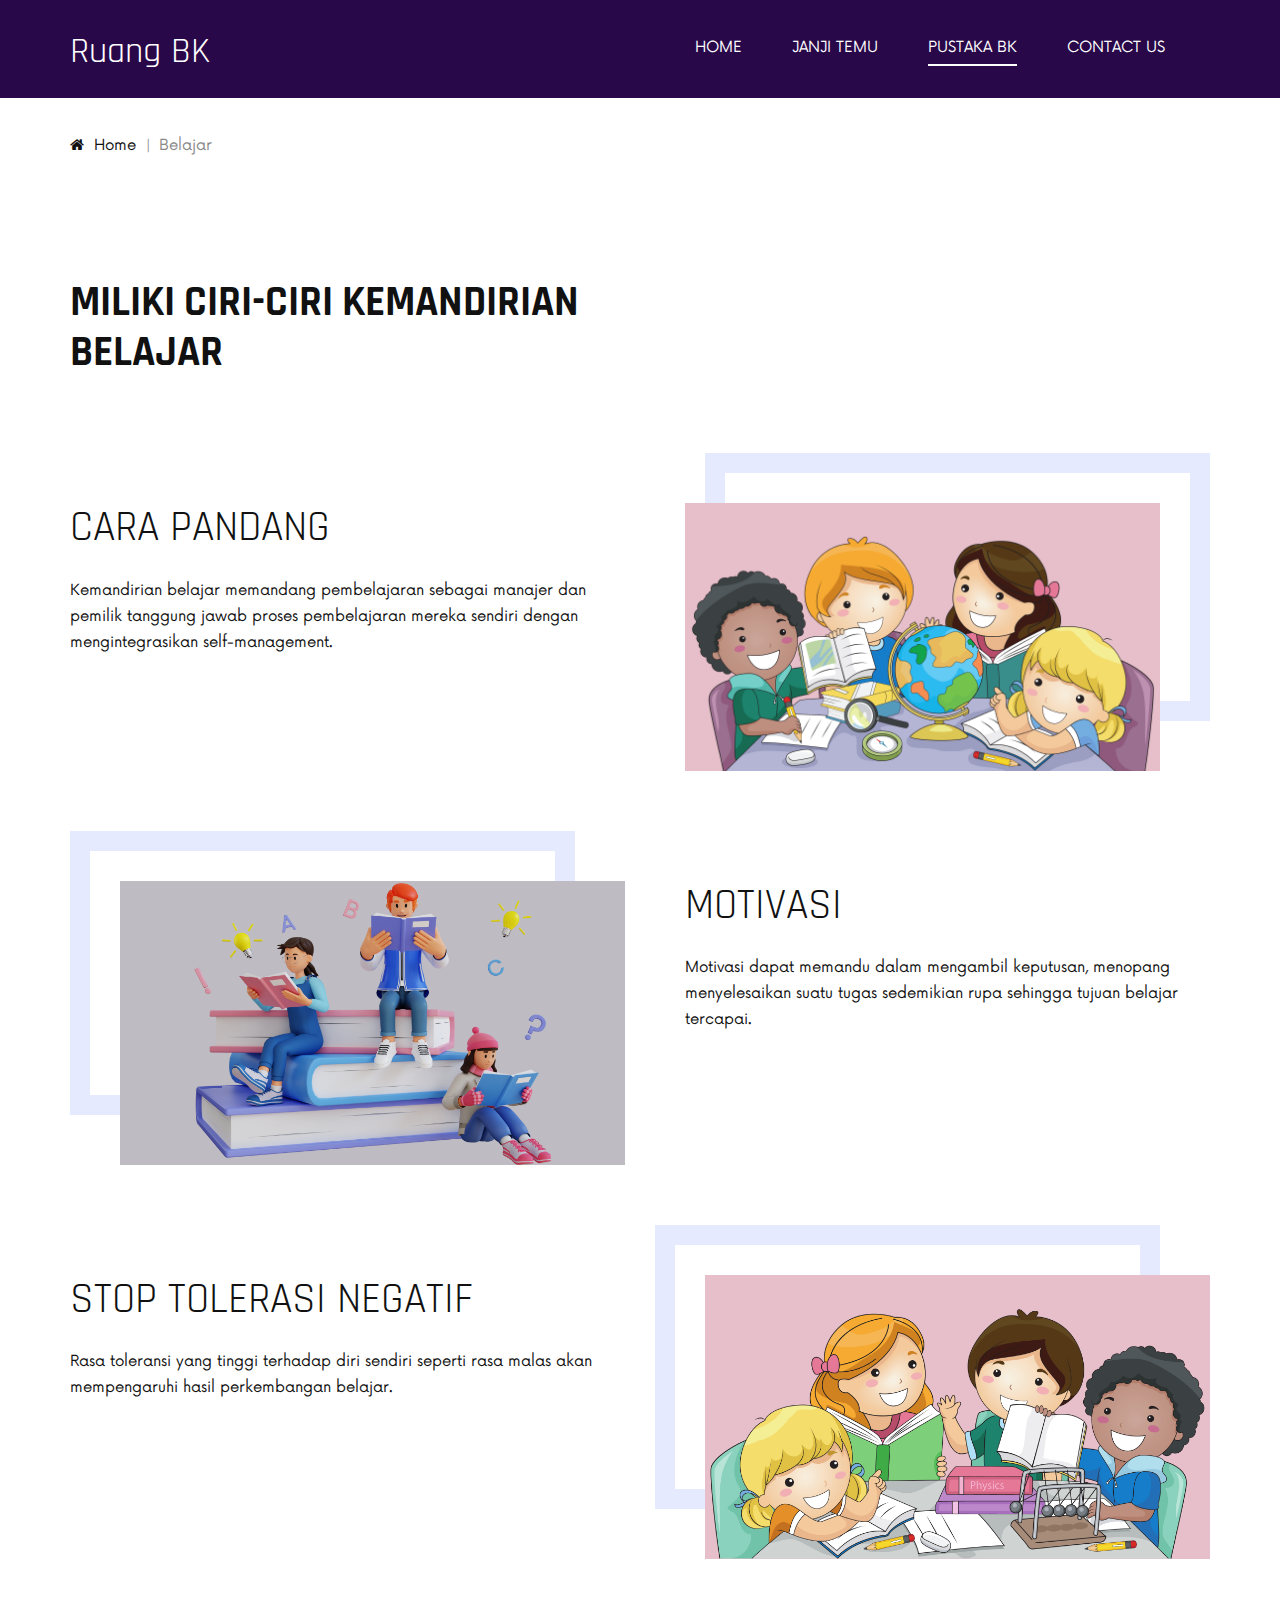
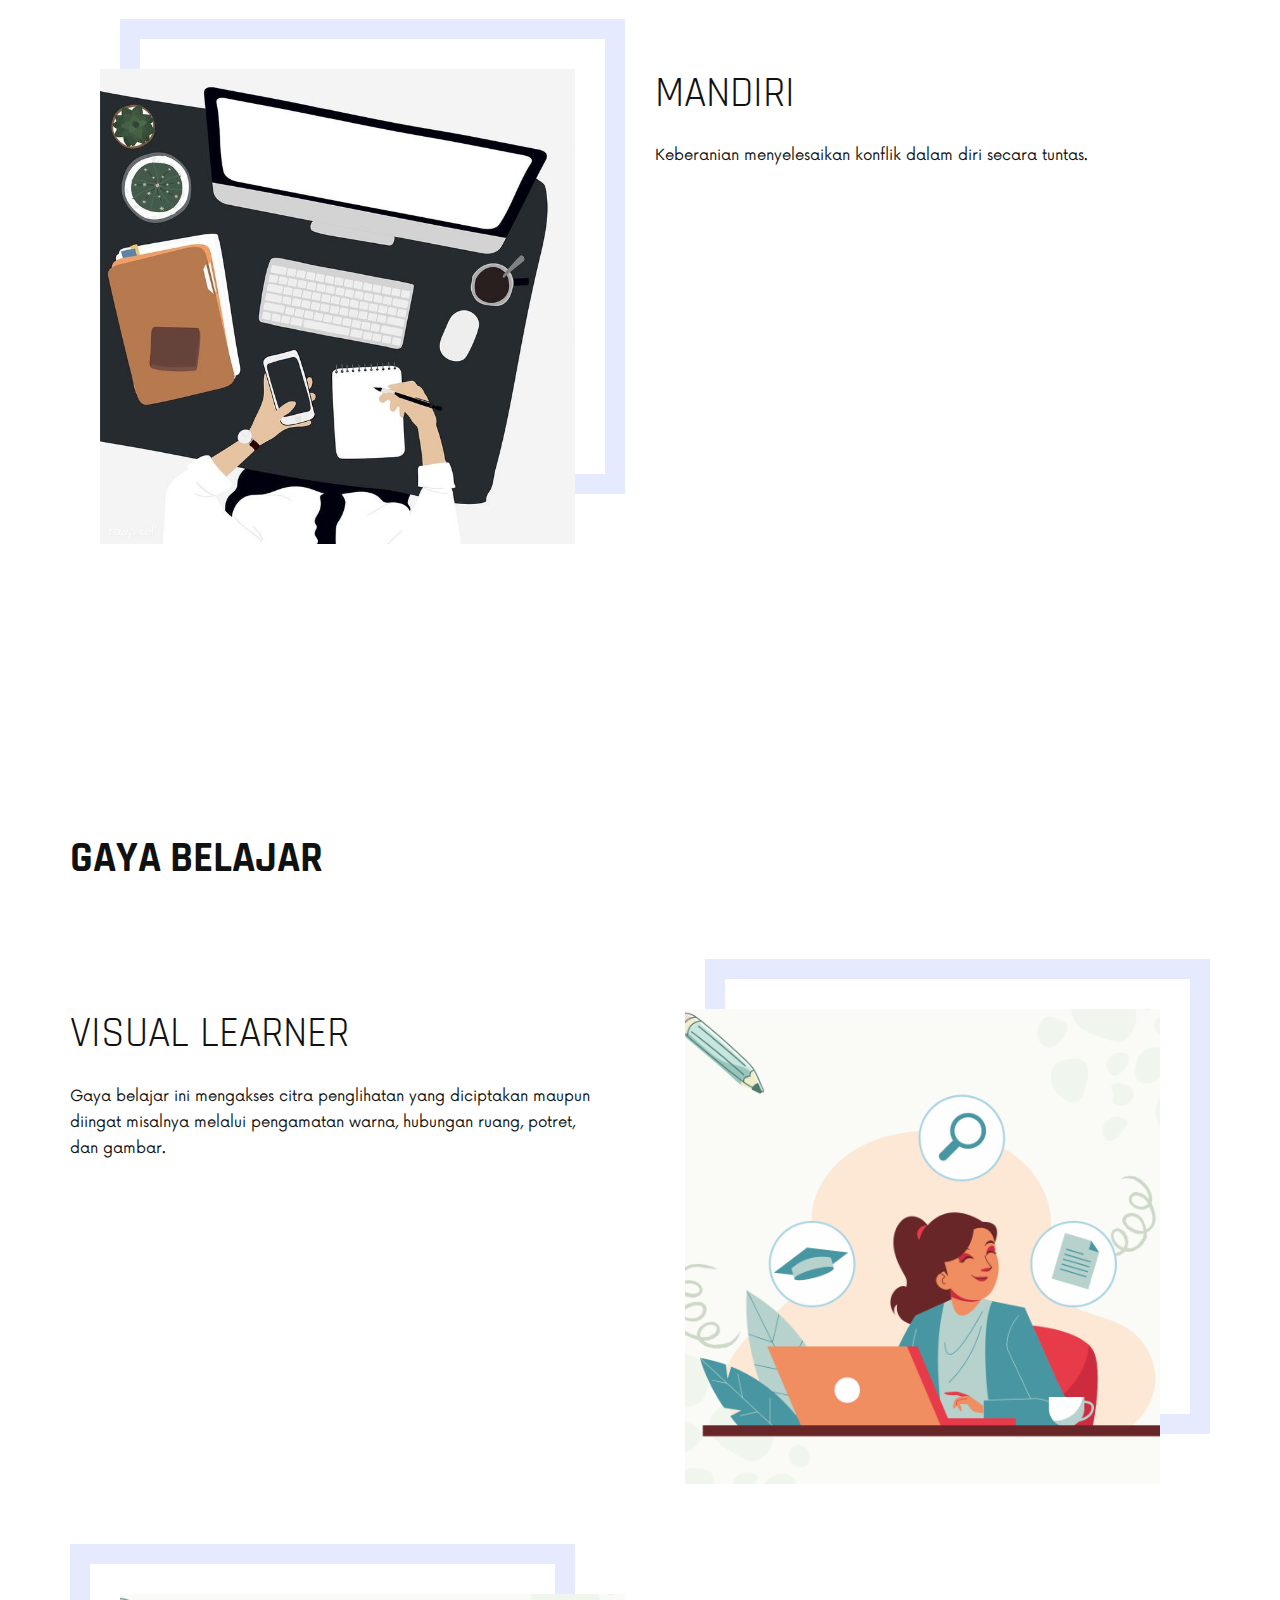
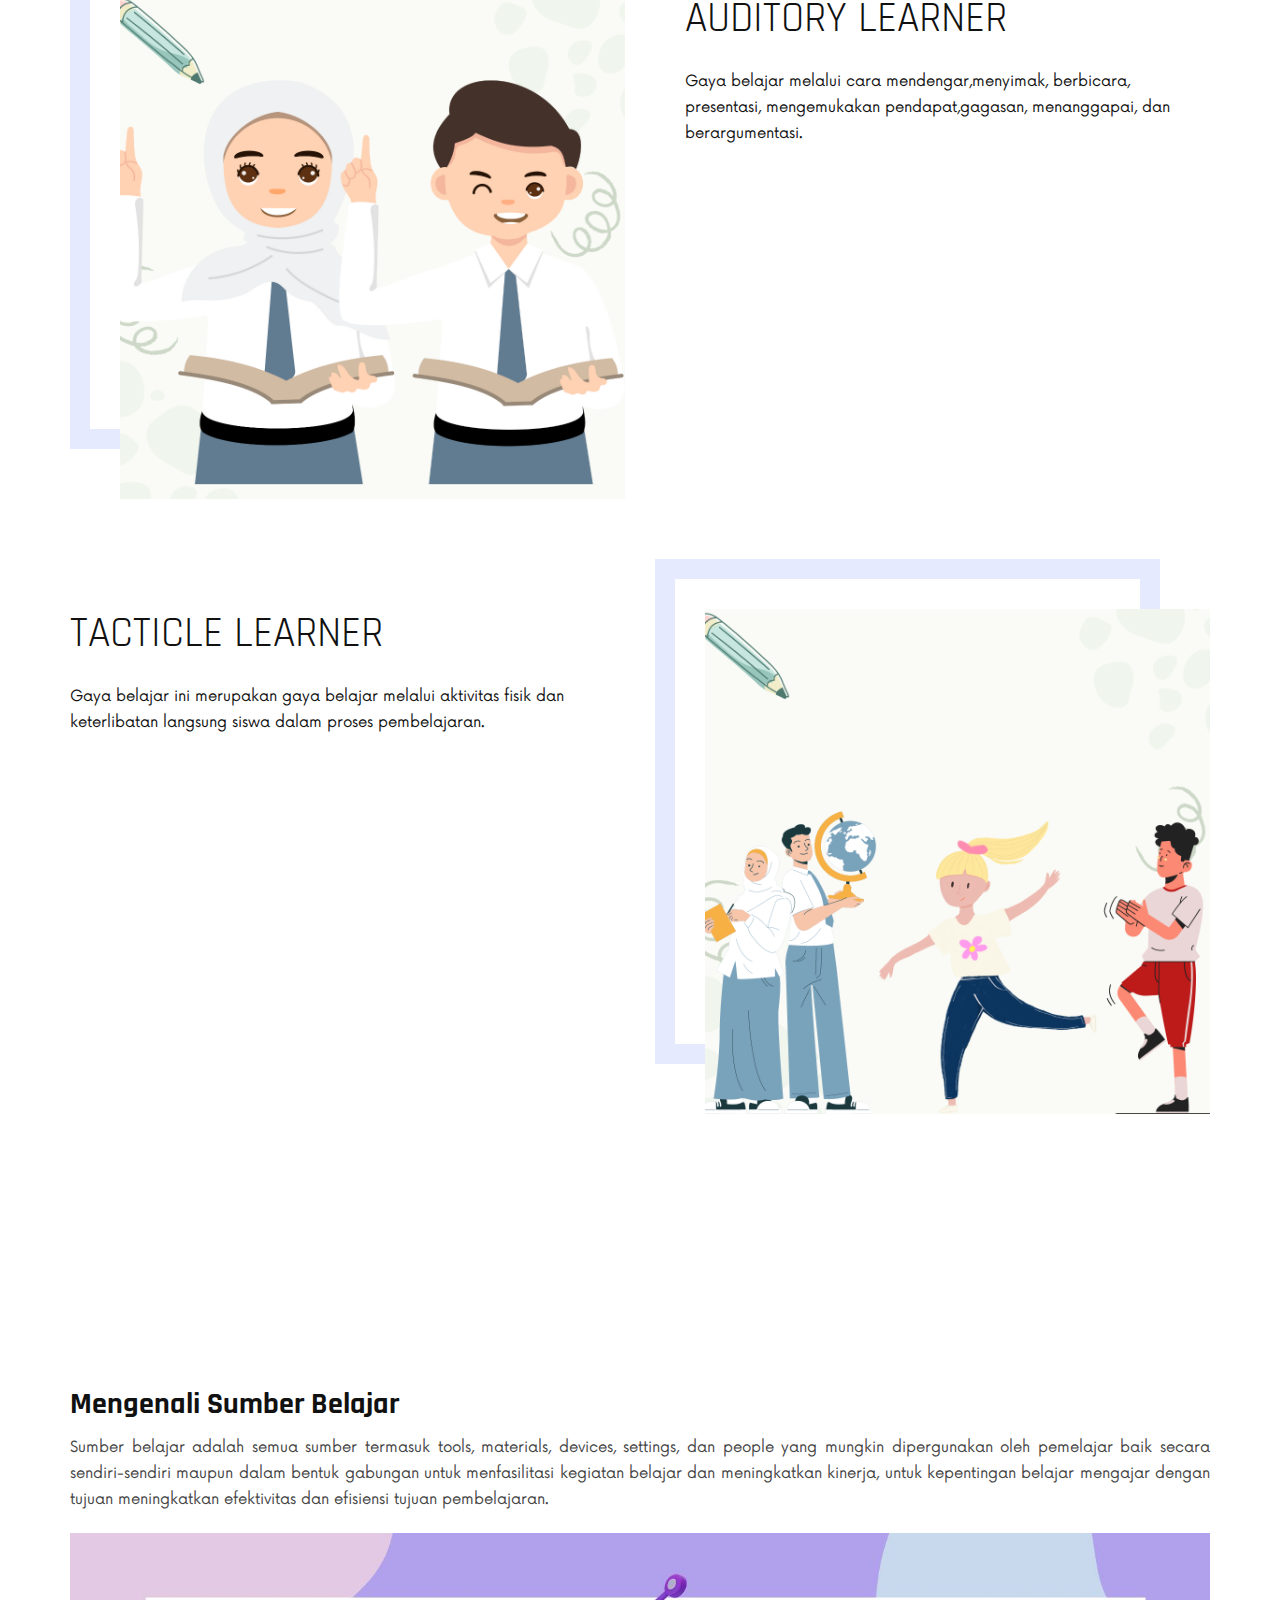
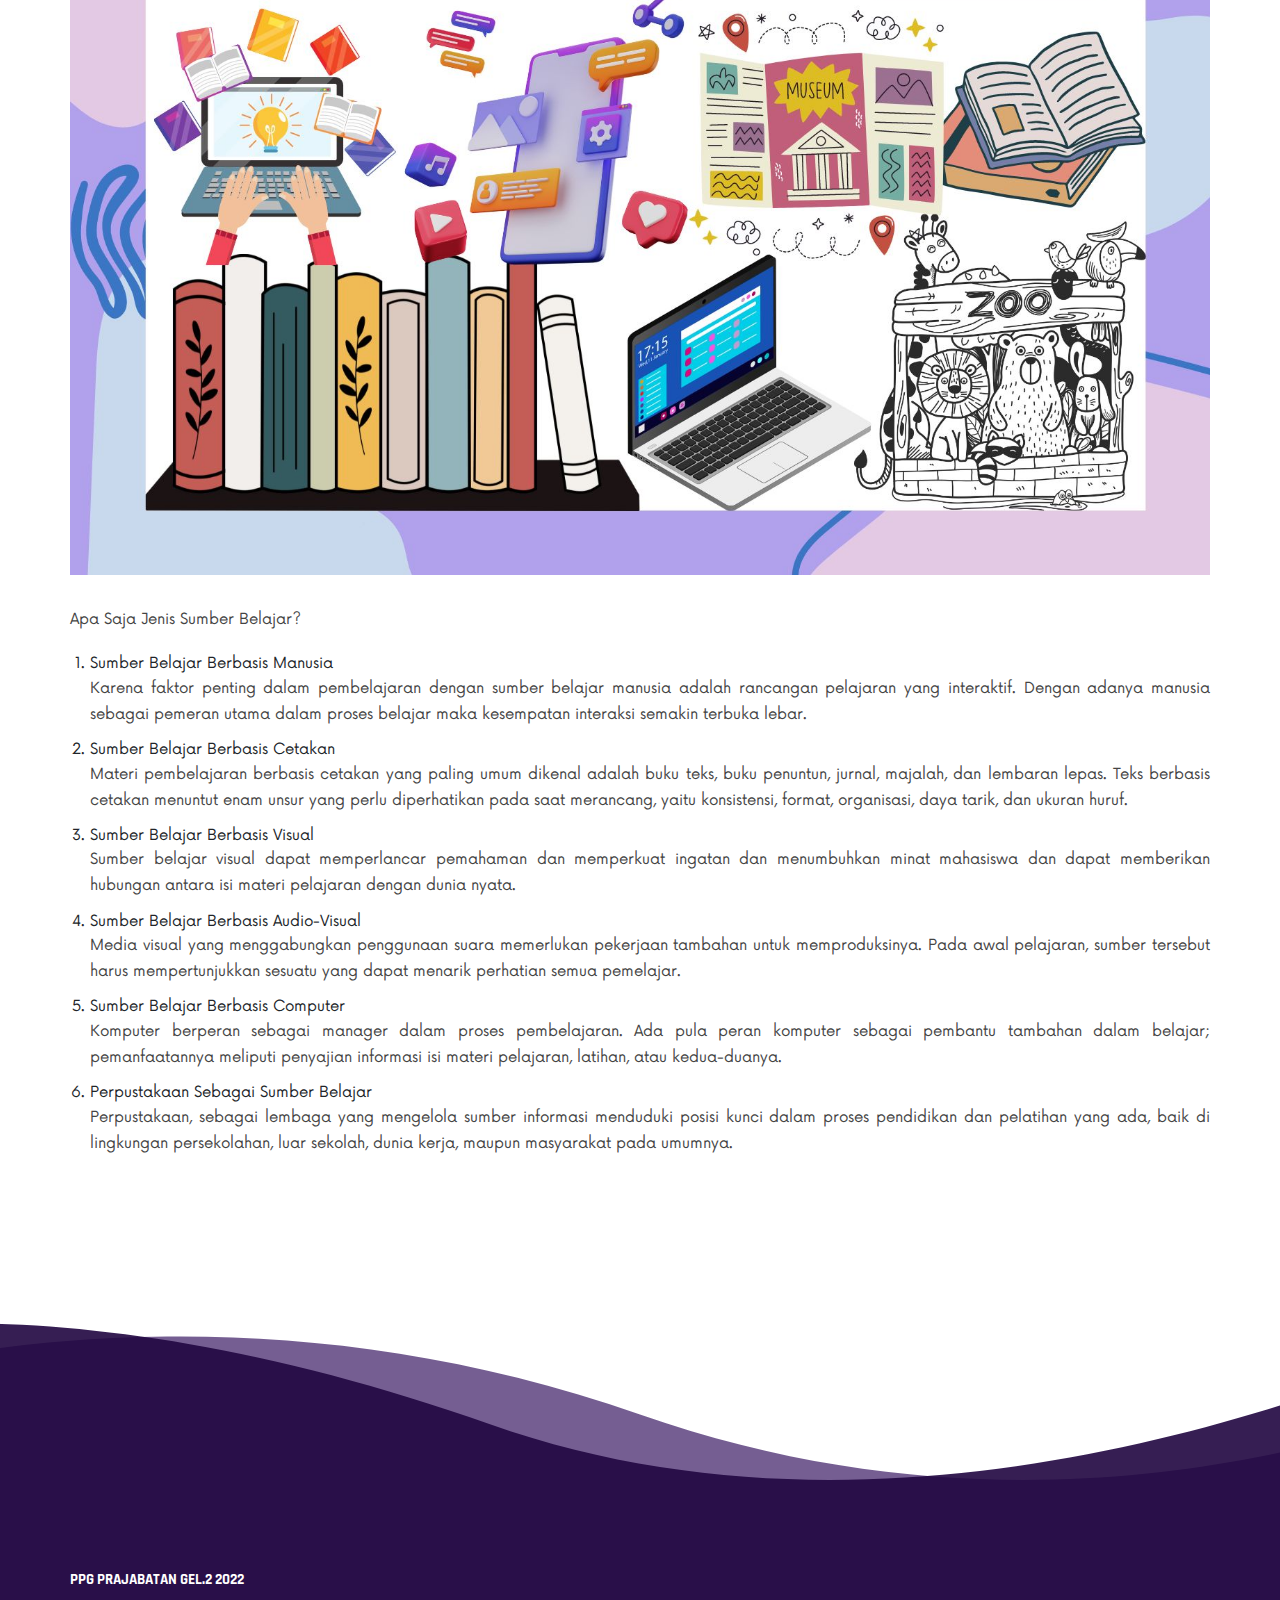
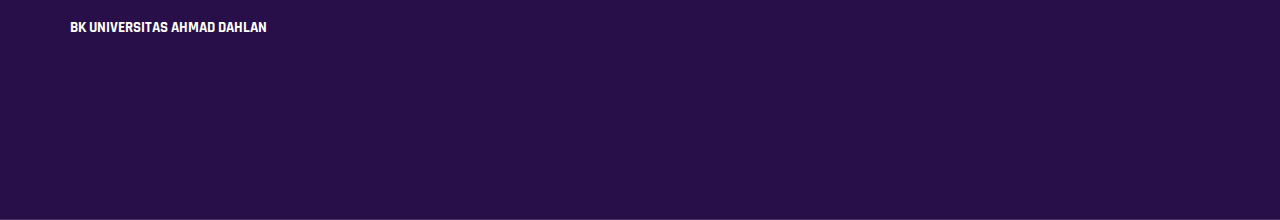
<file: belajar.html>
<!DOCTYPE html>
<html lang="zxx">
  <head>
    <meta charset="UTF-8" />
    <meta name="description" content="DJoz Template" />
    <meta name="keywords" content="DJoz, unica, creative, html" />
    <meta name="viewport" content="width=device-width, initial-scale=1.0" />
    <meta http-equiv="X-UA-Compatible" content="ie=edge" />
    <title>Ruang BK</title>

    <link
      rel="icon"
      href="https://gogreenschool.org/wp-content/uploads/2015/02/sma-1-banguntapan.png"
      type="image/png"
    />

    <!-- Google Font -->
    <link
      href="https://fonts.googleapis.com/css2?family=Rajdhani:wght@400;500;600;700&display=swap"
      rel="stylesheet"
    />

    <!-- Css Styles -->
    <link rel="stylesheet" href="css/bootstrap.min.css" type="text/css" />
    <link rel="stylesheet" href="css/font-awesome.min.css" type="text/css" />
    <link rel="stylesheet" href="css/barfiller.css" type="text/css" />
    <link rel="stylesheet" href="css/nowfont.css" type="text/css" />
    <link rel="stylesheet" href="css/rockville.css" type="text/css" />
    <link rel="stylesheet" href="css/magnific-popup.css" type="text/css" />
    <link rel="stylesheet" href="css/owl.carousel.min.css" type="text/css" />
    <link rel="stylesheet" href="css/slicknav.min.css" type="text/css" />
    <link rel="stylesheet" href="css/style.css" type="text/css" />

    <!-- Google tag (gtag.js) -->
    <script
      async
      src="https://www.googletagmanager.com/gtag/js?id=G-4CZPEWBX9W"
    ></script>
    <script>
      window.dataLayer = window.dataLayer || [];
      function gtag() {
        dataLayer.push(arguments);
      }
      gtag("js", new Date());

      gtag("config", "G-4CZPEWBX9W");
    </script>
  </head>

  <body>
    <!-- Page Preloder -->
    <div id="preloder">
      <div class="loader"></div>
    </div>

    <!-- Header Section Begin -->
    <header class="header header--normal">
      <div class="container">
        <div class="row">
          <div class="col-lg-2 col-md-2">
            <div class="header__logo" style="padding: 30px 0 25px">
              <a href="./index.html">
                <div class="hero__text">
                  <h2 style="color: #ffffff">Ruang BK</h2>
                </div>
              </a>
            </div>
          </div>
          <div class="col-lg-10 col-md-10">
            <div class="header__nav">
              <nav class="header__menu mobile-menu">
                <ul>
                  <li><a href="./index.html">Home</a></li>
                  <li><a href="./janji-temu.html">Janji Temu</a></li>
                  <li class="active">
                    <a href="#">Pustaka BK</a>
                    <ul class="dropdown">
                      <li><a href="./belajar.html">Belajar</a></li>
                      <li><a href="./pribadi.html">Pribadi</a></li>
                      <li><a href="./sosial.html">Sosial</a></li>
                      <li><a href="./karier.html">Karier</a></li>
                    </ul>
                  </li>
                  <li><a href="./contact.html">Contact Us</a></li>
                </ul>
              </nav>
            </div>
          </div>
        </div>
        <div id="mobile-menu-wrap"></div>
      </div>
    </header>
    <!-- Header Section End -->

    <!-- Breadcrumb Begin -->
    <div class="breadcrumb-option">
      <div class="container">
        <div class="row">
          <div class="col-lg-12">
            <div class="breadcrumb__links">
              <a href="./index.html"><i class="fa fa-home"></i> Home</a>
              <span>Belajar</span>
            </div>
          </div>
        </div>
      </div>
    </div>
    <!-- Breadcrumb End -->

    <!-- Track Section Begin -->
    <section class="track spad" style="padding-bottom: 0px">
      <div class="container">
        <div class="row">
          <div class="col-lg-7">
            <div class="section-title">
              <h2>MILIKI CIRI-CIRI KEMANDIRIAN BELAJAR</h2>
              <!-- <h1>Teori Holland</h1> -->
            </div>
          </div>
        </div>
      </div>
    </section>
    <!-- Track Section End -->

    <section class="tours spad" style="padding-top: 20px">
      <div class="container">
        <div class="row">
          <!-- 1. Realistis -->
          <div class="col-lg-6 order-lg-1">
            <div class="tours__item__text">
              <h2>Cara Pandang</h2>
              <div class="tours__text__desc">
                <p>
                  Kemandirian belajar memandang pembelajaran sebagai manajer dan
                  pemilik tanggung jawab proses pembelajaran mereka sendiri
                  dengan mengintegrasikan self-management.
                </p>
              </div>
            </div>
          </div>
          <div class="col-lg-6 order-lg-2">
            <div class="tours__item__pic">
              <img src="img/CaraPandang.png" alt="" />
            </div>
          </div>
          <!-- 2.	Intelektual -->
          <div class="col-lg-6 order-lg-4">
            <div class="tours__item__text tours__item__text--right">
              <h2>Motivasi</h2>
              <div class="tours__text__desc">
                <p>
                  Motivasi dapat memandu dalam mengambil keputusan, menopang
                  menyelesaikan suatu tugas sedemikian rupa sehingga tujuan
                  belajar tercapai.
                </p>
              </div>
            </div>
          </div>
          <div class="col-lg-6 order-lg-3">
            <div class="tours__item__pic tours__item__pic--left">
              <img src="img/Motivasi.png" alt="" />
            </div>
          </div>
          <!-- 3.	Sosial -->
          <div class="col-lg-6 order-lg-5">
            <div class="tours__item__text">
              <h2>Stop Tolerasi Negatif</h2>
              <div class="tours__text__desc">
                <p>
                  Rasa toleransi yang tinggi terhadap diri sendiri seperti rasa
                  malas akan mempengaruhi hasil perkembangan belajar.
                </p>
              </div>
            </div>
          </div>
          <div class="col-lg-6 order-lg-6">
            <div class="tours__item__pic tours__item__pic--left">
              <img src="img/tolerans-negatif.png" alt="" />
            </div>
          </div>
          <!-- End -->
          <!-- 4.	Konvensional -->
          <div class="col-lg-6 order-lg-8">
            <div class="tours__item__text">
              <h2>Mandiri</h2>
              <div class="tours__text__desc">
                <p>
                  Keberanian menyelesaikan konflik dalam diri secara tuntas.
                </p>
              </div>
            </div>
          </div>
          <div class="col-lg-6 order-lg-7">
            <div class="tours__item__pic tours__item__pic--right">
              <img src="img/belajar-mandiri.JPG" alt="" />
            </div>
          </div>
          <!-- End -->
        </div>
      </div>
    </section>

    <!-- Track Section Begin -->
    <section class="track spad" style="padding-bottom: 0px">
      <div class="container">
        <div class="row">
          <div class="col-lg-7">
            <div class="section-title">
              <h2>GAYA BELAJAR</h2>
              <!-- <h1>Teori Holland</h1> -->
            </div>
          </div>
        </div>
      </div>
    </section>
    <!-- Track Section End -->

    <section class="tours spad" style="padding-top: 20px">
      <div class="container">
        <div class="row">
          <!-- 1. Realistis -->
          <div class="col-lg-6 order-lg-1">
            <div class="tours__item__text">
              <h2>Visual Learner</h2>
              <div class="tours__text__desc">
                <p>
                  Gaya belajar ini mengakses citra penglihatan yang diciptakan
                  maupun diingat misalnya melalui pengamatan warna, hubungan
                  ruang, potret, dan gambar.
                </p>
              </div>
            </div>
          </div>
          <div class="col-lg-6 order-lg-2">
            <div class="tours__item__pic">
              <img src="img/Visual.png" alt="" />
            </div>
          </div>
          <!-- 2.	Intelektual -->
          <div class="col-lg-6 order-lg-4">
            <div class="tours__item__text tours__item__text--right">
              <h2>Auditory Learner</h2>
              <div class="tours__text__desc">
                <p>
                  Gaya belajar melalui cara mendengar,menyimak, berbicara,
                  presentasi, mengemukakan pendapat,gagasan, menanggapai, dan
                  berargumentasi.
                </p>
              </div>
            </div>
          </div>
          <div class="col-lg-6 order-lg-3">
            <div class="tours__item__pic tours__item__pic--left">
              <img src="img/Auditori.png" alt="" />
            </div>
          </div>
          <!-- 3.	Sosial -->
          <div class="col-lg-6 order-lg-5">
            <div class="tours__item__text">
              <h2>Tacticle Learner</h2>
              <div class="tours__text__desc">
                <p>
                  Gaya belajar ini merupakan gaya belajar melalui aktivitas
                  fisik dan keterlibatan langsung siswa dalam proses
                  pembelajaran.
                </p>
              </div>
            </div>
          </div>
          <div class="col-lg-6 order-lg-6">
            <div class="tours__item__pic tours__item__pic--left">
              <img src="img/tacticle.png" alt="" />
            </div>
          </div>
          <!-- End -->
        </div>
      </div>
    </section>

    <!--Details Section Begin -->
    <section class="blog-details spad">
      <div class="container">
        <div class="row">
          <div class="col-lg-12">
            <div class="blog__details__content">
              <div class="blog__details__item">
                <div class="blog__details__item__text">
                  <h3>Mengenali Sumber Belajar</h3>
                </div>
                <div class="blog__details__desc" style="margin-bottom: 20px">
                  <p>
                    Sumber belajar adalah semua sumber termasuk tools,
                    materials, devices, settings, dan people yang mungkin
                    dipergunakan oleh pemelajar baik secara sendiri-sendiri
                    maupun dalam bentuk gabungan untuk menfasilitasi kegiatan
                    belajar dan meningkatkan kinerja, untuk kepentingan belajar
                    mengajar dengan tujuan meningkatkan efektivitas dan
                    efisiensi tujuan pembelajaran.
                  </p>
                </div>
                <!-- <div
                  class="blog__details__item__pic set-bg"
                  data-setbg="img/BELAJAR-LANDSCAPE.JPG"
                ></div> -->
                <img
                  src="img/BELAJAR-LANDSCAPE.jpg"
                  style="width: 100%; height: auto"
                />
              </div>
              <div class="blog__details__desc">
                <p>Apa Saja Jenis Sumber Belajar?</p>
                <ul style="list-style-type: decimal">
                  <li>
                    Sumber Belajar Berbasis Manusia
                    <p>
                      Karena faktor penting dalam pembelajaran dengan sumber
                      belajar manusia adalah rancangan pelajaran yang
                      interaktif. Dengan adanya manusia sebagai pemeran utama
                      dalam proses belajar maka kesempatan interaksi semakin
                      terbuka lebar.
                    </p>
                  </li>
                  <li>
                    Sumber Belajar Berbasis Cetakan
                    <p>
                      Materi pembelajaran berbasis cetakan yang paling umum
                      dikenal adalah buku teks, buku penuntun, jurnal, majalah,
                      dan lembaran lepas. Teks berbasis cetakan menuntut enam
                      unsur yang perlu diperhatikan pada saat merancang, yaitu
                      konsistensi, format, organisasi, daya tarik, dan ukuran
                      huruf.
                    </p>
                  </li>
                  <li>
                    Sumber Belajar Berbasis Visual
                    <p>
                      Sumber belajar visual dapat memperlancar pemahaman dan
                      memperkuat ingatan dan menumbuhkan minat mahasiswa dan
                      dapat memberikan hubungan antara isi materi pelajaran
                      dengan dunia nyata.
                    </p>
                  </li>
                  <li>
                    Sumber Belajar Berbasis Audio-Visual
                    <p>
                      Media visual yang menggabungkan penggunaan suara
                      memerlukan pekerjaan tambahan untuk memproduksinya. Pada
                      awal pelajaran, sumber tersebut harus mempertunjukkan
                      sesuatu yang dapat menarik perhatian semua pemelajar.
                    </p>
                  </li>
                  <li>
                    Sumber Belajar Berbasis Computer
                    <p>
                      Komputer berperan sebagai manager dalam proses
                      pembelajaran. Ada pula peran komputer sebagai pembantu
                      tambahan dalam belajar; pemanfaatannya meliputi penyajian
                      informasi isi materi pelajaran, latihan, atau
                      kedua-duanya.
                    </p>
                  </li>
                  <li>
                    Perpustakaan Sebagai Sumber Belajar
                    <p>
                      Perpustakaan, sebagai lembaga yang mengelola sumber
                      informasi menduduki posisi kunci dalam proses pendidikan
                      dan pelatihan yang ada, baik di lingkungan persekolahan,
                      luar sekolah, dunia kerja, maupun masyarakat pada umumnya.
                    </p>
                  </li>
                </ul>
              </div>
            </div>
          </div>
        </div>
      </div>
    </section>
    <!-- Details Section End -->

    <!-- Footer Section Begin -->
    <footer
      class="footer footer--normal spad set-bg"
      data-setbg="img/footer-bg.png"
    >
      <div class="container">
        <div class="row">
          <div class="col-lg-12 col-md-12">
            <div class="footer__address">
              <ul>
                <li>
                  <h6>PPG PRAJABATAN GEL.2 2022</h6>
                </li>
                <li>
                  <h6>BK UNIVERSITAS AHMAD DAHLAN</h6>
                </li>
              </ul>
            </div>
          </div>
        </div>
      </div>
    </footer>
    <!-- Footer Section End -->

    <!-- Js Plugins -->
    <script src="js/jquery-3.3.1.min.js"></script>
    <script src="js/bootstrap.min.js"></script>
    <script src="js/jquery.magnific-popup.min.js"></script>
    <script src="js/jquery.nicescroll.min.js"></script>
    <script src="js/jquery.barfiller.js"></script>
    <script src="js/jquery.countdown.min.js"></script>
    <script src="js/jquery.slicknav.js"></script>
    <script src="js/owl.carousel.min.js"></script>
    <script src="js/main.js"></script>

    <!-- Music Plugin -->
    <script src="js/jquery.jplayer.min.js"></script>
    <script src="js/jplayerInit.js"></script>
  </body>
</html>
</file>
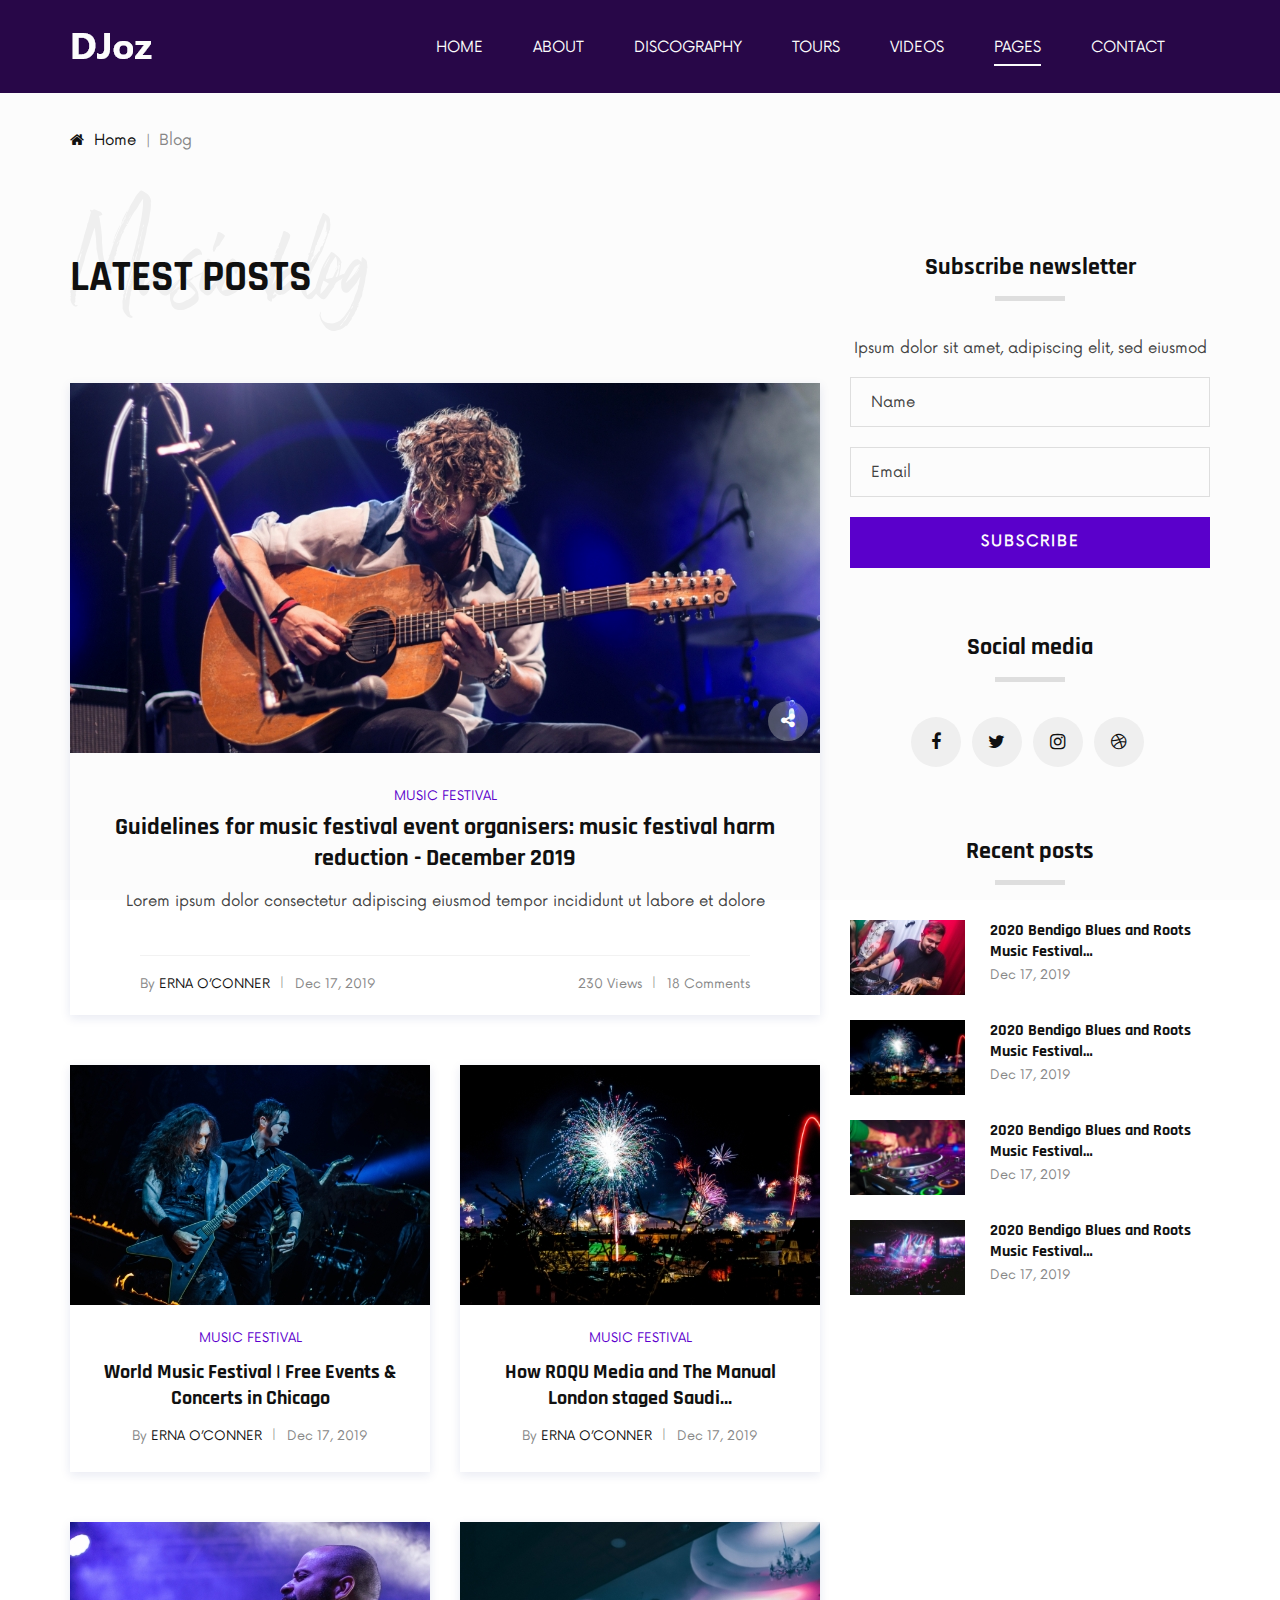
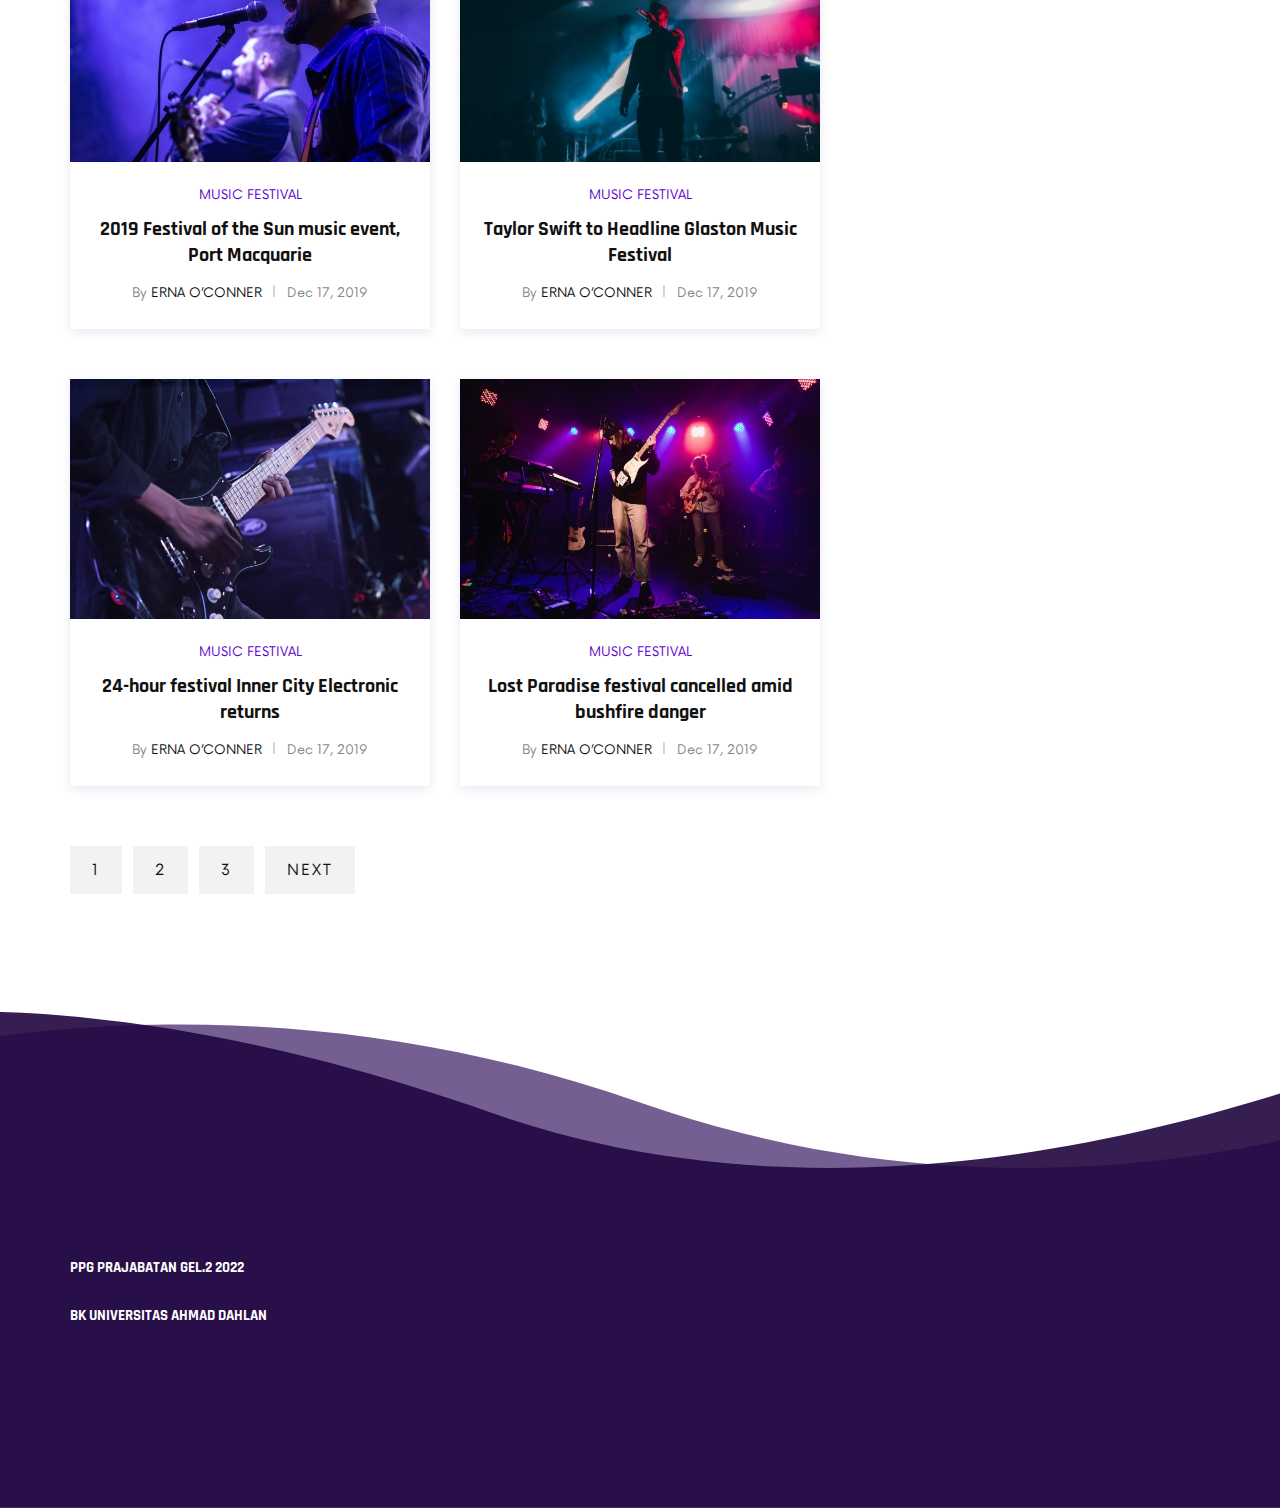
<file: blog.html>
<!DOCTYPE html>
<html lang="zxx">
  <head>
    <meta charset="UTF-8" />
    <meta name="description" content="DJoz Template" />
    <meta name="keywords" content="DJoz, unica, creative, html" />
    <meta name="viewport" content="width=device-width, initial-scale=1.0" />
    <meta http-equiv="X-UA-Compatible" content="ie=edge" />
    <title>Ruang BK</title>

    <link
      rel="icon"
      href="https://gogreenschool.org/wp-content/uploads/2015/02/sma-1-banguntapan.png"
      type="image/png"
    />

    <!-- Google Font -->
    <link
      href="https://fonts.googleapis.com/css2?family=Rajdhani:wght@400;500;600;700&display=swap"
      rel="stylesheet"
    />

    <!-- Css Styles -->
    <link rel="stylesheet" href="css/bootstrap.min.css" type="text/css" />
    <link rel="stylesheet" href="css/font-awesome.min.css" type="text/css" />
    <link rel="stylesheet" href="css/barfiller.css" type="text/css" />
    <link rel="stylesheet" href="css/nowfont.css" type="text/css" />
    <link rel="stylesheet" href="css/rockville.css" type="text/css" />
    <link rel="stylesheet" href="css/magnific-popup.css" type="text/css" />
    <link rel="stylesheet" href="css/owl.carousel.min.css" type="text/css" />
    <link rel="stylesheet" href="css/slicknav.min.css" type="text/css" />
    <link rel="stylesheet" href="css/style.css" type="text/css" />

    <!-- Google tag (gtag.js) -->
    <script
      async
      src="https://www.googletagmanager.com/gtag/js?id=G-4CZPEWBX9W"
    ></script>
    <script>
      window.dataLayer = window.dataLayer || [];
      function gtag() {
        dataLayer.push(arguments);
      }
      gtag("js", new Date());

      gtag("config", "G-4CZPEWBX9W");
    </script>
  </head>

  <body>
    <!-- Page Preloder -->
    <div id="preloder">
      <div class="loader"></div>
    </div>

    <!-- Header Section Begin -->
    <header class="header header--normal">
      <div class="container">
        <div class="row">
          <div class="col-lg-2 col-md-2">
            <div class="header__logo">
              <a href="./index.html"><img src="img/logo.png" alt="" /></a>
            </div>
          </div>
          <div class="col-lg-10 col-md-10">
            <div class="header__nav">
              <nav class="header__menu mobile-menu">
                <ul>
                  <li><a href="./index.html">Home</a></li>
                  <li><a href="./belajar.html">About</a></li>
                  <li><a href="./discography.html">Discography</a></li>
                  <li><a href="./tours.html">Tours</a></li>
                  <li><a href="./videos.html">Videos</a></li>
                  <li class="active">
                    <a href="#">Pages</a>
                    <ul class="dropdown">
                      <li><a href="./belajar.html">About</a></li>
                      <li><a href="./blog.html">Blog</a></li>
                      <li><a href="./blog-details.html">Blog Details</a></li>
                    </ul>
                  </li>
                  <li><a href="./contact.html">Contact</a></li>
                </ul>
              </nav>
            </div>
          </div>
        </div>
        <div id="mobile-menu-wrap"></div>
      </div>
    </header>
    <!-- Header Section End -->

    <!-- Breadcrumb Begin -->
    <div class="breadcrumb-option">
      <div class="container">
        <div class="row">
          <div class="col-lg-12">
            <div class="breadcrumb__links">
              <a href="#"><i class="fa fa-home"></i> Home</a>
              <span>Blog</span>
            </div>
          </div>
        </div>
      </div>
    </div>
    <!-- Breadcrumb End -->

    <!-- Blog Section Begin -->
    <section class="blog spad">
      <div class="container">
        <div class="row">
          <div class="col-lg-8">
            <div class="section-title">
              <h2>Latest posts</h2>
              <h1>Music blog</h1>
            </div>
            <div class="blog__large">
              <div
                class="blog__large__pic set-bg"
                data-setbg="img/blog/large-item.jpg"
              >
                <a href="#"><i class="fa fa-share-alt"></i></a>
              </div>
              <div class="blog__large__text">
                <span>Music festival</span>
                <h4>
                  Guidelines for music festival event organisers: music festival
                  harm reduction - December 2019
                </h4>
                <p>
                  Lorem ipsum dolor consectetur adipiscing eiusmod tempor
                  incididunt ut labore et dolore
                </p>
                <div class="blog__large__widget">
                  <div class="row">
                    <div class="col-lg-6 col-md-6">
                      <ul>
                        <li>By <span>Erna O’Conner</span></li>
                        <li>Dec 17, 2019</li>
                      </ul>
                    </div>
                    <div class="col-lg-6 col-md-6">
                      <ul class="right__widget">
                        <li>230 Views</li>
                        <li>18 Comments</li>
                      </ul>
                    </div>
                  </div>
                </div>
              </div>
            </div>
            <div class="row">
              <div class="col-lg-6 col-md-6 col-sm-6">
                <div class="blog__item">
                  <div class="blog__item__pic">
                    <img src="img/blog/blog-1.jpg" alt="" />
                  </div>
                  <div class="blog__item__text">
                    <span>Music festival</span>
                    <h5>
                      World Music Festival | Free Events & Concerts in Chicago
                    </h5>
                    <ul>
                      <li>By <span>Erna O’Conner</span></li>
                      <li>Dec 17, 2019</li>
                    </ul>
                  </div>
                </div>
              </div>
              <div class="col-lg-6 col-md-6 col-sm-6">
                <div class="blog__item">
                  <div class="blog__item__pic">
                    <img src="img/blog/blog-2.jpg" alt="" />
                  </div>
                  <div class="blog__item__text">
                    <span>Music festival</span>
                    <h5>How ROQU Media and The Manual London staged Saudi…</h5>
                    <ul>
                      <li>By <span>Erna O’Conner</span></li>
                      <li>Dec 17, 2019</li>
                    </ul>
                  </div>
                </div>
              </div>
              <div class="col-lg-6 col-md-6 col-sm-6">
                <div class="blog__item">
                  <div class="blog__item__pic">
                    <img src="img/blog/blog-3.jpg" alt="" />
                  </div>
                  <div class="blog__item__text">
                    <span>Music festival</span>
                    <h5>
                      2019 Festival of the Sun music event, Port Macquarie
                    </h5>
                    <ul>
                      <li>By <span>Erna O’Conner</span></li>
                      <li>Dec 17, 2019</li>
                    </ul>
                  </div>
                </div>
              </div>
              <div class="col-lg-6 col-md-6 col-sm-6">
                <div class="blog__item">
                  <div class="blog__item__pic">
                    <img src="img/blog/blog-4.jpg" alt="" />
                  </div>
                  <div class="blog__item__text">
                    <span>Music festival</span>
                    <h5>Taylor Swift to Headline Glaston Music Festival</h5>
                    <ul>
                      <li>By <span>Erna O’Conner</span></li>
                      <li>Dec 17, 2019</li>
                    </ul>
                  </div>
                </div>
              </div>
              <div class="col-lg-6 col-md-6 col-sm-6">
                <div class="blog__item">
                  <div class="blog__item__pic">
                    <img src="img/blog/blog-5.jpg" alt="" />
                  </div>
                  <div class="blog__item__text">
                    <span>Music festival</span>
                    <h5>24-hour festival Inner City Electronic returns</h5>
                    <ul>
                      <li>By <span>Erna O’Conner</span></li>
                      <li>Dec 17, 2019</li>
                    </ul>
                  </div>
                </div>
              </div>
              <div class="col-lg-6 col-md-6 col-sm-6">
                <div class="blog__item">
                  <div class="blog__item__pic">
                    <img src="img/blog/blog-6.jpg" alt="" />
                  </div>
                  <div class="blog__item__text">
                    <span>Music festival</span>
                    <h5>
                      Lost Paradise festival cancelled amid bushfire danger
                    </h5>
                    <ul>
                      <li>By <span>Erna O’Conner</span></li>
                      <li>Dec 17, 2019</li>
                    </ul>
                  </div>
                </div>
              </div>
              <div class="col-lg-12">
                <div class="pagination__links blog__pagination">
                  <a href="#">1</a>
                  <a href="#">2</a>
                  <a href="#">3</a>
                  <a href="#">Next</a>
                </div>
              </div>
            </div>
          </div>
          <div class="col-lg-4">
            <div class="blog__sidebar">
              <div class="blog__sidebar__item">
                <div class="blog__sidebar__title">
                  <h4>Subscribe newsletter</h4>
                </div>
                <p>Ipsum dolor sit amet, adipiscing elit, sed eiusmod</p>
                <form action="#">
                  <input type="text" placeholder="Name" />
                  <input type="text" placeholder="Email" />
                  <button type="submit" class="site-btn">Subscribe</button>
                </form>
              </div>
              <div class="blog__sidebar__item">
                <div class="blog__sidebar__title">
                  <h4>Social media</h4>
                </div>
                <div class="blog__sidebar__social">
                  <a href="#"><i class="fa fa-facebook"></i></a>
                  <a href="#"><i class="fa fa-twitter"></i></a>
                  <a href="#"><i class="fa fa-instagram"></i></a>
                  <a href="#"><i class="fa fa-dribbble"></i></a>
                </div>
              </div>
              <div class="blog__sidebar__item">
                <div class="blog__sidebar__title">
                  <h4>Recent posts</h4>
                </div>
                <a href="#" class="recent__item">
                  <div class="recent__item__pic">
                    <img src="img/blog/br-1.jpg" alt="" />
                  </div>
                  <div class="recent__item__text">
                    <h6>2020 Bendigo Blues and Roots Music Festival…</h6>
                    <span>Dec 17, 2019</span>
                  </div>
                </a>
                <a href="#" class="recent__item">
                  <div class="recent__item__pic">
                    <img src="img/blog/br-2.jpg" alt="" />
                  </div>
                  <div class="recent__item__text">
                    <h6>2020 Bendigo Blues and Roots Music Festival…</h6>
                    <span>Dec 17, 2019</span>
                  </div>
                </a>
                <a href="#" class="recent__item">
                  <div class="recent__item__pic">
                    <img src="img/blog/br-3.jpg" alt="" />
                  </div>
                  <div class="recent__item__text">
                    <h6>2020 Bendigo Blues and Roots Music Festival…</h6>
                    <span>Dec 17, 2019</span>
                  </div>
                </a>
                <a href="#" class="recent__item">
                  <div class="recent__item__pic">
                    <img src="img/blog/br-4.jpg" alt="" />
                  </div>
                  <div class="recent__item__text">
                    <h6>2020 Bendigo Blues and Roots Music Festival…</h6>
                    <span>Dec 17, 2019</span>
                  </div>
                </a>
              </div>
            </div>
          </div>
        </div>
      </div>
    </section>
    <!-- Blog Section End -->

    <!-- Footer Section Begin -->
    <footer
      class="footer footer--normal spad set-bg"
      data-setbg="img/footer-bg.png"
    >
      <div class="container">
        <div class="row">
          <div class="col-lg-12 col-md-12">
            <div class="footer__address">
              <ul>
                <li>
                  <h6>PPG PRAJABATAN GEL.2 2022</h6>
                </li>
                <li>
                  <h6>BK UNIVERSITAS AHMAD DAHLAN</h6>
                </li>
              </ul>
            </div>
          </div>
        </div>
      </div>
    </footer>
    <!-- Footer Section End -->

    <!-- Js Plugins -->
    <script src="js/jquery-3.3.1.min.js"></script>
    <script src="js/bootstrap.min.js"></script>
    <script src="js/jquery.magnific-popup.min.js"></script>
    <script src="js/jquery.nicescroll.min.js"></script>
    <script src="js/jquery.barfiller.js"></script>
    <script src="js/jquery.countdown.min.js"></script>
    <script src="js/jquery.slicknav.js"></script>
    <script src="js/owl.carousel.min.js"></script>
    <script src="js/main.js"></script>

    <!-- Music Plugin -->
    <script src="js/jquery.jplayer.min.js"></script>
    <script src="js/jplayerInit.js"></script>
  </body>
</html>
</file>
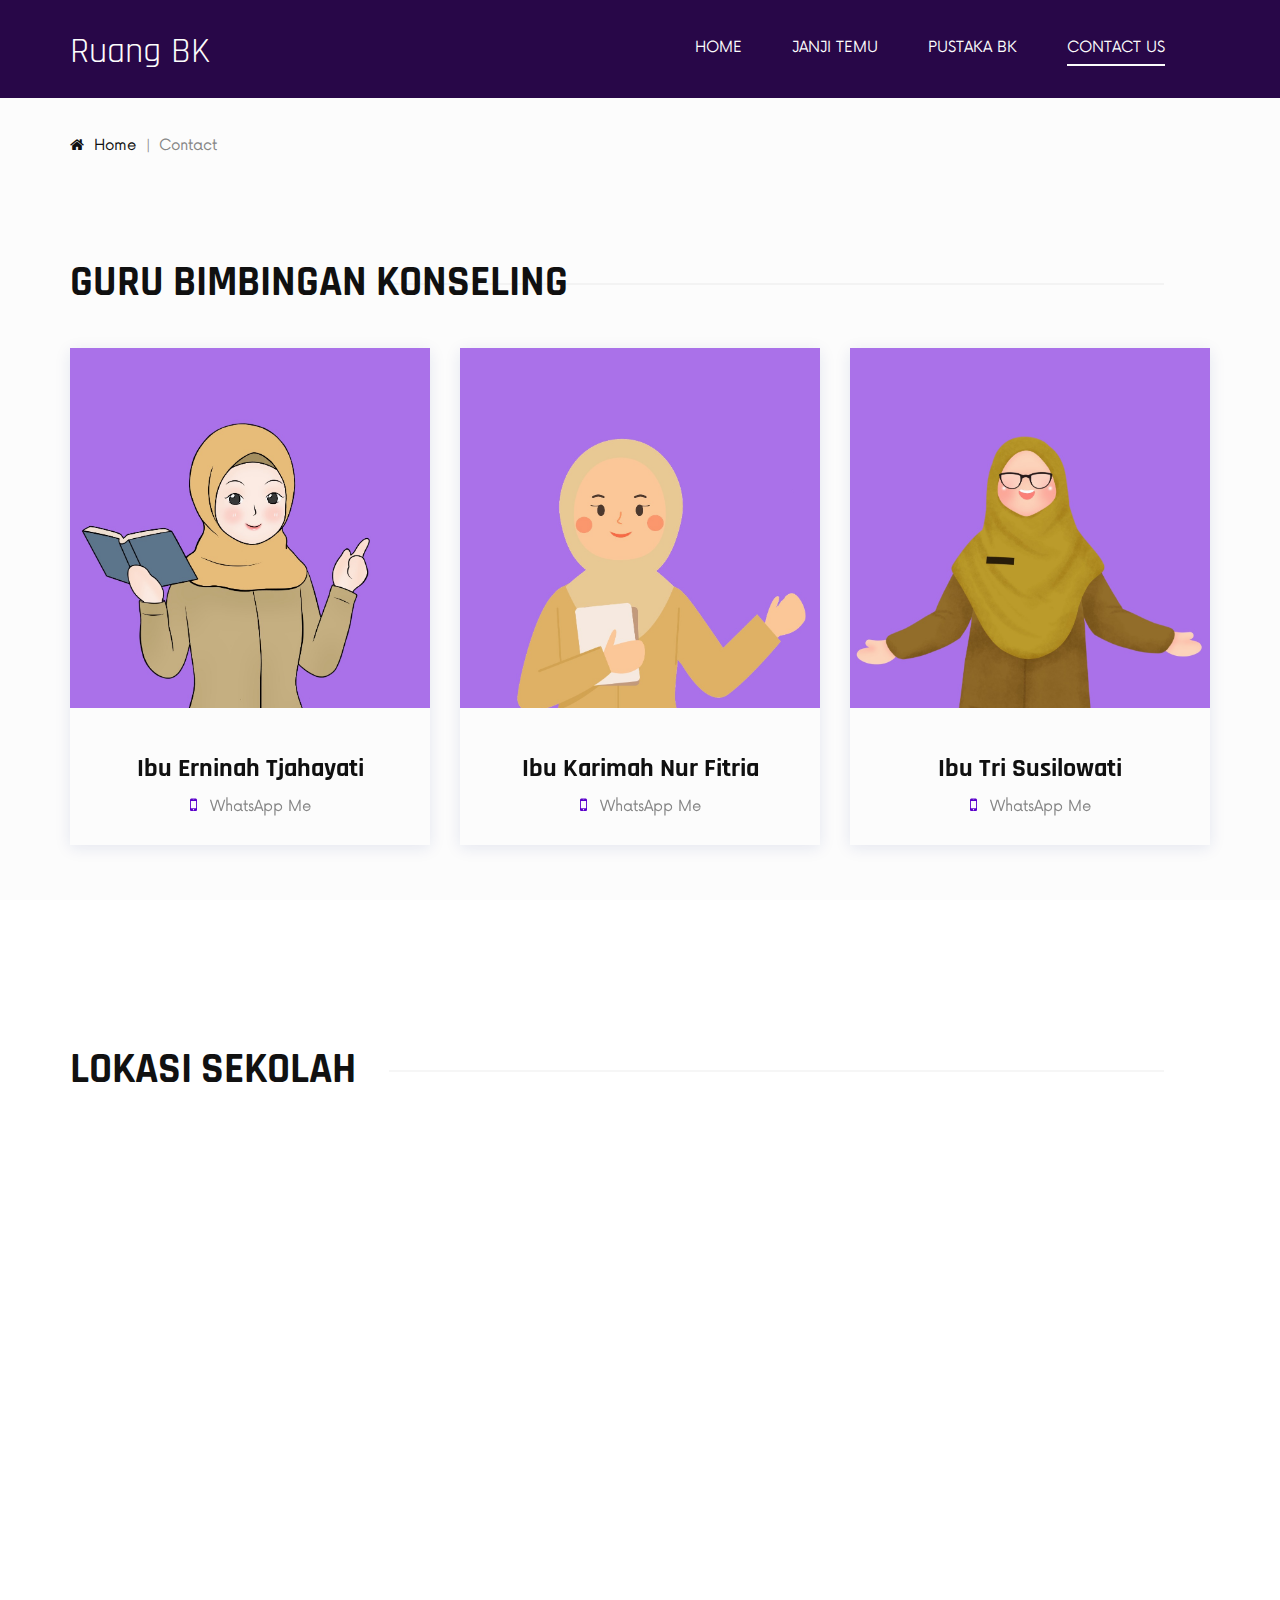
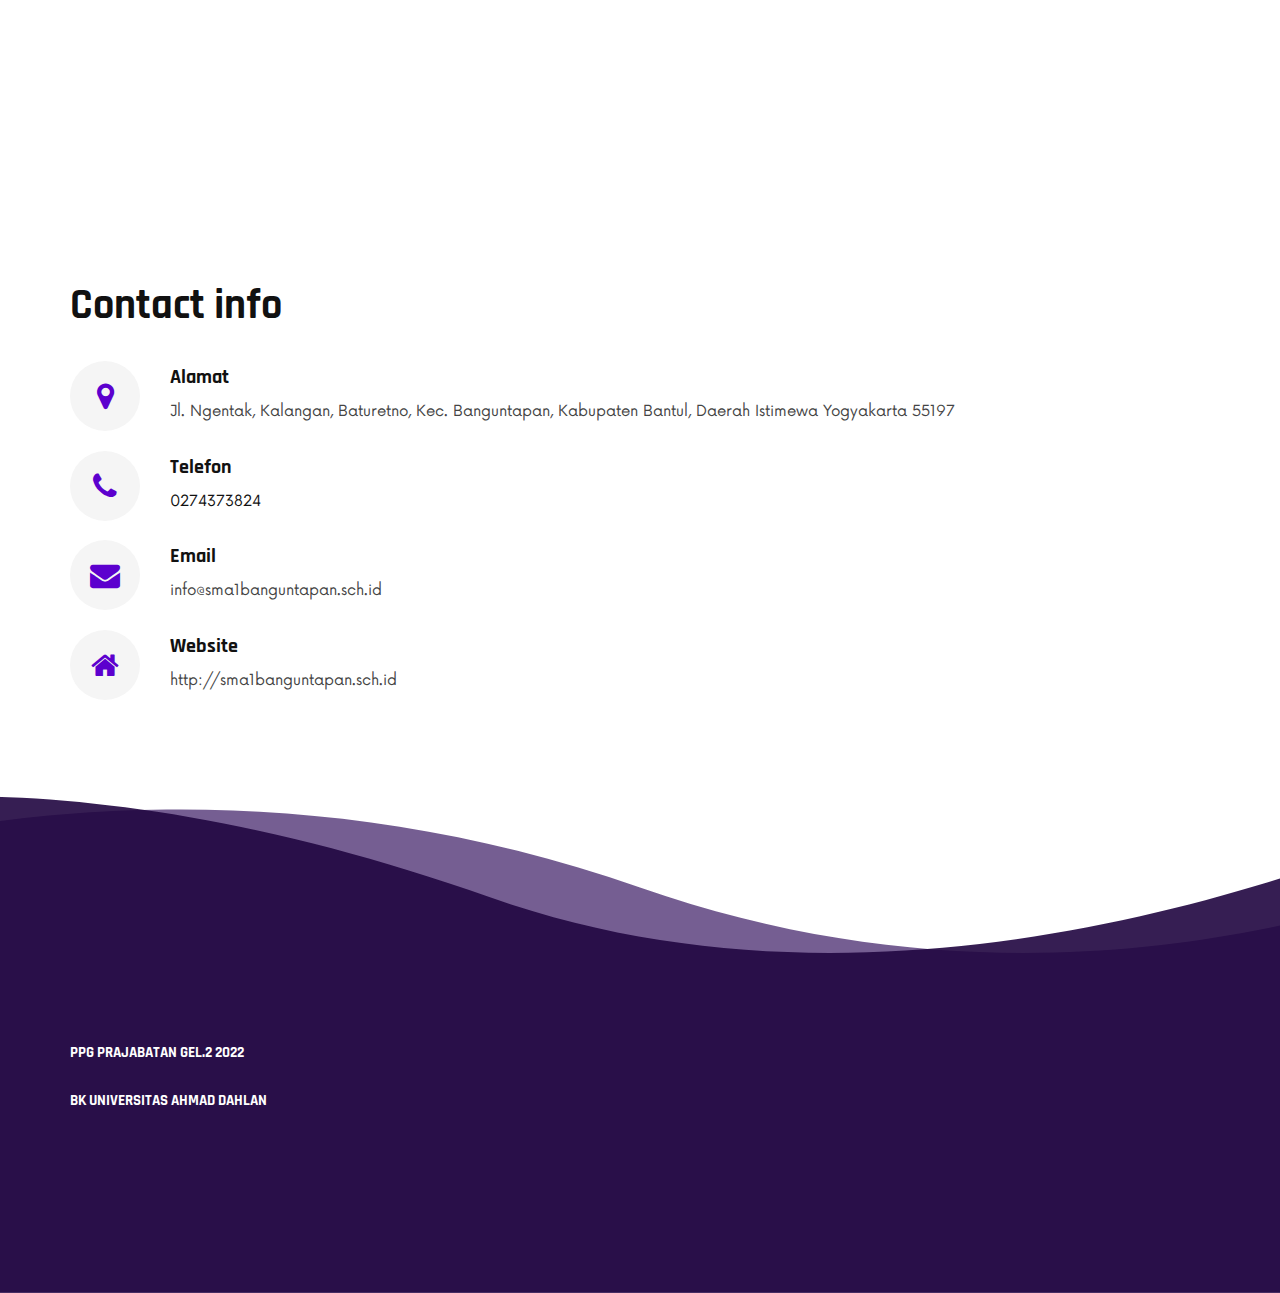
<file: contact.html>
<!DOCTYPE html>
<html lang="zxx">
  <head>
    <meta charset="UTF-8" />
    <meta name="description" content="DJoz Template" />
    <meta name="keywords" content="DJoz, unica, creative, html" />
    <meta name="viewport" content="width=device-width, initial-scale=1.0" />
    <meta http-equiv="X-UA-Compatible" content="ie=edge" />
    <title>Ruang BK</title>

    <link
      rel="icon"
      href="https://gogreenschool.org/wp-content/uploads/2015/02/sma-1-banguntapan.png"
      type="image/png"
    />

    <!-- Google Font -->
    <link
      href="https://fonts.googleapis.com/css2?family=Rajdhani:wght@400;500;600;700&display=swap"
      rel="stylesheet"
    />

    <!-- Css Styles -->
    <link rel="stylesheet" href="css/bootstrap.min.css" type="text/css" />
    <link rel="stylesheet" href="css/font-awesome.min.css" type="text/css" />
    <link rel="stylesheet" href="css/barfiller.css" type="text/css" />
    <link rel="stylesheet" href="css/nowfont.css" type="text/css" />
    <link rel="stylesheet" href="css/rockville.css" type="text/css" />
    <link rel="stylesheet" href="css/magnific-popup.css" type="text/css" />
    <link rel="stylesheet" href="css/owl.carousel.min.css" type="text/css" />
    <link rel="stylesheet" href="css/slicknav.min.css" type="text/css" />
    <link rel="stylesheet" href="css/style.css" type="text/css" />

    <!-- Google tag (gtag.js) -->
    <script
      async
      src="https://www.googletagmanager.com/gtag/js?id=G-4CZPEWBX9W"
    ></script>
    <script>
      window.dataLayer = window.dataLayer || [];
      function gtag() {
        dataLayer.push(arguments);
      }
      gtag("js", new Date());

      gtag("config", "G-4CZPEWBX9W");
    </script>
  </head>

  <body>
    <!-- Page Preloder -->
    <div id="preloder">
      <div class="loader"></div>
    </div>

    <!-- Header Section Begin -->
    <header class="header header--normal">
      <div class="container">
        <div class="row">
          <div class="col-lg-2 col-md-2">
            <div class="header__logo" style="padding: 30px 0 25px">
              <a href="./index.html">
                <div class="hero__text">
                  <h2 style="color: #ffffff">Ruang BK</h2>
                </div>
              </a>
            </div>
          </div>
          <div class="col-lg-10 col-md-10">
            <div class="header__nav">
              <nav class="header__menu mobile-menu">
                <ul>
                  <li><a href="./index.html">Home</a></li>
                  <li><a href="./janji-temu.html">Janji Temu</a></li>
                  <li>
                    <a href="#">Pustaka BK</a>
                    <ul class="dropdown">
                      <li><a href="./belajar.html">Belajar</a></li>
                      <li><a href="./pribadi.html">Pribadi</a></li>
                      <li><a href="./sosial.html">Sosial</a></li>
                      <li><a href="./karier.html">Karier</a></li>
                    </ul>
                  </li>
                  <li class="active">
                    <a href="./contact.html">Contact Us</a>
                  </li>
                </ul>
              </nav>
            </div>
          </div>
        </div>
        <div id="mobile-menu-wrap"></div>
      </div>
    </header>
    <!-- Header Section End -->

    <!-- Breadcrumb Begin -->
    <div class="breadcrumb-option">
      <div class="container">
        <div class="row">
          <div class="col-lg-12">
            <div class="breadcrumb__links">
              <a href="./index.html"><i class="fa fa-home"></i> Home</a>
              <span>Contact</span>
            </div>
          </div>
        </div>
      </div>
    </div>
    <!-- Breadcrumb End -->

    <!-- Event Section Begin -->
    <section class="event spad">
      <div class="container">
        <div class="row">
          <div class="col-lg-12">
            <div class="section-title">
              <h2>GURU BIMBINGAN KONSELING</h2>
            </div>
          </div>
        </div>
        <div class="row">
          <div class="event__slider owl-carousel">
            <div class="col-lg-4">
              <div class="event__item">
                <div
                  class="event__item__pic set-bg"
                  data-setbg="img/IbuErninah.jpg"
                ></div>

                <div class="event__item__text">
                  <h4>Ibu Erninah Tjahayati</h4>
                  <a href="https://wa.me/6281392524450">
                    <p><i class="fa fa-mobile-phone"></i> WhatsApp Me</p>
                  </a>
                </div>
              </div>
            </div>
            <div class="col-lg-4">
              <div class="event__item">
                <div
                  class="event__item__pic set-bg"
                  data-setbg="img/IbuKarimah.jpg"
                ></div>
                <div class="event__item__text">
                  <h4>Ibu Karimah Nur Fitria</h4>
                  <a href="https://wa.me/628562634782">
                    <p><i class="fa fa-mobile-phone"></i> WhatsApp Me</p>
                  </a>
                </div>
              </div>
            </div>
            <div class="col-lg-4">
              <div class="event__item">
                <div
                  class="event__item__pic set-bg"
                  data-setbg="img/IbuTriSusilowati.jpg"
                ></div>
                <div class="event__item__text">
                  <h4>Ibu Tri Susilowati</h4>
                  <a href="https://wa.me/6281392398908">
                    <p><i class="fa fa-mobile-phone"></i> WhatsApp Me</p>
                  </a>
                </div>
              </div>
            </div>
          </div>
        </div>
      </div>
    </section>
    <!-- Event Section End -->

    <!-- Map Begin -->

    <section class="event spad">
      <div class="container">
        <div class="row">
          <div class="col-lg-12">
            <div class="section-title">
              <h2>Lokasi Sekolah</h2>
            </div>
          </div>
        </div>
        <div class="map">
          <div class="container">
            <iframe
              src="https://www.google.com/maps/embed?pb=!1m18!1m12!1m3!1d3952.8164690367735!2d110.41464997514365!3d-7.809244292211194!2m3!1f0!2f0!3f0!3m2!1i1024!2i768!4f13.1!3m3!1m2!1s0x2e7a5748d249b8b9%3A0x3d1b0fa57eed13d9!2sSMA%20Negeri%201%20Banguntapan!5e0!3m2!1sid!2sid!4v1688402805229!5m2!1sid!2sid"
              height="585"
              style="border: 0"
              allowfullscreen=""
            ></iframe>
          </div>
        </div>
      </div>
    </section>

    <!-- Map End -->

    <!-- Contact Section Begin -->
    <section class="contact spad">
      <div class="container">
        <div class="row">
          <div class="col-lg-12">
            <div class="contact__address">
              <div class="section-title">
                <h2>Contact info</h2>
                <p></p>
              </div>
              <ul>
                <li>
                  <i class="fa fa-map-marker"></i>
                  <h5>Alamat</h5>
                  <p>
                    Jl. Ngentak, Kalangan, Baturetno, Kec. Banguntapan,
                    Kabupaten Bantul, Daerah Istimewa Yogyakarta 55197
                  </p>
                </li>
                <li>
                  <i class="fa fa-phone"></i>
                  <h5>Telefon</h5>
                  <span>0274373824</span>
                </li>
                <li>
                  <i class="fa fa-envelope"></i>
                  <h5>Email</h5>
                  <p>info@sma1banguntapan.sch.id</p>
                </li>
                <li>
                  <i class="fa fa-home"></i>
                  <h5>Website</h5>
                  <p>http://sma1banguntapan.sch.id</p>
                </li>
              </ul>
            </div>
          </div>
        </div>
      </div>
    </section>
    <!-- Contact Section End -->

    <!-- Footer Section Begin -->
    <footer
      class="footer footer--normal spad set-bg"
      data-setbg="img/footer-bg.png"
    >
      <div class="container">
        <div class="row">
          <div class="col-lg-12 col-md-12">
            <div class="footer__address">
              <ul>
                <li>
                  <h6>PPG PRAJABATAN GEL.2 2022</h6>
                </li>
                <li>
                  <h6>BK UNIVERSITAS AHMAD DAHLAN</h6>
                </li>
              </ul>
            </div>
          </div>
        </div>
      </div>
    </footer>
    <!-- Footer Section End -->

    <!-- Js Plugins -->
    <script src="js/jquery-3.3.1.min.js"></script>
    <script src="js/bootstrap.min.js"></script>
    <script src="js/jquery.magnific-popup.min.js"></script>
    <script src="js/jquery.nicescroll.min.js"></script>
    <script src="js/jquery.barfiller.js"></script>
    <script src="js/jquery.countdown.min.js"></script>
    <script src="js/jquery.slicknav.js"></script>
    <script src="js/owl.carousel.min.js"></script>
    <script src="js/main.js"></script>

    <!-- Music Plugin -->
    <script src="js/jquery.jplayer.min.js"></script>
    <script src="js/jplayerInit.js"></script>
  </body>
</html>
</file>
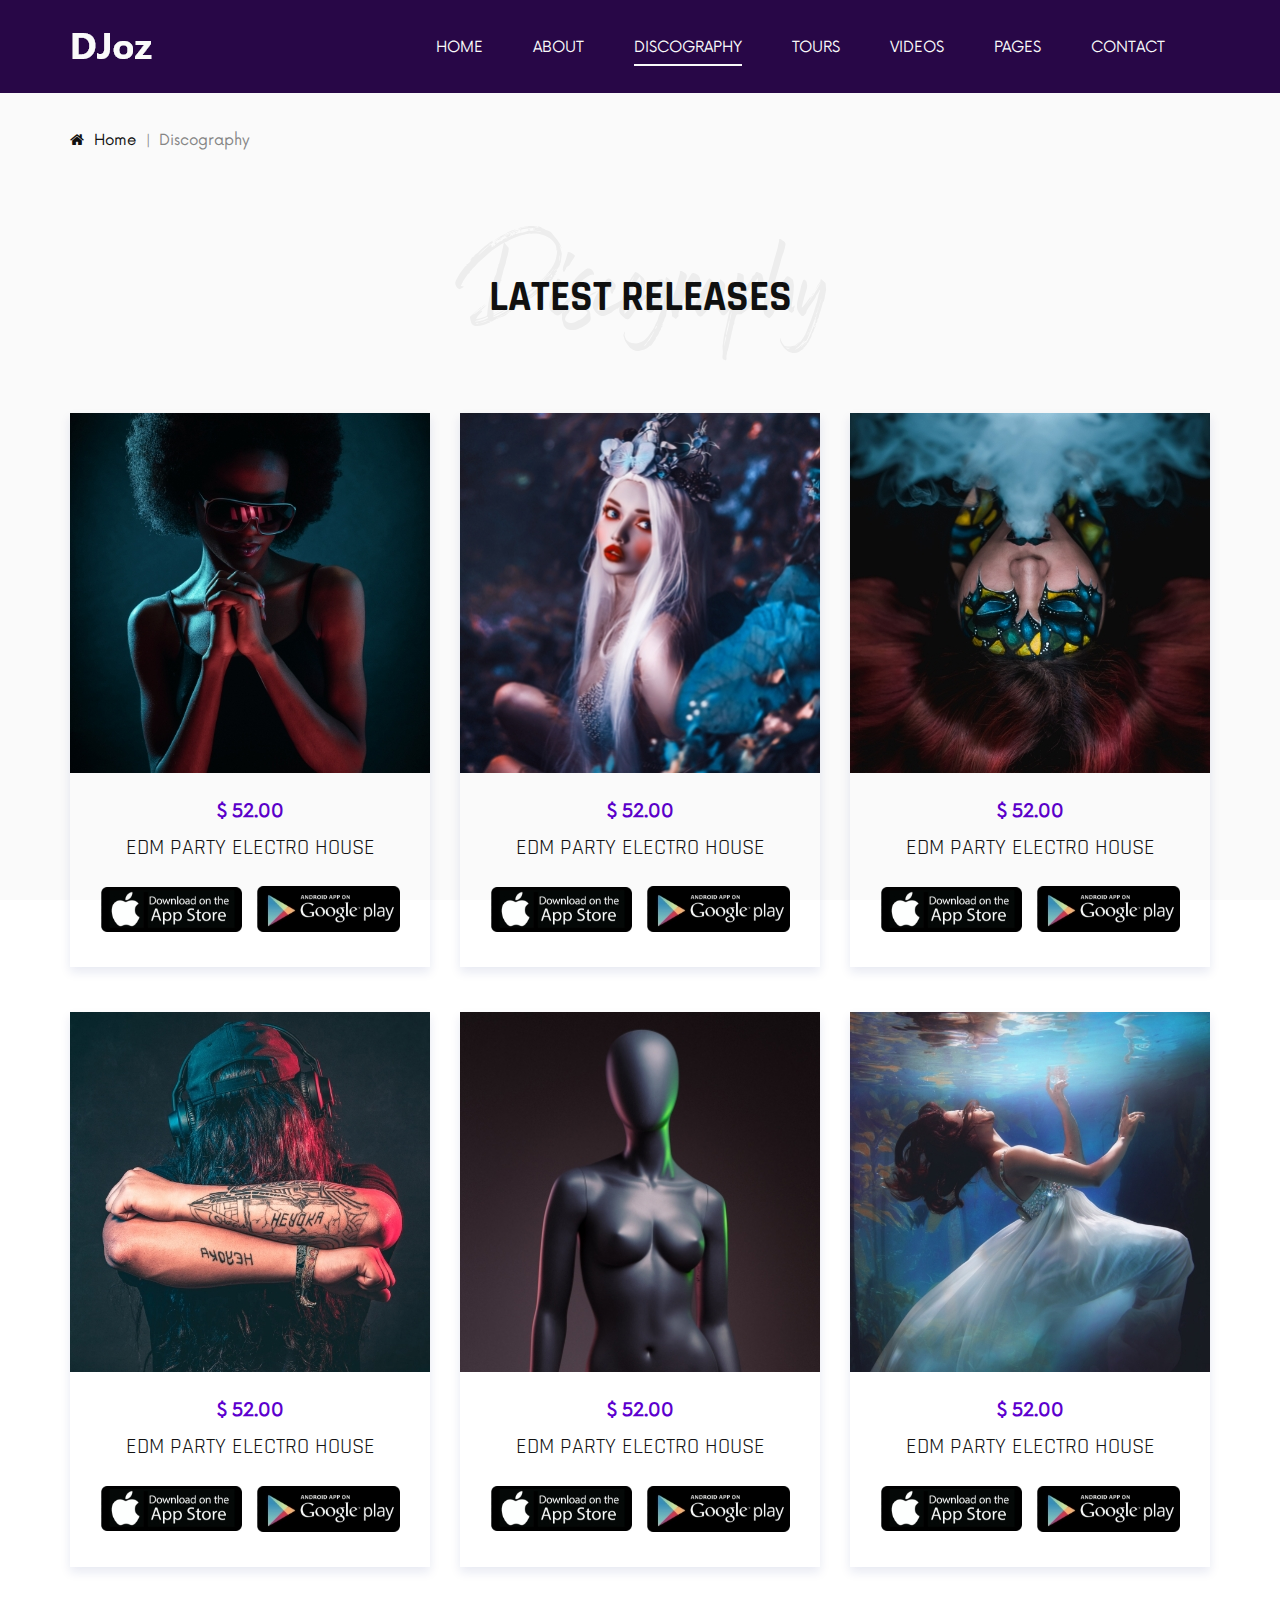
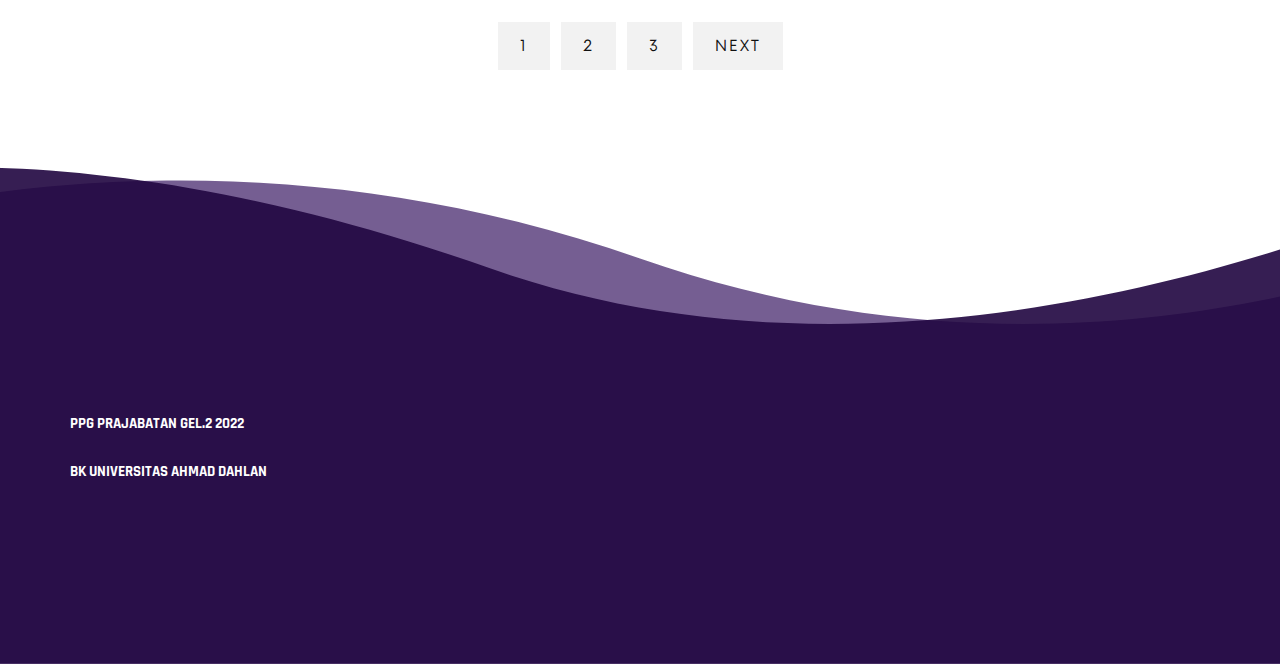
<file: discography.html>
<!DOCTYPE html>
<html lang="zxx">
  <head>
    <meta charset="UTF-8" />
    <meta name="description" content="DJoz Template" />
    <meta name="keywords" content="DJoz, unica, creative, html" />
    <meta name="viewport" content="width=device-width, initial-scale=1.0" />
    <meta http-equiv="X-UA-Compatible" content="ie=edge" />
    <title>Ruang BK</title>

    <link
      rel="icon"
      href="https://gogreenschool.org/wp-content/uploads/2015/02/sma-1-banguntapan.png"
      type="image/png"
    />

    <!-- Google Font -->
    <link
      href="https://fonts.googleapis.com/css2?family=Rajdhani:wght@400;500;600;700&display=swap"
      rel="stylesheet"
    />

    <!-- Css Styles -->
    <link rel="stylesheet" href="css/bootstrap.min.css" type="text/css" />
    <link rel="stylesheet" href="css/font-awesome.min.css" type="text/css" />
    <link rel="stylesheet" href="css/barfiller.css" type="text/css" />
    <link rel="stylesheet" href="css/nowfont.css" type="text/css" />
    <link rel="stylesheet" href="css/rockville.css" type="text/css" />
    <link rel="stylesheet" href="css/magnific-popup.css" type="text/css" />
    <link rel="stylesheet" href="css/owl.carousel.min.css" type="text/css" />
    <link rel="stylesheet" href="css/slicknav.min.css" type="text/css" />
    <link rel="stylesheet" href="css/style.css" type="text/css" />

    <!-- Google tag (gtag.js) -->
    <script
      async
      src="https://www.googletagmanager.com/gtag/js?id=G-4CZPEWBX9W"
    ></script>
    <script>
      window.dataLayer = window.dataLayer || [];
      function gtag() {
        dataLayer.push(arguments);
      }
      gtag("js", new Date());

      gtag("config", "G-4CZPEWBX9W");
    </script>

    <!-- Google tag (gtag.js) -->
    <script
      async
      src="https://www.googletagmanager.com/gtag/js?id=G-4CZPEWBX9W"
    ></script>
    <script>
      window.dataLayer = window.dataLayer || [];
      function gtag() {
        dataLayer.push(arguments);
      }
      gtag("js", new Date());

      gtag("config", "G-4CZPEWBX9W");
    </script>
  </head>

  <body>
    <!-- Page Preloder -->
    <div id="preloder">
      <div class="loader"></div>
    </div>

    <!-- Header Section Begin -->
    <header class="header header--normal">
      <div class="container">
        <div class="row">
          <div class="col-lg-2 col-md-2">
            <div class="header__logo">
              <a href="./index.html"><img src="img/logo.png" alt="" /></a>
            </div>
          </div>
          <div class="col-lg-10 col-md-10">
            <div class="header__nav">
              <nav class="header__menu mobile-menu">
                <ul>
                  <li><a href="./index.html">Home</a></li>
                  <li><a href="./belajar.html">About</a></li>
                  <li class="active">
                    <a href="./discography.html">Discography</a>
                  </li>
                  <li><a href="./tours.html">Tours</a></li>
                  <li><a href="./videos.html">Videos</a></li>
                  <li>
                    <a href="#">Pages</a>
                    <ul class="dropdown">
                      <li><a href="./belajar.html">About</a></li>
                      <li><a href="./blog.html">Blog</a></li>
                      <li><a href="./blog-details.html">Blog Details</a></li>
                    </ul>
                  </li>
                  <li><a href="./contact.html">Contact</a></li>
                </ul>
              </nav>
            </div>
          </div>
        </div>
        <div id="mobile-menu-wrap"></div>
      </div>
    </header>
    <!-- Header Section End -->

    <!-- Breadcrumb Begin -->
    <div class="breadcrumb-option">
      <div class="container">
        <div class="row">
          <div class="col-lg-12">
            <div class="breadcrumb__links">
              <a href="#"><i class="fa fa-home"></i> Home</a>
              <span>Discography</span>
            </div>
          </div>
        </div>
      </div>
    </div>
    <!-- Breadcrumb End -->

    <!-- Discography Section Begin -->
    <section class="discography spad">
      <div class="container">
        <div class="row">
          <div class="col-lg-12">
            <div class="section-title center-title">
              <h2>Latest Releases</h2>
              <h1>Discography</h1>
            </div>
          </div>
        </div>
        <div class="row">
          <div class="col-lg-4 col-md-6 col-sm-6">
            <div class="discography__item">
              <div class="discography__item__pic">
                <img src="img/discography/disco-1.jpg" alt="" />
              </div>
              <div class="discography__item__text">
                <span>$ 52.00</span>
                <h4>EDM Party Electro House</h4>
                <a href="#"><img src="img/discography/link-1.jpg" alt="" /></a>
                <a href="#"><img src="img/discography/link-2.jpg" alt="" /></a>
              </div>
            </div>
          </div>
          <div class="col-lg-4 col-md-6 col-sm-6">
            <div class="discography__item">
              <div class="discography__item__pic">
                <img src="img/discography/disco-2.jpg" alt="" />
              </div>
              <div class="discography__item__text">
                <span>$ 52.00</span>
                <h4>EDM Party Electro House</h4>
                <a href="#"><img src="img/discography/link-1.jpg" alt="" /></a>
                <a href="#"><img src="img/discography/link-2.jpg" alt="" /></a>
              </div>
            </div>
          </div>
          <div class="col-lg-4 col-md-6 col-sm-6">
            <div class="discography__item">
              <div class="discography__item__pic">
                <img src="img/discography/disco-3.jpg" alt="" />
              </div>
              <div class="discography__item__text">
                <span>$ 52.00</span>
                <h4>EDM Party Electro House</h4>
                <a href="#"><img src="img/discography/link-1.jpg" alt="" /></a>
                <a href="#"><img src="img/discography/link-2.jpg" alt="" /></a>
              </div>
            </div>
          </div>
          <div class="col-lg-4 col-md-6 col-sm-6">
            <div class="discography__item">
              <div class="discography__item__pic">
                <img src="img/discography/disco-4.jpg" alt="" />
              </div>
              <div class="discography__item__text">
                <span>$ 52.00</span>
                <h4>EDM Party Electro House</h4>
                <a href="#"><img src="img/discography/link-1.jpg" alt="" /></a>
                <a href="#"><img src="img/discography/link-2.jpg" alt="" /></a>
              </div>
            </div>
          </div>
          <div class="col-lg-4 col-md-6 col-sm-6">
            <div class="discography__item">
              <div class="discography__item__pic">
                <img src="img/discography/disco-5.jpg" alt="" />
              </div>
              <div class="discography__item__text">
                <span>$ 52.00</span>
                <h4>EDM Party Electro House</h4>
                <a href="#"><img src="img/discography/link-1.jpg" alt="" /></a>
                <a href="#"><img src="img/discography/link-2.jpg" alt="" /></a>
              </div>
            </div>
          </div>
          <div class="col-lg-4 col-md-6 col-sm-6">
            <div class="discography__item">
              <div class="discography__item__pic">
                <img src="img/discography/disco-6.jpg" alt="" />
              </div>
              <div class="discography__item__text">
                <span>$ 52.00</span>
                <h4>EDM Party Electro House</h4>
                <a href="#"><img src="img/discography/link-1.jpg" alt="" /></a>
                <a href="#"><img src="img/discography/link-2.jpg" alt="" /></a>
              </div>
            </div>
          </div>
          <div class="col-lg-12">
            <div class="pagination__links">
              <a href="#">1</a>
              <a href="#">2</a>
              <a href="#">3</a>
              <a href="#">Next</a>
            </div>
          </div>
        </div>
      </div>
    </section>
    <!-- Discography Section End -->

    <!-- Footer Section Begin -->
    <footer
      class="footer footer--normal spad set-bg"
      data-setbg="img/footer-bg.png"
    >
      <div class="container">
        <div class="row">
          <div class="col-lg-12 col-md-12">
            <div class="footer__address">
              <ul>
                <li>
                  <h6>PPG PRAJABATAN GEL.2 2022</h6>
                </li>
                <li>
                  <h6>BK UNIVERSITAS AHMAD DAHLAN</h6>
                </li>
              </ul>
            </div>
          </div>
        </div>
      </div>
    </footer>
    <!-- Footer Section End -->

    <!-- Js Plugins -->
    <script src="js/jquery-3.3.1.min.js"></script>
    <script src="js/bootstrap.min.js"></script>
    <script src="js/jquery.magnific-popup.min.js"></script>
    <script src="js/jquery.nicescroll.min.js"></script>
    <script src="js/jquery.barfiller.js"></script>
    <script src="js/jquery.countdown.min.js"></script>
    <script src="js/jquery.slicknav.js"></script>
    <script src="js/owl.carousel.min.js"></script>
    <script src="js/main.js"></script>

    <!-- Music Plugin -->
    <script src="js/jquery.jplayer.min.js"></script>
    <script src="js/jplayerInit.js"></script>
  </body>
</html>
</file>
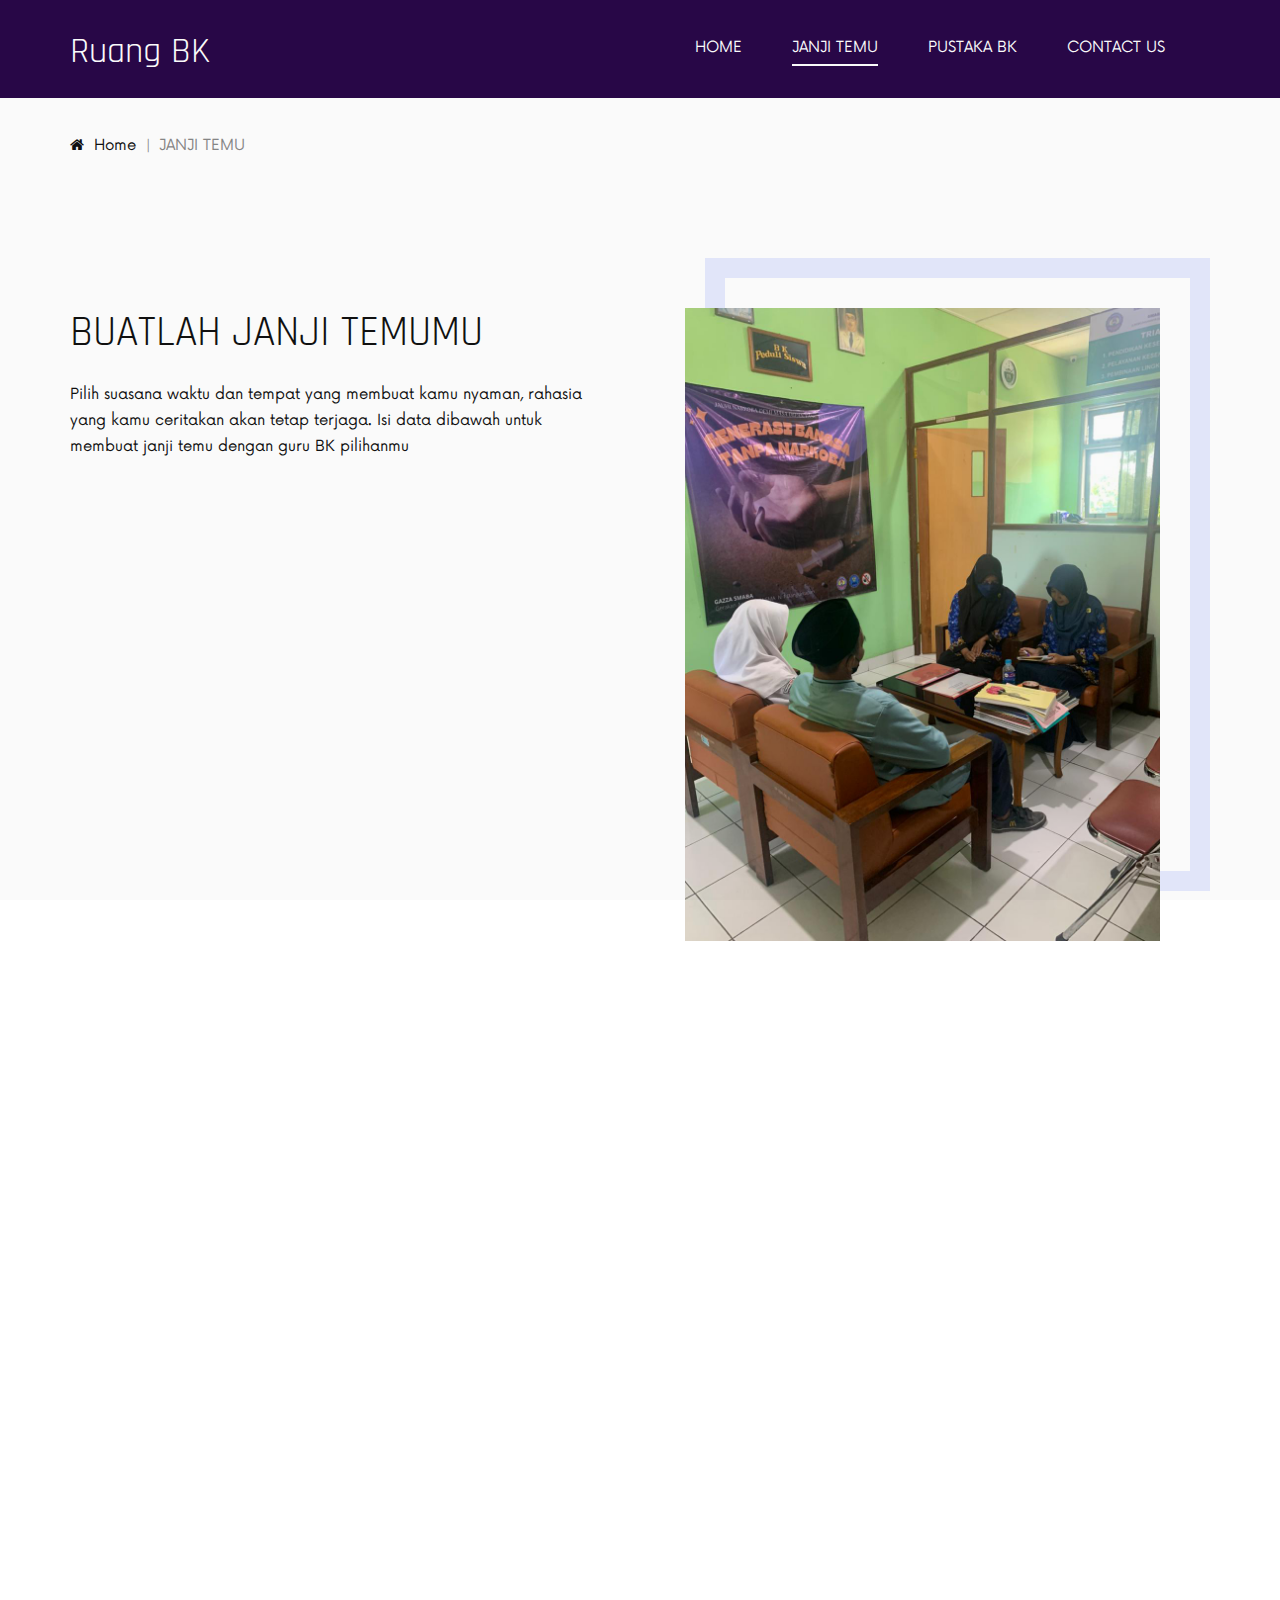
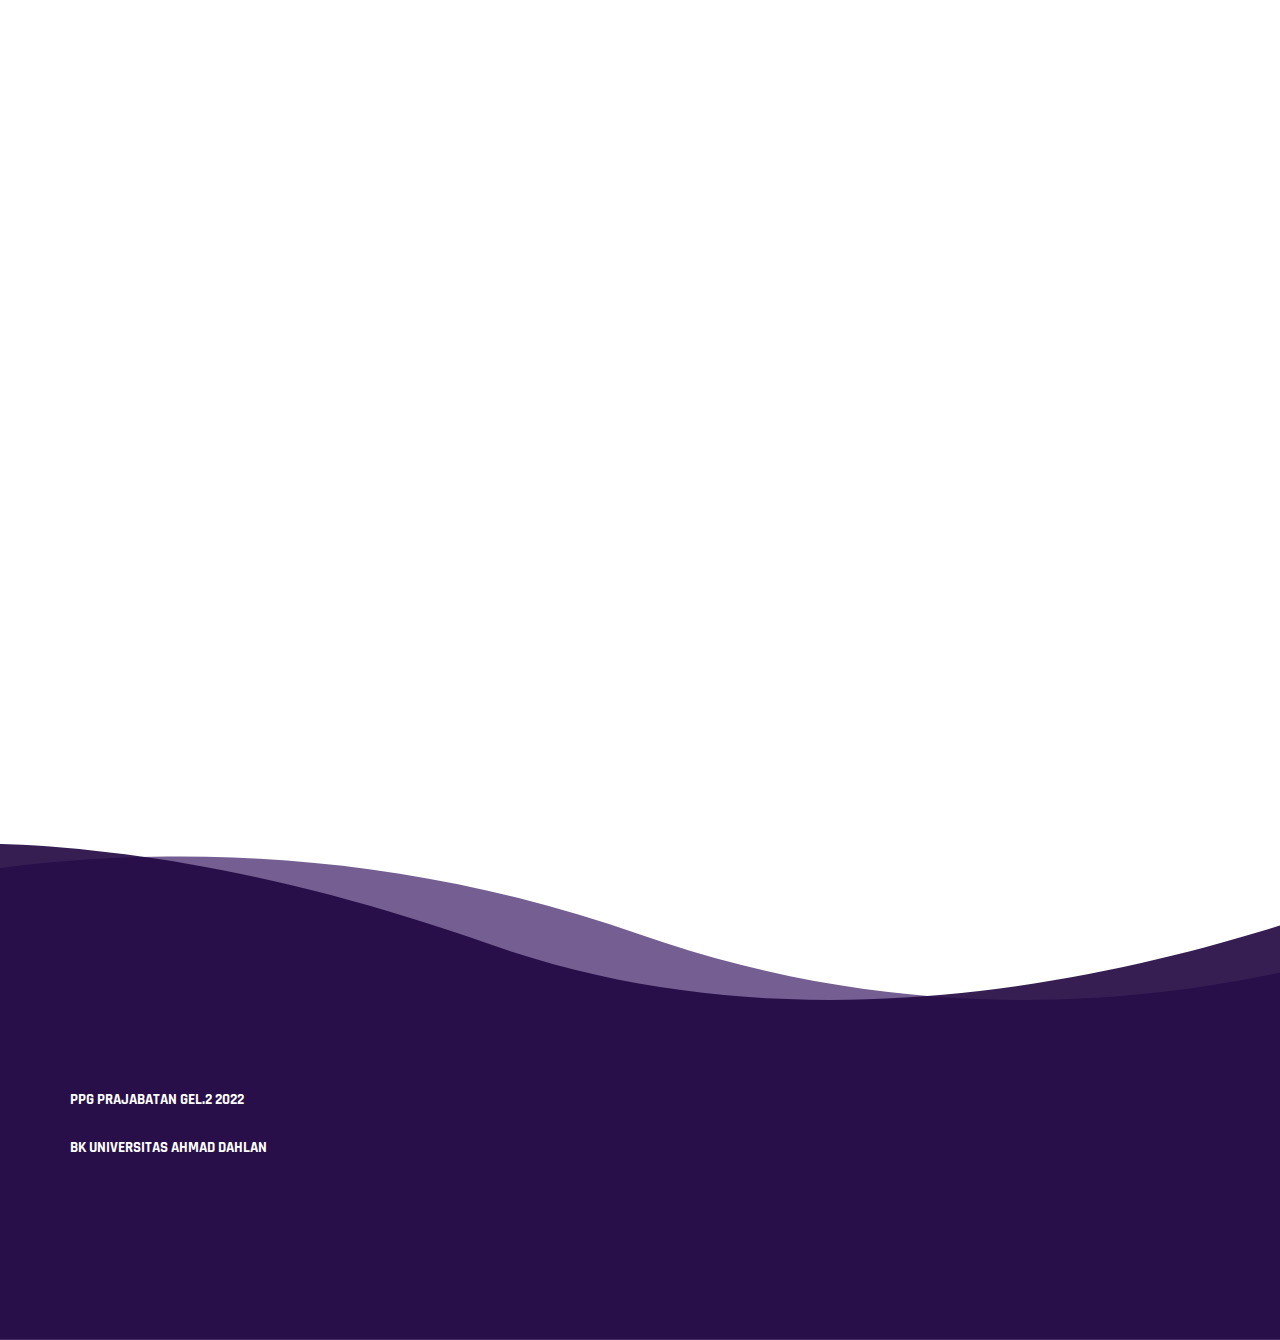
<file: janji-temu.html>
<!DOCTYPE html>
<html lang="zxx">
  <head>
    <meta charset="UTF-8" />
    <meta name="description" content="DJoz Template" />
    <meta name="keywords" content="DJoz, unica, creative, html" />
    <meta name="viewport" content="width=device-width, initial-scale=1.0" />
    <meta http-equiv="X-UA-Compatible" content="ie=edge" />
    <title>Ruang BK</title>

    <link
      rel="icon"
      href="https://gogreenschool.org/wp-content/uploads/2015/02/sma-1-banguntapan.png"
      type="image/png"
    />

    <!-- Google Font -->
    <link
      href="https://fonts.googleapis.com/css2?family=Rajdhani:wght@400;500;600;700&display=swap"
      rel="stylesheet"
    />

    <!-- Css Styles -->
    <link rel="stylesheet" href="css/bootstrap.min.css" type="text/css" />
    <link rel="stylesheet" href="css/font-awesome.min.css" type="text/css" />
    <link rel="stylesheet" href="css/barfiller.css" type="text/css" />
    <link rel="stylesheet" href="css/nowfont.css" type="text/css" />
    <link rel="stylesheet" href="css/rockville.css" type="text/css" />
    <link rel="stylesheet" href="css/magnific-popup.css" type="text/css" />
    <link rel="stylesheet" href="css/owl.carousel.min.css" type="text/css" />
    <link rel="stylesheet" href="css/slicknav.min.css" type="text/css" />
    <link rel="stylesheet" href="css/style.css" type="text/css" />

    <!-- Google tag (gtag.js) -->
    <script
      async
      src="https://www.googletagmanager.com/gtag/js?id=G-4CZPEWBX9W"
    ></script>
    <script>
      window.dataLayer = window.dataLayer || [];
      function gtag() {
        dataLayer.push(arguments);
      }
      gtag("js", new Date());

      gtag("config", "G-4CZPEWBX9W");
    </script>
  </head>

  <body>
    <!-- Page Preloder -->
    <div id="preloder">
      <div class="loader"></div>
    </div>

    <!-- Header Section Begin -->
    <header class="header header--normal">
      <div class="container">
        <div class="row">
          <div class="col-lg-2 col-md-2">
            <div class="header__logo" style="padding: 30px 0 25px">
              <a href="./index.html">
                <div class="hero__text">
                  <h2 style="color: #ffffff">Ruang BK</h2>
                </div>
              </a>
            </div>
          </div>
          <div class="col-lg-10 col-md-10">
            <div class="header__nav">
              <nav class="header__menu mobile-menu">
                <ul>
                  <li><a href="./index.html">Home</a></li>
                  <li class="active">
                    <a href="./janji-temu.html">Janji Temu</a>
                  </li>
                  <li>
                    <a href="#">Pustaka BK</a>
                    <ul class="dropdown">
                      <li><a href="./belajar.html">Belajar</a></li>
                      <li><a href="./pribadi.html">Pribadi</a></li>
                      <li><a href="./sosial.html">Sosial</a></li>
                      <li><a href="./karier.html">Karier</a></li>
                    </ul>
                  </li>
                  <li><a href="./contact.html">Contact Us</a></li>
                </ul>
              </nav>
              <!-- <div class="header__right__social">
                <a href="#"><i class="fa fa-facebook"></i></a>
                <a href="#"><i class="fa fa-twitter"></i></a>
                <a href="#"><i class="fa fa-instagram"></i></a>
                <a href="#"><i class="fa fa-dribbble"></i></a>
              </div> -->
            </div>
          </div>
        </div>
        <div id="mobile-menu-wrap"></div>
      </div>
    </header>
    <!-- Header Section End -->

    <!-- Breadcrumb Begin -->
    <div class="breadcrumb-option">
      <div class="container">
        <div class="row">
          <div class="col-lg-12">
            <div class="breadcrumb__links">
              <a href="#"><i class="fa fa-home"></i> Home</a>
              <span>JANJI TEMU</span>
            </div>
          </div>
        </div>
      </div>
    </div>
    <!-- Breadcrumb End -->

    <!-- Tours Section Begin -->
    <section class="tours spad">
      <div class="container">
        <div class="row">
          <div class="col-lg-6 order-lg-1">
            <div class="tours__item__text">
              <h2>Buatlah Janji Temumu</h2>
              <div style="padding-top: 0px" class="tours__text__desc">
                <p>
                  Pilih suasana waktu dan tempat yang membuat kamu nyaman,
                  rahasia yang kamu ceritakan akan tetap terjaga. Isi data
                  dibawah untuk membuat janji temu dengan guru BK pilihanmu
                </p>
              </div>
            </div>
          </div>
          <div class="col-lg-6 order-lg-2">
            <div class="tours__item__pic">
              <img src="img/bimbingan.jpeg" alt="" />
            </div>
          </div>
        </div>
      </div>
    </section>
    <!-- Tours Section End -->

    <!-- Breadcrumb Begin -->
    <div class="container-responsive-iframe">
      <iframe
        class="responsive-iframe"
        src="https://docs.google.com/forms/d/e/1FAIpQLSeYZWB49fJugBu6as4blcOLx0iJ39Aokeo6cNvj1IEqVvBsUw/viewform?embedded=true"
        frameborder="0"
        marginheight="0"
        marginwidth="0"
        >Memuat…</iframe
      >
    </div>
    <!-- Breadcrumb End -->

    <!-- Footer Section Begin -->
    <footer
      class="footer footer--normal spad set-bg"
      data-setbg="img/footer-bg.png"
    >
      <div class="container">
        <div class="row">
          <div class="col-lg-12 col-md-12">
            <div class="footer__address">
              <ul>
                <li>
                  <h6>PPG PRAJABATAN GEL.2 2022</h6>
                </li>
                <li>
                  <h6>BK UNIVERSITAS AHMAD DAHLAN</h6>
                </li>
              </ul>
            </div>
          </div>
        </div>
      </div>
    </footer>
    <!-- Footer Section End -->

    <!-- Js Plugins -->
    <script src="js/jquery-3.3.1.min.js"></script>
    <script src="js/bootstrap.min.js"></script>
    <script src="js/jquery.magnific-popup.min.js"></script>
    <script src="js/jquery.nicescroll.min.js"></script>
    <script src="js/jquery.barfiller.js"></script>
    <script src="js/jquery.countdown.min.js"></script>
    <script src="js/jquery.slicknav.js"></script>
    <script src="js/owl.carousel.min.js"></script>
    <script src="js/main.js"></script>

    <!-- Music Plugin -->
    <script src="js/jquery.jplayer.min.js"></script>
    <script src="js/jplayerInit.js"></script>
  </body>
</html>
</file>
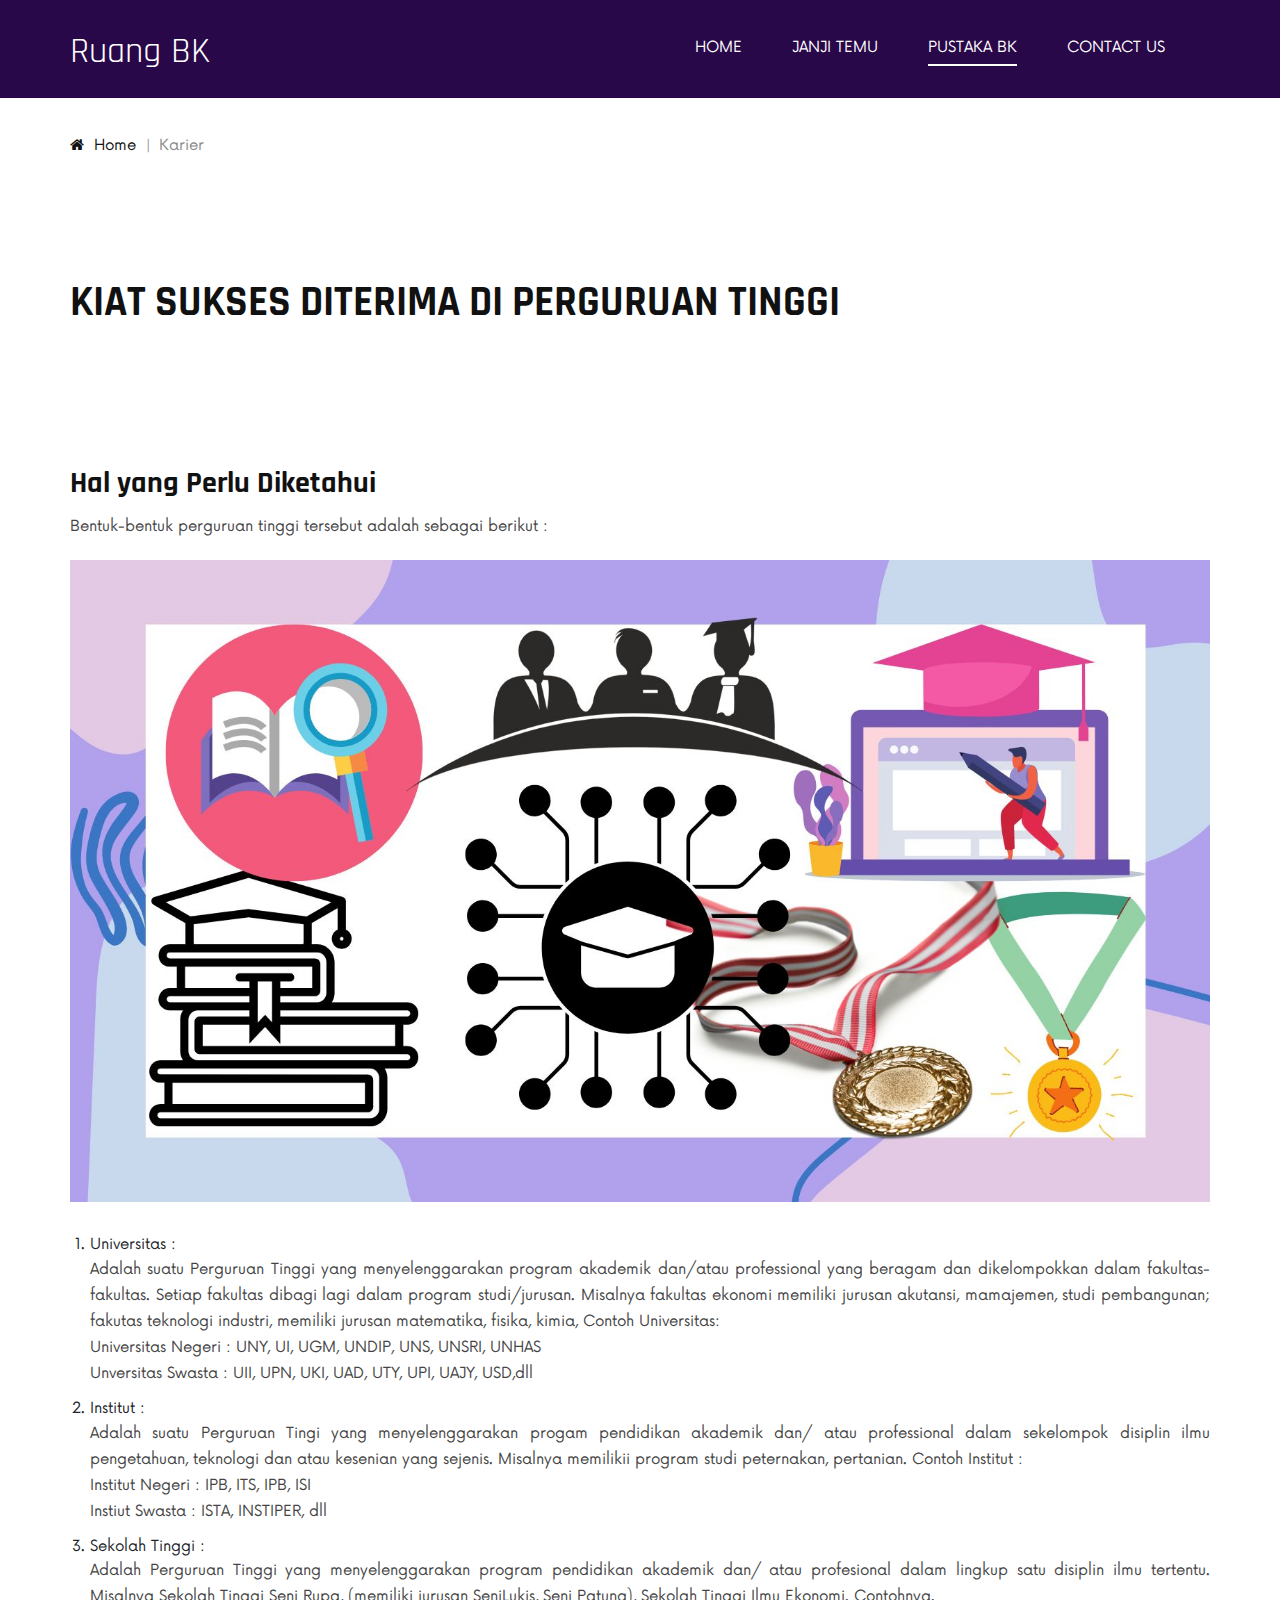
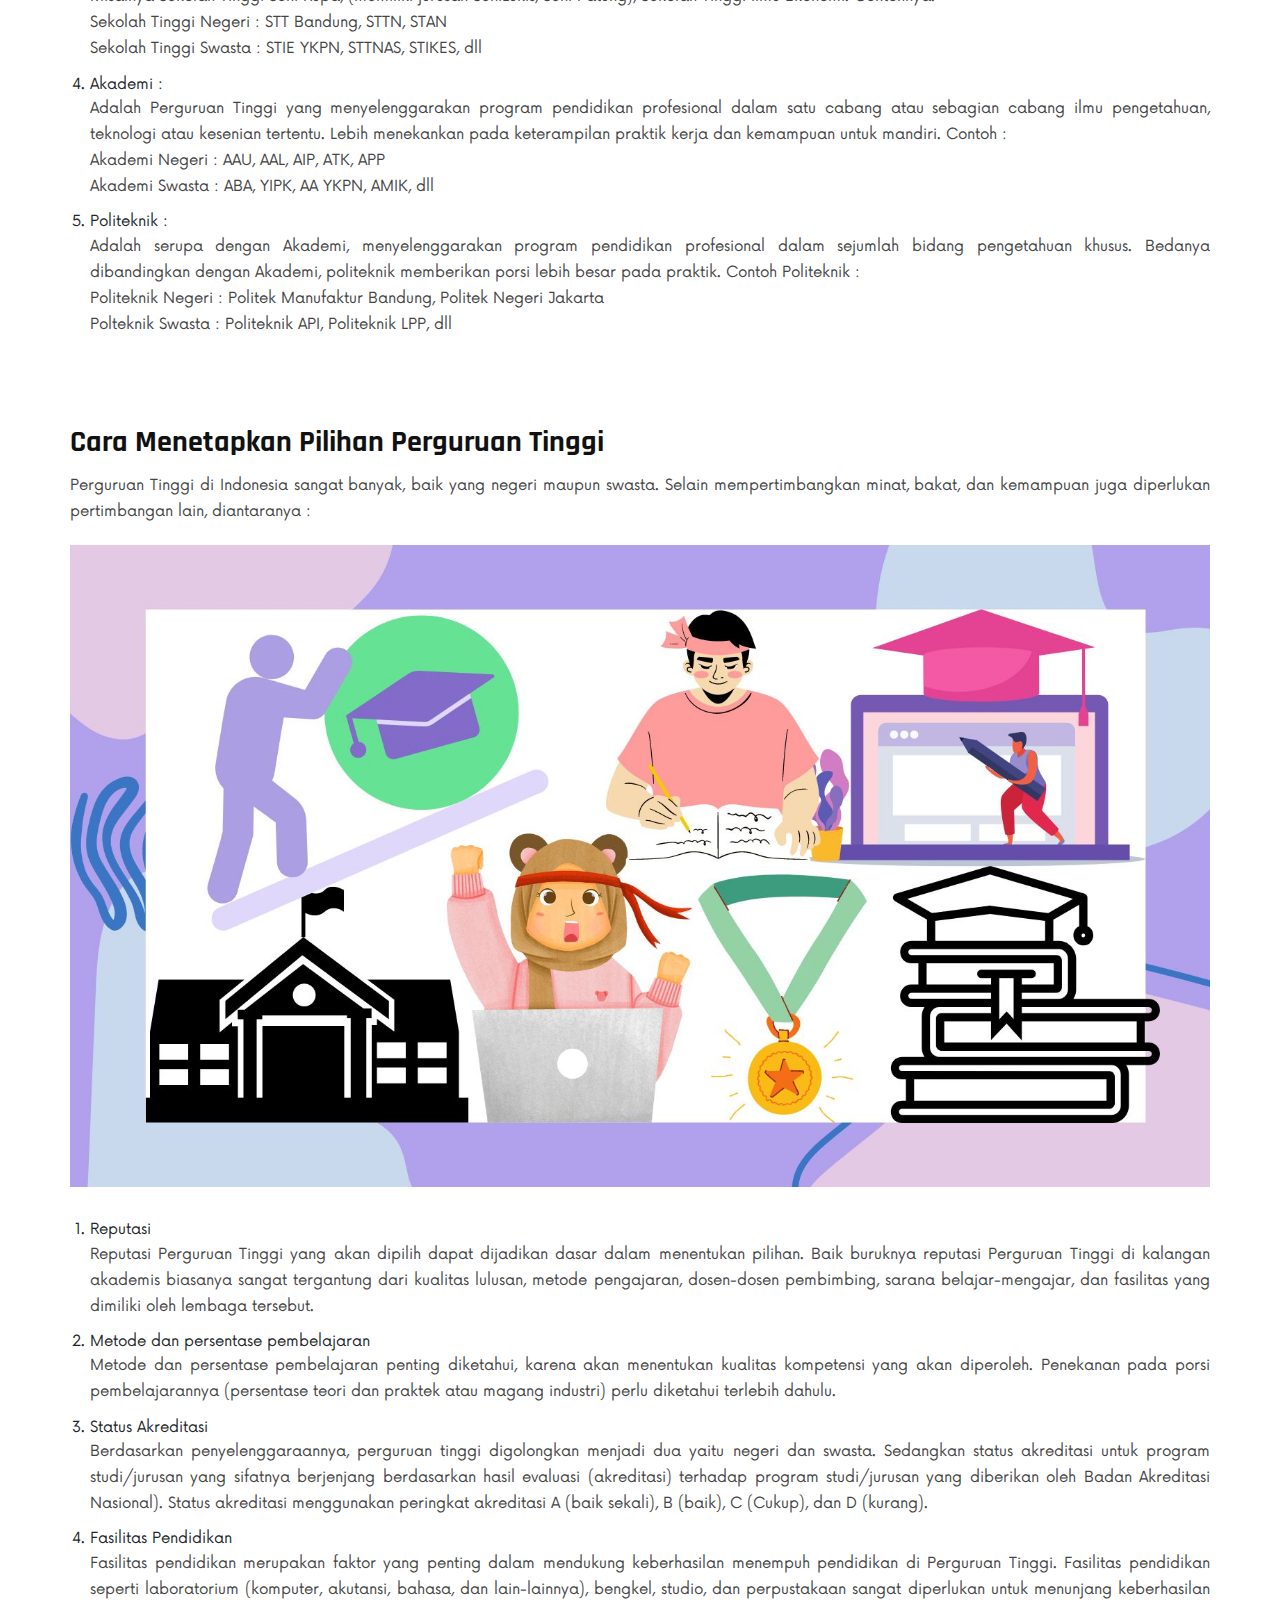
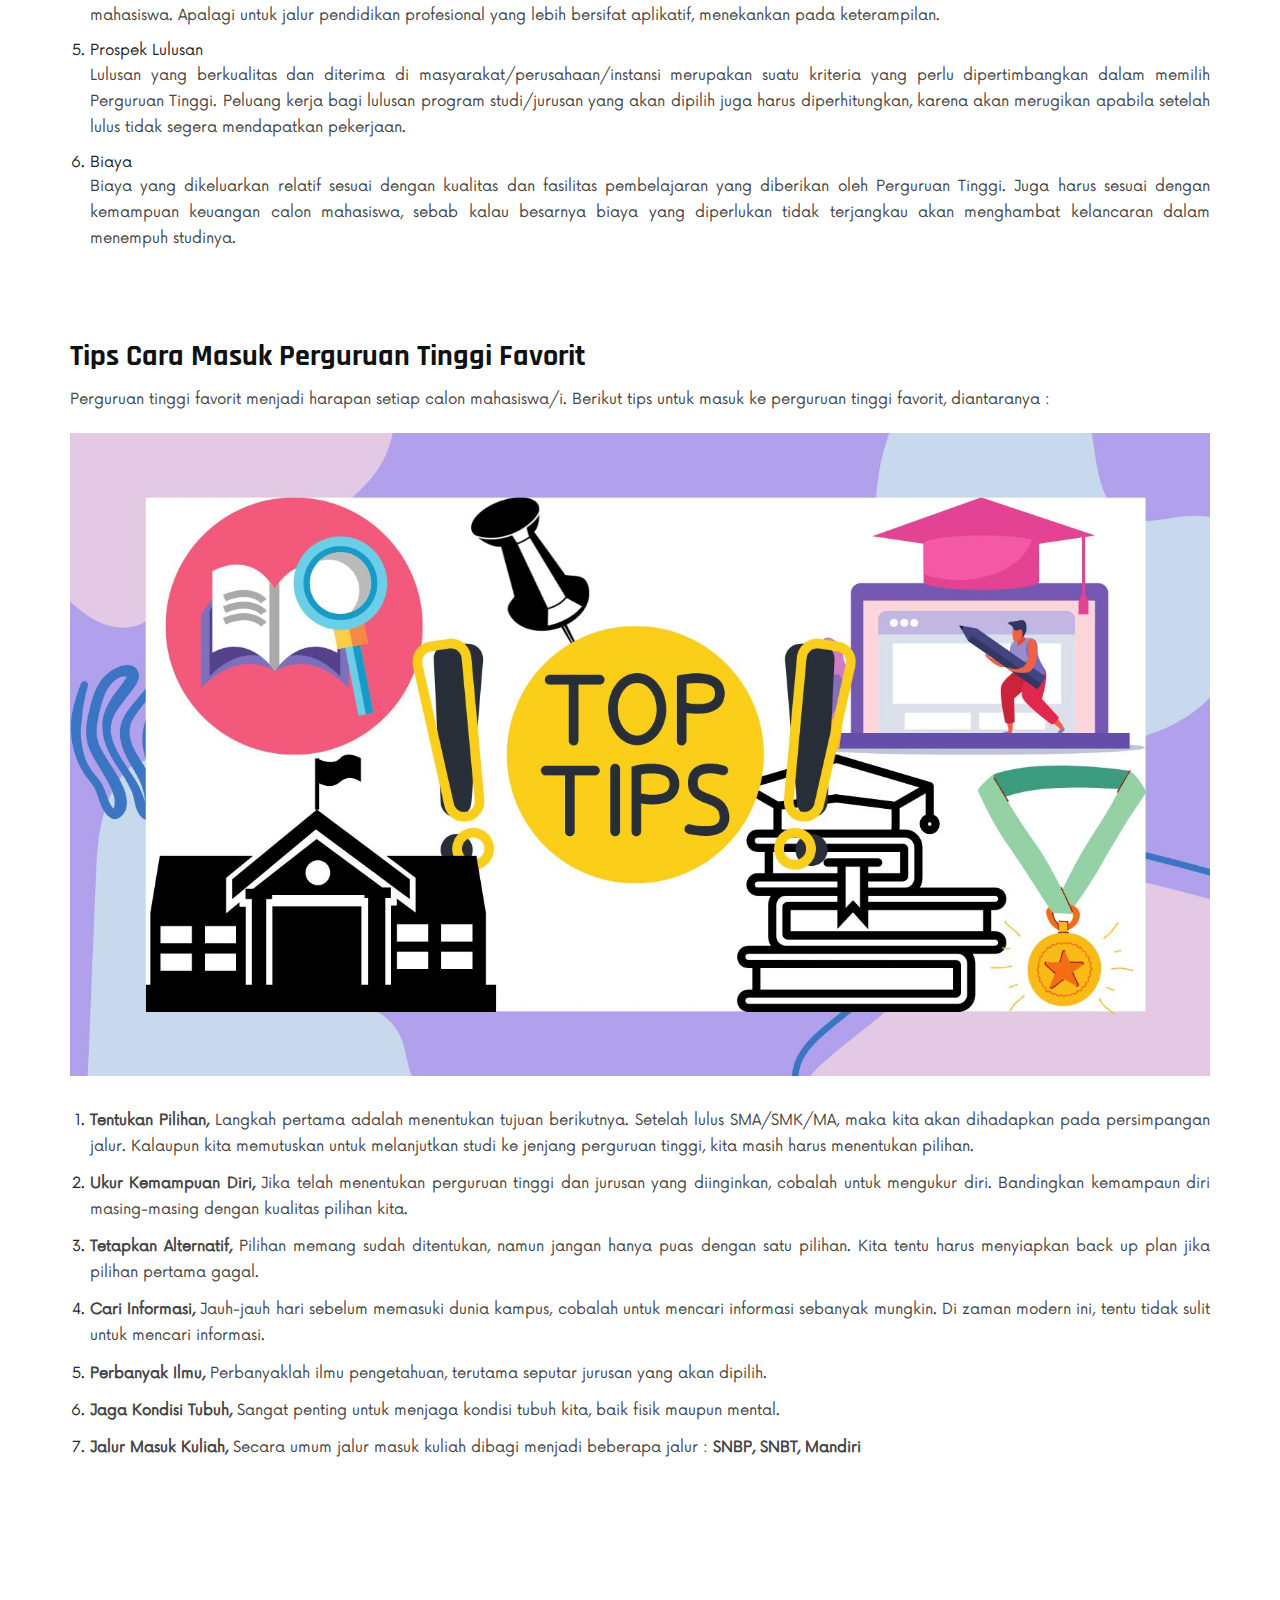
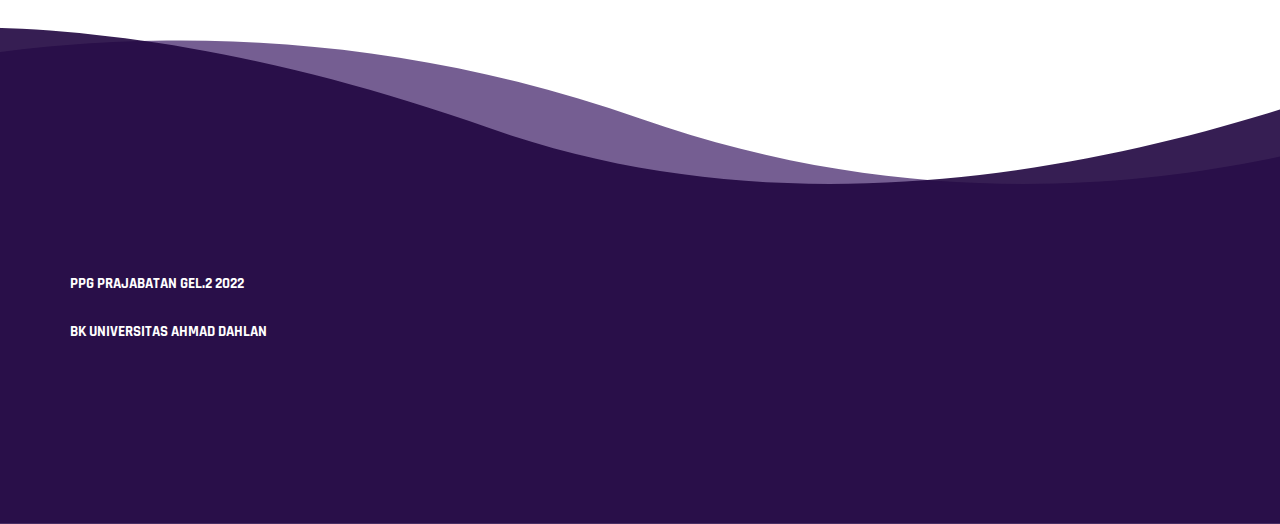
<file: karier.html>
<!DOCTYPE html>
<html lang="zxx">
  <head>
    <meta charset="UTF-8" />
    <meta name="description" content="DJoz Template" />
    <meta name="keywords" content="DJoz, unica, creative, html" />
    <meta name="viewport" content="width=device-width, initial-scale=1.0" />
    <meta http-equiv="X-UA-Compatible" content="ie=edge" />
    <title>Ruang BK</title>

    <link
      rel="icon"
      href="https://gogreenschool.org/wp-content/uploads/2015/02/sma-1-banguntapan.png"
      type="image/png"
    />

    <!-- Google Font -->
    <link
      href="https://fonts.googleapis.com/css2?family=Rajdhani:wght@400;500;600;700&display=swap"
      rel="stylesheet"
    />

    <!-- Css Styles -->
    <link rel="stylesheet" href="css/bootstrap.min.css" type="text/css" />
    <link rel="stylesheet" href="css/font-awesome.min.css" type="text/css" />
    <link rel="stylesheet" href="css/barfiller.css" type="text/css" />
    <link rel="stylesheet" href="css/nowfont.css" type="text/css" />
    <link rel="stylesheet" href="css/rockville.css" type="text/css" />
    <link rel="stylesheet" href="css/magnific-popup.css" type="text/css" />
    <link rel="stylesheet" href="css/owl.carousel.min.css" type="text/css" />
    <link rel="stylesheet" href="css/slicknav.min.css" type="text/css" />
    <link rel="stylesheet" href="css/style.css" type="text/css" />

    <!-- Google tag (gtag.js) -->
    <script
      async
      src="https://www.googletagmanager.com/gtag/js?id=G-4CZPEWBX9W"
    ></script>
    <script>
      window.dataLayer = window.dataLayer || [];
      function gtag() {
        dataLayer.push(arguments);
      }
      gtag("js", new Date());

      gtag("config", "G-4CZPEWBX9W");
    </script>
  </head>

  <body>
    <!-- Page Preloder -->
    <div id="preloder">
      <div class="loader"></div>
    </div>

    <!-- Header Section Begin -->
    <header class="header header--normal">
      <div class="container">
        <div class="row">
          <div class="col-lg-2 col-md-2">
            <div class="header__logo" style="padding: 30px 0 25px">
              <a href="./index.html">
                <div class="hero__text">
                  <h2 style="color: #ffffff">Ruang BK</h2>
                </div>
              </a>
            </div>
          </div>
          <div class="col-lg-10 col-md-10">
            <div class="header__nav">
              <nav class="header__menu mobile-menu">
                <ul>
                  <li><a href="./index.html">Home</a></li>
                  <li><a href="./janji-temu.html">Janji Temu</a></li>
                  <li class="active">
                    <a href="#">Pustaka BK</a>
                    <ul class="dropdown">
                      <li><a href="./belajar.html">Belajar</a></li>
                      <li><a href="./pribadi.html">Pribadi</a></li>
                      <li><a href="./sosial.html">Sosial</a></li>
                      <li><a href="./karier.html">Karier</a></li>
                    </ul>
                  </li>
                  <li><a href="./contact.html">Contact Us</a></li>
                </ul>
              </nav>
              <!-- <div class="header__right__social">
                <a href="#"><i class="fa fa-facebook"></i></a>
                <a href="#"><i class="fa fa-twitter"></i></a>
                <a href="#"><i class="fa fa-instagram"></i></a>
                <a href="#"><i class="fa fa-dribbble"></i></a>
              </div> -->
            </div>
          </div>
        </div>
        <div id="mobile-menu-wrap"></div>
      </div>
    </header>
    <!-- Header Section End -->

    <!-- Breadcrumb Begin -->
    <div class="breadcrumb-option">
      <div class="container">
        <div class="row">
          <div class="col-lg-12">
            <div class="breadcrumb__links">
              <a href="#"><i class="fa fa-home"></i> Home</a>
              <span>Karier</span>
            </div>
          </div>
        </div>
      </div>
    </div>
    <!-- Breadcrumb End -->

    <!-- Track Section Begin -->
    <section class="track spad" style="padding-bottom: 0px">
      <div class="container">
        <div class="row">
          <div class="col-lg-12">
            <div class="section-title">
              <h2>KIAT SUKSES DITERIMA DI PERGURUAN TINGGI</h2>
              <!-- <h1>Teori Holland</h1> -->
            </div>
          </div>
        </div>
      </div>
    </section>
    <!-- Track Section End -->

    <!--Details Section Begin -->
    <section class="blog-details spad" style="padding-top: 0px">
      <div class="container">
        <div class="row">
          <div class="col-lg-12">
            <div class="blog__details__content">
              <div class="blog__details__item">
                <div class="blog__details__item__text">
                  <h3>Hal yang Perlu Diketahui</h3>
                </div>
                <div class="blog__details__desc" style="margin-bottom: 20px">
                  <p>
                    Bentuk-bentuk perguruan tinggi tersebut adalah sebagai
                    berikut :
                  </p>
                </div>
                <!-- <div
                  class="blog__details__item__pic set-bg"
                  data-setbg="img/blog/details/details-pic.jpg"
                ></div> -->
                <img
                  src="img/PERGURUAN TINGGI.KARIER (LANDSCAPE).jpg"
                  style="width: 100%; height: auto"
                />
              </div>
              <div class="blog__details__desc">
                <ul style="list-style-type: decimal">
                  <li>
                    Universitas :
                    <p style="margin-bottom: 0px">
                      Adalah suatu Perguruan Tinggi yang menyelenggarakan
                      program akademik dan/atau professional yang beragam dan
                      dikelompokkan dalam fakultas-fakultas. Setiap fakultas
                      dibagi lagi dalam program studi/jurusan. Misalnya fakultas
                      ekonomi memiliki jurusan akutansi, mamajemen, studi
                      pembangunan; fakutas teknologi industri, memiliki jurusan
                      matematika, fisika, kimia, Contoh Universitas:
                    </p>
                    <p style="margin-bottom: 0px">
                      Universitas Negeri : UNY, UI, UGM, UNDIP, UNS, UNSRI,
                      UNHAS
                    </p>
                    <p style="margin-bottom: 0px">
                      Unversitas Swasta : UII, UPN, UKI, UAD, UTY, UPI, UAJY,
                      USD,dll
                    </p>
                  </li>
                  <li>
                    Institut :
                    <p style="margin-bottom: 0px">
                      Adalah suatu Perguruan Tingi yang menyelenggarakan progam
                      pendidikan akademik dan/ atau professional dalam
                      sekelompok disiplin ilmu pengetahuan, teknologi dan atau
                      kesenian yang sejenis. Misalnya memilikii program studi
                      peternakan, pertanian. Contoh Institut :
                    </p>
                    <p style="margin-bottom: 0px">
                      Institut Negeri : IPB, ITS, IPB, ISI
                    </p>
                    <p style="margin-bottom: 0px">
                      Instiut Swasta : ISTA, INSTIPER, dll
                    </p>
                  </li>
                  <li>
                    Sekolah Tinggi :
                    <p style="margin-bottom: 0px">
                      Adalah Perguruan Tinggi yang menyelenggarakan program
                      pendidikan akademik dan/ atau profesional dalam lingkup
                      satu disiplin ilmu tertentu. Misalnya Sekolah Tinggi Seni
                      Rupa, (memiliki jurusan SeniLukis, Seni Patung), Sekolah
                      Tinggi Ilmu Ekonomi. Contohnya.
                    </p>
                    <p style="margin-bottom: 0px">
                      Sekolah Tinggi Negeri : STT Bandung, STTN, STAN
                    </p>
                    <p style="margin-bottom: 0px">
                      Sekolah Tinggi Swasta : STIE YKPN, STTNAS, STIKES, dll
                    </p>
                  </li>
                  <li>
                    Akademi :
                    <p style="margin-bottom: 0px">
                      Adalah Perguruan Tinggi yang menyelenggarakan program
                      pendidikan profesional dalam satu cabang atau sebagian
                      cabang ilmu pengetahuan, teknologi atau kesenian tertentu.
                      Lebih menekankan pada keterampilan praktik kerja dan
                      kemampuan untuk mandiri. Contoh :
                    </p>
                    <p style="margin-bottom: 0px">
                      Akademi Negeri : AAU, AAL, AIP, ATK, APP
                    </p>
                    <p style="margin-bottom: 0px">
                      Akademi Swasta : ABA, YIPK, AA YKPN, AMIK, dll
                    </p>
                  </li>
                  <li>
                    Politeknik :
                    <p style="margin-bottom: 0px">
                      Adalah serupa dengan Akademi, menyelenggarakan program
                      pendidikan profesional dalam sejumlah bidang pengetahuan
                      khusus. Bedanya dibandingkan dengan Akademi, politeknik
                      memberikan porsi lebih besar pada praktik. Contoh
                      Politeknik :
                    </p>
                    <p style="margin-bottom: 0px">
                      Politeknik Negeri : Politek Manufaktur Bandung, Politek
                      Negeri Jakarta
                    </p>
                    <p style="margin-bottom: 0px">
                      Polteknik Swasta : Politeknik API, Politeknik LPP, dll
                    </p>
                  </li>
                </ul>
              </div>
            </div>

            <div class="blog__details__content">
              <div class="blog__details__item">
                <div class="blog__details__item__text">
                  <h3>Cara Menetapkan Pilihan Perguruan Tinggi</h3>
                </div>
                <div class="blog__details__desc" style="margin-bottom: 20px">
                  <p>
                    Perguruan Tinggi di Indonesia sangat banyak, baik yang
                    negeri maupun swasta. Selain mempertimbangkan minat, bakat,
                    dan kemampuan juga diperlukan pertimbangan lain, diantaranya
                    :
                  </p>
                </div>
                <img
                  src="img/MENENTUKAN PT.KARIER (LANDSCAPE).jpg"
                  style="width: 100%; height: auto"
                />
              </div>
              <div class="blog__details__desc">
                <ul style="list-style-type: decimal">
                  <li>
                    Reputasi
                    <p style="margin-bottom: 5px">
                      Reputasi Perguruan Tinggi yang akan dipilih dapat
                      dijadikan dasar dalam menentukan pilihan. Baik buruknya
                      reputasi Perguruan Tinggi di kalangan akademis biasanya
                      sangat tergantung dari kualitas lulusan, metode
                      pengajaran, dosen-dosen pembimbing, sarana
                      belajar-mengajar, dan fasilitas yang dimiliki oleh lembaga
                      tersebut.
                    </p>
                  </li>
                  <li>
                    Metode dan persentase pembelajaran
                    <p style="margin-bottom: 5px">
                      Metode dan persentase pembelajaran penting diketahui,
                      karena akan menentukan kualitas kompetensi yang akan
                      diperoleh. Penekanan pada porsi pembelajarannya
                      (persentase teori dan praktek atau magang industri) perlu
                      diketahui terlebih dahulu.
                    </p>
                  </li>
                  <li>
                    Status Akreditasi
                    <p style="margin-bottom: 5px">
                      Berdasarkan penyelenggaraannya, perguruan tinggi
                      digolongkan menjadi dua yaitu negeri dan swasta. Sedangkan
                      status akreditasi untuk program studi/jurusan yang
                      sifatnya berjenjang berdasarkan hasil evaluasi
                      (akreditasi) terhadap program studi/jurusan yang diberikan
                      oleh Badan Akreditasi Nasional). Status akreditasi
                      menggunakan peringkat akreditasi A (baik sekali), B
                      (baik), C (Cukup), dan D (kurang).
                    </p>
                  </li>
                  <li>
                    Fasilitas Pendidikan
                    <p style="margin-bottom: 5px">
                      Fasilitas pendidikan merupakan faktor yang penting dalam
                      mendukung keberhasilan menempuh pendidikan di Perguruan
                      Tinggi. Fasilitas pendidikan seperti laboratorium
                      (komputer, akutansi, bahasa, dan lain-lainnya), bengkel,
                      studio, dan perpustakaan sangat diperlukan untuk menunjang
                      keberhasilan mahasiswa. Apalagi untuk jalur pendidikan
                      profesional yang lebih bersifat aplikatif, menekankan pada
                      keterampilan.
                    </p>
                  </li>
                  <li>
                    Prospek Lulusan
                    <p style="margin-bottom: 5px">
                      Lulusan yang berkualitas dan diterima di
                      masyarakat/perusahaan/instansi merupakan suatu kriteria
                      yang perlu dipertimbangkan dalam memilih Perguruan Tinggi.
                      Peluang kerja bagi lulusan program studi/jurusan yang akan
                      dipilih juga harus diperhitungkan, karena akan merugikan
                      apabila setelah lulus tidak segera mendapatkan pekerjaan.
                    </p>
                  </li>
                  <li>
                    Biaya
                    <p style="margin-bottom: 5px">
                      Biaya yang dikeluarkan relatif sesuai dengan kualitas dan
                      fasilitas pembelajaran yang diberikan oleh Perguruan
                      Tinggi. Juga harus sesuai dengan kemampuan keuangan calon
                      mahasiswa, sebab kalau besarnya biaya yang diperlukan
                      tidak terjangkau akan menghambat kelancaran dalam menempuh
                      studinya.
                    </p>
                  </li>
                </ul>
              </div>
            </div>

            <div class="blog__details__content">
              <div class="blog__details__item">
                <div class="blog__details__item__text">
                  <h3>Tips Cara Masuk Perguruan Tinggi Favorit</h3>
                </div>
                <div class="blog__details__desc" style="margin-bottom: 20px">
                  <p>
                    Perguruan tinggi favorit menjadi harapan setiap calon
                    mahasiswa/i. Berikut tips untuk masuk ke perguruan tinggi
                    favorit, diantaranya :
                  </p>
                </div>
                <img
                  src="img/TIPS PERGURUAN TINGGI.KARIER (LANDSCAPE).jpg"
                  style="width: 100%; height: auto"
                />
              </div>
              <div class="blog__details__desc">
                <ul style="list-style-type: decimal">
                  <li>
                    <p style="margin-bottom: 5px">
                      <span style="font-weight: 600">Tentukan Pilihan,</span>
                      Langkah pertama adalah menentukan tujuan berikutnya.
                      Setelah lulus SMA/SMK/MA, maka kita akan dihadapkan pada
                      persimpangan jalur. Kalaupun kita memutuskan untuk
                      melanjutkan studi ke jenjang perguruan tinggi, kita masih
                      harus menentukan pilihan.
                    </p>
                  </li>
                  <li>
                    <p style="margin-bottom: 5px">
                      <span style="font-weight: 600">Ukur Kemampuan Diri,</span>
                      Jika telah menentukan perguruan tinggi dan jurusan yang
                      diinginkan, cobalah untuk mengukur diri. Bandingkan
                      kemampaun diri masing-masing dengan kualitas pilihan kita.
                    </p>
                  </li>
                  <li>
                    <p style="margin-bottom: 5px">
                      <span style="font-weight: 600">Tetapkan Alternatif,</span>
                      Pilihan memang sudah ditentukan, namun jangan hanya puas
                      dengan satu pilihan. Kita tentu harus menyiapkan back up
                      plan jika pilihan pertama gagal.
                    </p>
                  </li>
                  <li>
                    <p style="margin-bottom: 5px">
                      <span style="font-weight: 600">Cari Informasi,</span>
                      Jauh-jauh hari sebelum memasuki dunia kampus, cobalah
                      untuk mencari informasi sebanyak mungkin. Di zaman modern
                      ini, tentu tidak sulit untuk mencari informasi.
                    </p>
                  </li>
                  <li>
                    <p style="margin-bottom: 5px">
                      <span style="font-weight: 600">Perbanyak Ilmu,</span>
                      Perbanyaklah ilmu pengetahuan, terutama seputar jurusan
                      yang akan dipilih.
                    </p>
                  </li>
                  <li>
                    <p style="margin-bottom: 5px">
                      <span style="font-weight: 600">Jaga Kondisi Tubuh,</span>
                      Sangat penting untuk menjaga kondisi tubuh kita, baik
                      fisik maupun mental.
                    </p>
                  </li>
                  <li>
                    <p style="margin-bottom: 5px">
                      <span style="font-weight: 600">Jalur Masuk Kuliah,</span>
                      Secara umum jalur masuk kuliah dibagi menjadi beberapa
                      jalur :
                      <span style="font-weight: 600">SNBP, SNBT, Mandiri</span>
                    </p>
                  </li>
                </ul>
              </div>
            </div>
          </div>
        </div>
      </div>
    </section>
    <!-- Details Section End -->

    <!-- Footer Section Begin -->
    <footer
      class="footer footer--normal spad set-bg"
      data-setbg="img/footer-bg.png"
    >
      <div class="container">
        <div class="row">
          <div class="col-lg-12 col-md-12">
            <div class="footer__address">
              <ul>
                <li>
                  <h6>PPG PRAJABATAN GEL.2 2022</h6>
                </li>
                <li>
                  <h6>BK UNIVERSITAS AHMAD DAHLAN</h6>
                </li>
              </ul>
            </div>
          </div>
        </div>
      </div>
    </footer>
    <!-- Footer Section End -->

    <!-- Js Plugins -->
    <script src="js/jquery-3.3.1.min.js"></script>
    <script src="js/bootstrap.min.js"></script>
    <script src="js/jquery.magnific-popup.min.js"></script>
    <script src="js/jquery.nicescroll.min.js"></script>
    <script src="js/jquery.barfiller.js"></script>
    <script src="js/jquery.countdown.min.js"></script>
    <script src="js/jquery.slicknav.js"></script>
    <script src="js/owl.carousel.min.js"></script>
    <script src="js/main.js"></script>

    <!-- Music Plugin -->
    <script src="js/jquery.jplayer.min.js"></script>
    <script src="js/jplayerInit.js"></script>
  </body>
</html>
</file>
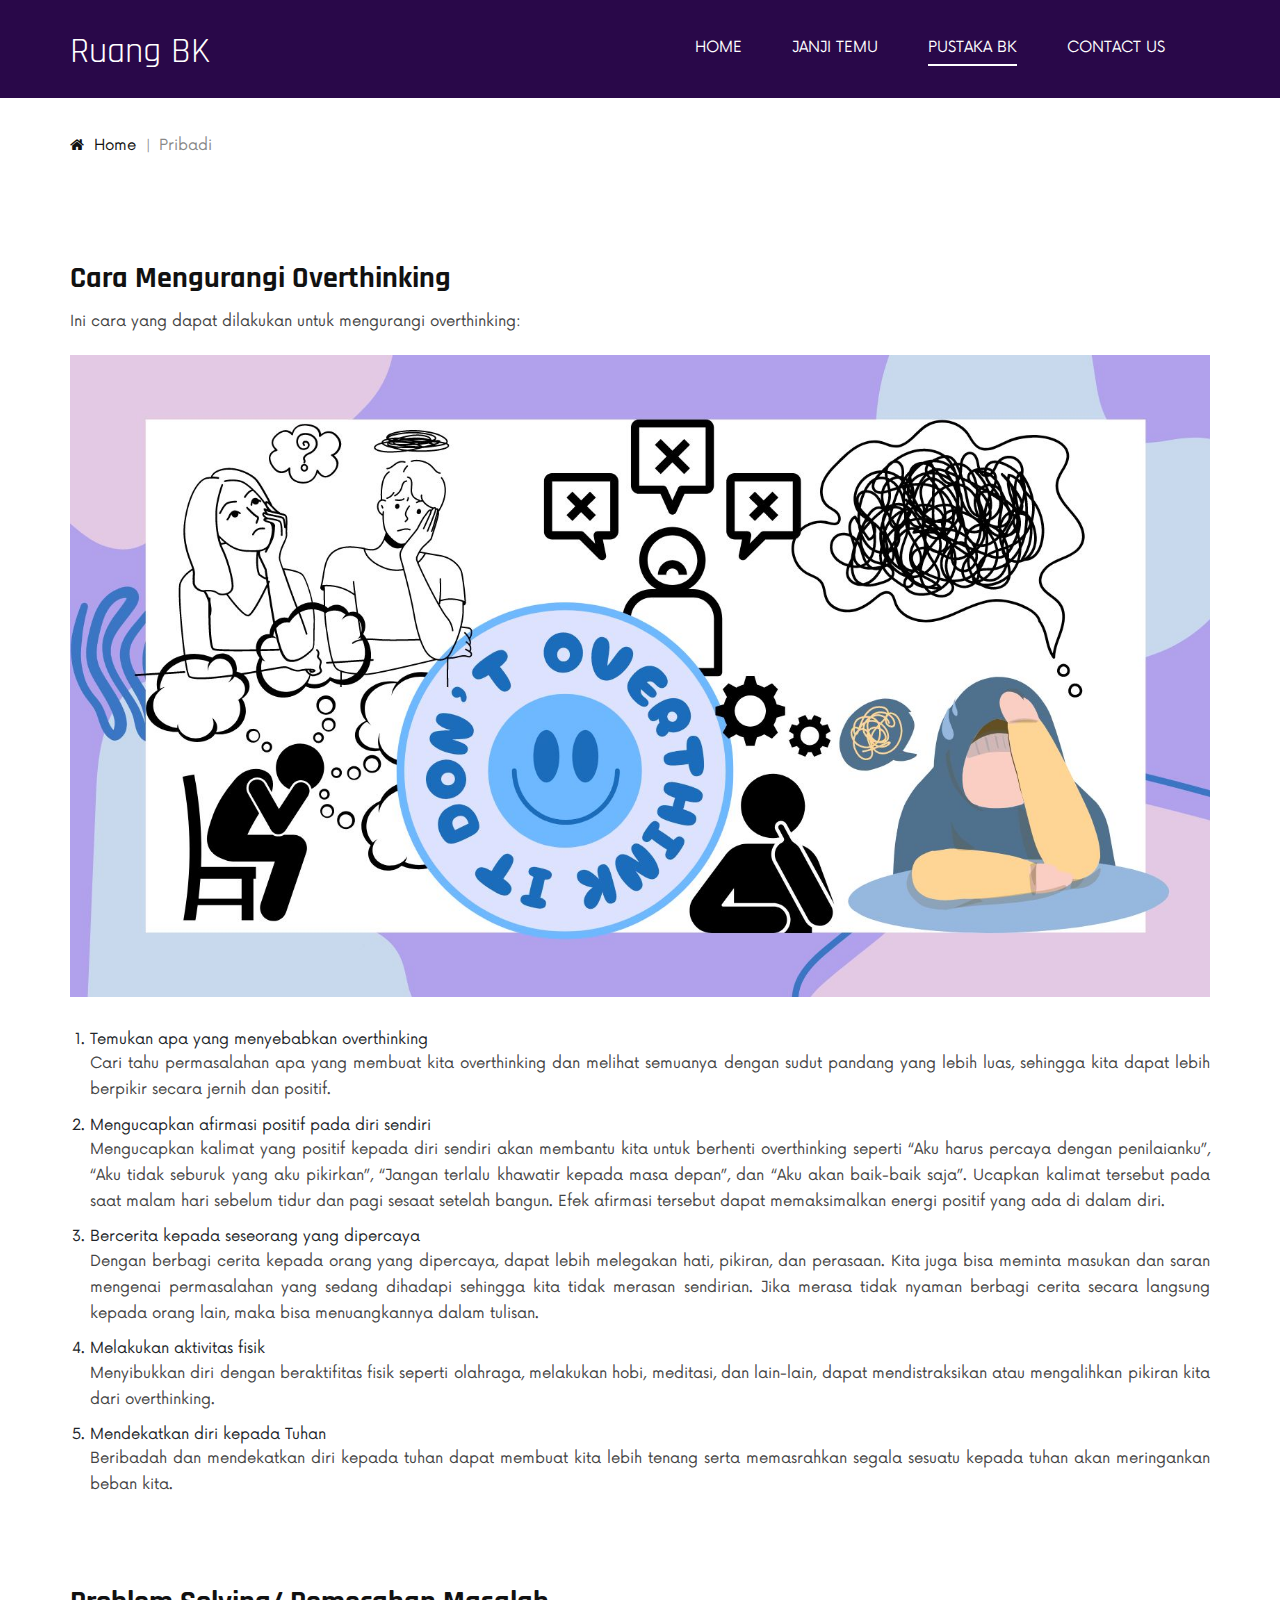
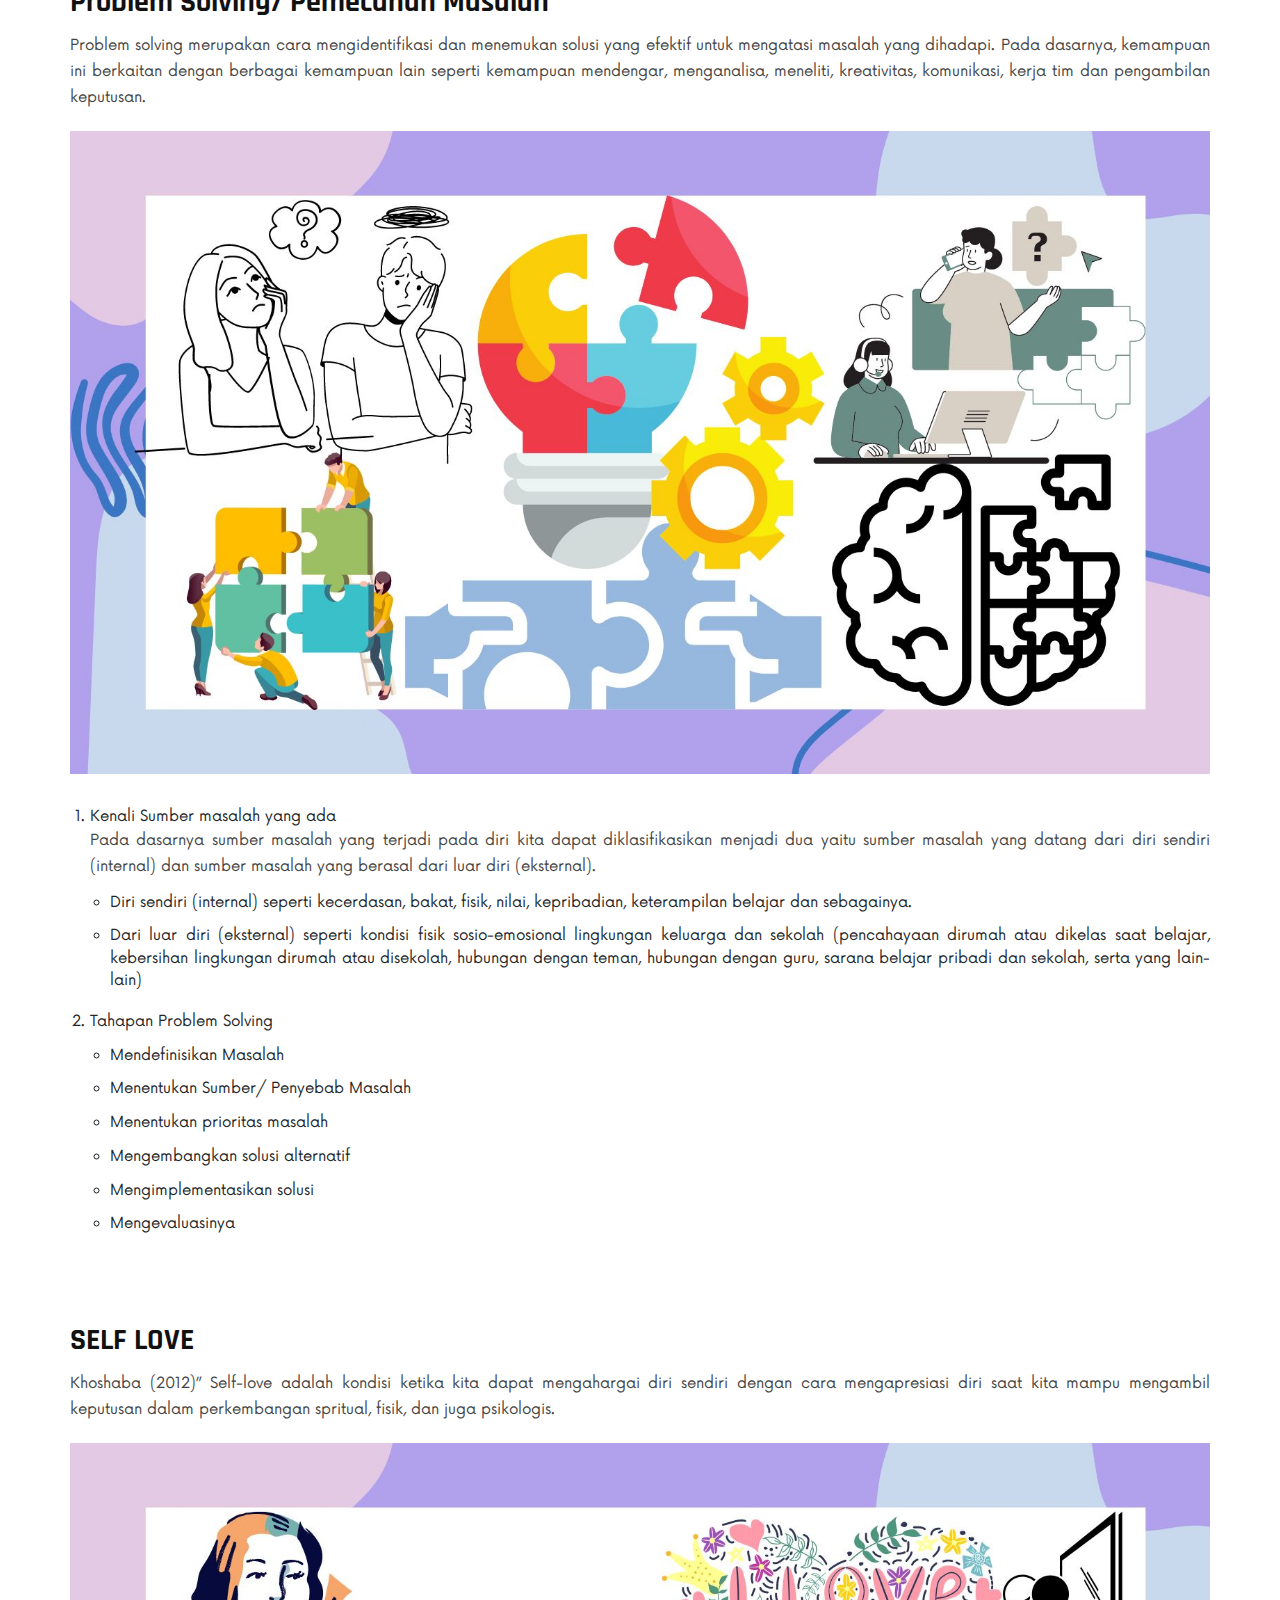
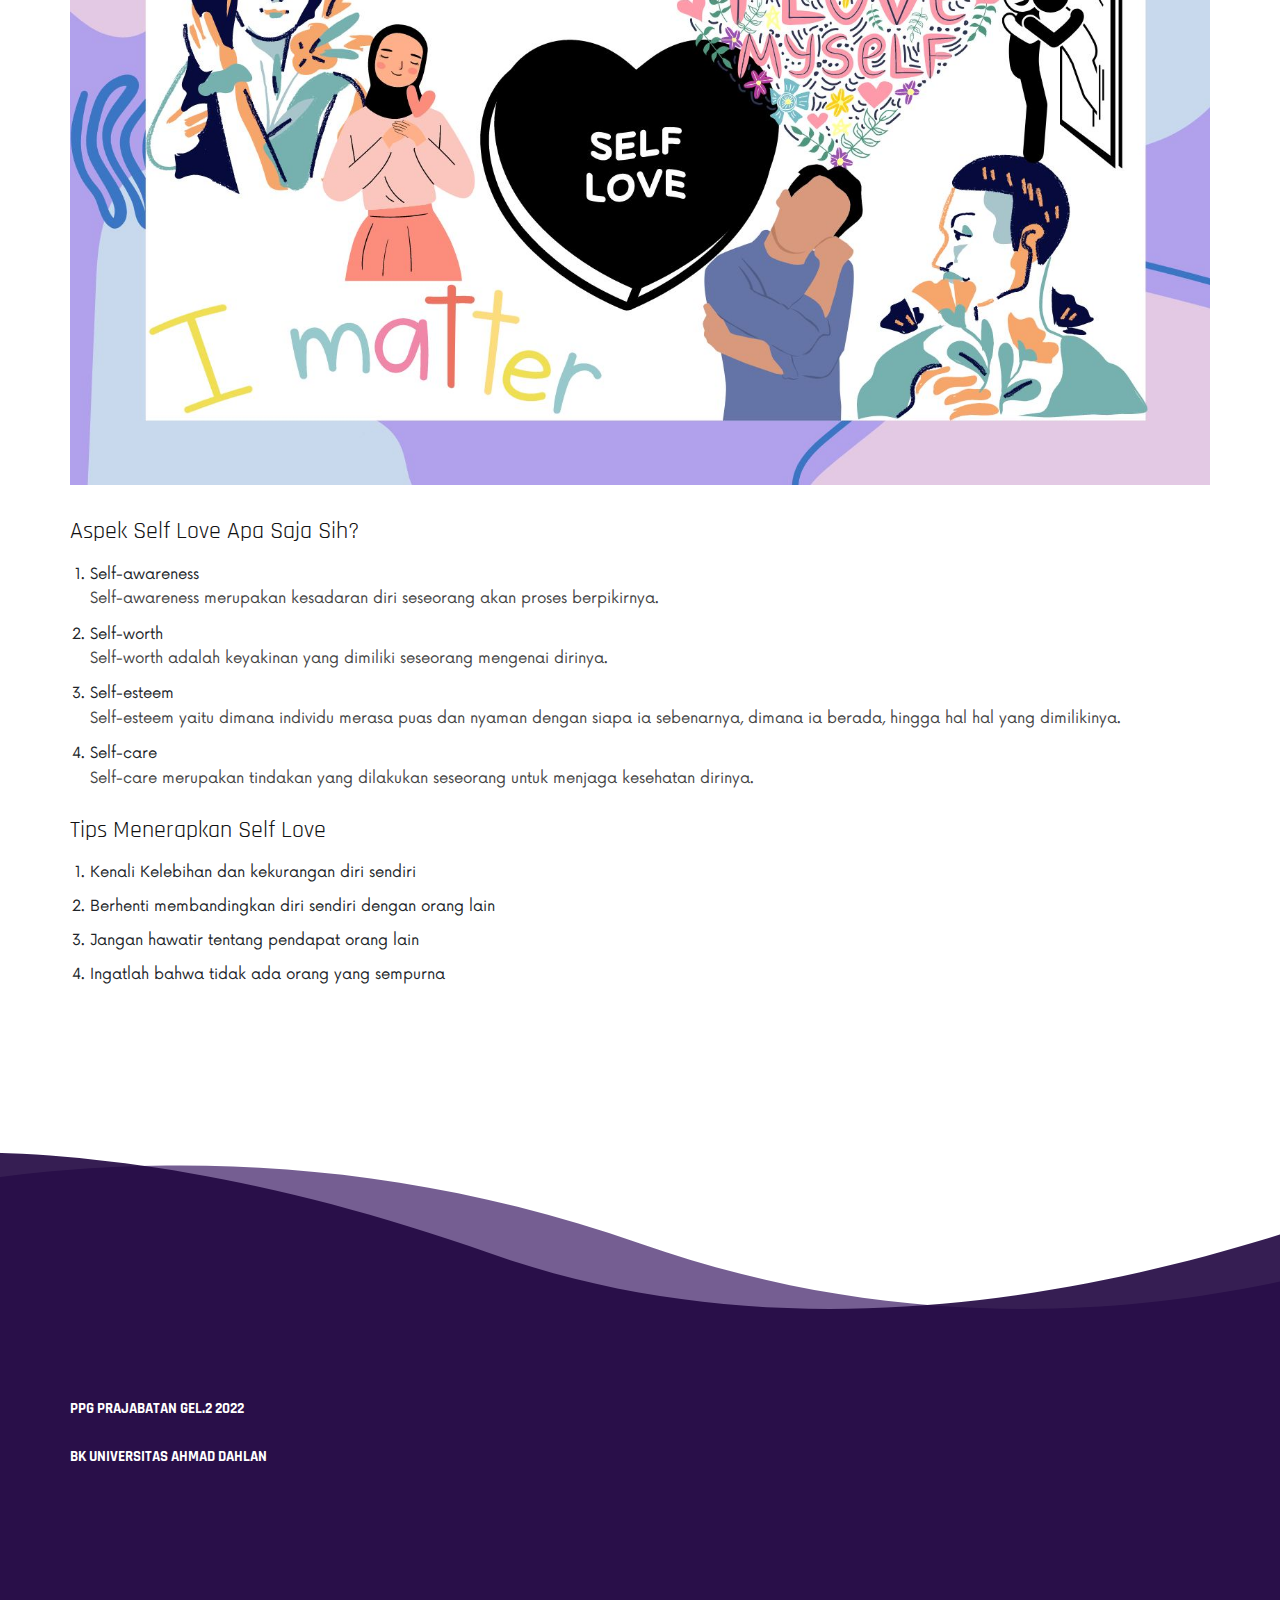
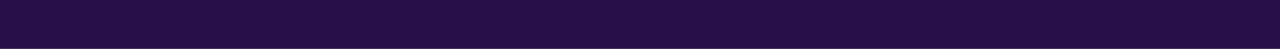
<file: pribadi.html>
<!DOCTYPE html>
<html lang="zxx">
  <head>
    <meta charset="UTF-8" />
    <meta name="description" content="DJoz Template" />
    <meta name="keywords" content="DJoz, unica, creative, html" />
    <meta name="viewport" content="width=device-width, initial-scale=1.0" />
    <meta http-equiv="X-UA-Compatible" content="ie=edge" />
    <title>Ruang BK</title>

    <link
      rel="icon"
      href="https://gogreenschool.org/wp-content/uploads/2015/02/sma-1-banguntapan.png"
      type="image/png"
    />

    <!-- Google Font -->
    <link
      href="https://fonts.googleapis.com/css2?family=Rajdhani:wght@400;500;600;700&display=swap"
      rel="stylesheet"
    />

    <!-- Css Styles -->
    <link rel="stylesheet" href="css/bootstrap.min.css" type="text/css" />
    <link rel="stylesheet" href="css/font-awesome.min.css" type="text/css" />
    <link rel="stylesheet" href="css/barfiller.css" type="text/css" />
    <link rel="stylesheet" href="css/nowfont.css" type="text/css" />
    <link rel="stylesheet" href="css/rockville.css" type="text/css" />
    <link rel="stylesheet" href="css/magnific-popup.css" type="text/css" />
    <link rel="stylesheet" href="css/owl.carousel.min.css" type="text/css" />
    <link rel="stylesheet" href="css/slicknav.min.css" type="text/css" />
    <link rel="stylesheet" href="css/style.css" type="text/css" />

    <!-- Google tag (gtag.js) -->
    <script
      async
      src="https://www.googletagmanager.com/gtag/js?id=G-4CZPEWBX9W"
    ></script>
    <script>
      window.dataLayer = window.dataLayer || [];
      function gtag() {
        dataLayer.push(arguments);
      }
      gtag("js", new Date());

      gtag("config", "G-4CZPEWBX9W");
    </script>
  </head>

  <body>
    <!-- Page Preloder -->
    <div id="preloder">
      <div class="loader"></div>
    </div>

    <!-- Header Section Begin -->
    <header class="header header--normal">
      <div class="container">
        <div class="row">
          <div class="col-lg-2 col-md-2">
            <div class="header__logo" style="padding: 30px 0 25px">
              <a href="./index.html">
                <div class="hero__text">
                  <h2 style="color: #ffffff">Ruang BK</h2>
                </div>
              </a>
            </div>
          </div>
          <div class="col-lg-10 col-md-10">
            <div class="header__nav">
              <nav class="header__menu mobile-menu">
                <ul>
                  <li><a href="./index.html">Home</a></li>
                  <li><a href="./janji-temu.html">Janji Temu</a></li>
                  <li class="active">
                    <a href="#">Pustaka BK</a>
                    <ul class="dropdown">
                      <li><a href="./belajar.html">Belajar</a></li>
                      <li><a href="./pribadi.html">Pribadi</a></li>
                      <li><a href="./sosial.html">Sosial</a></li>
                      <li><a href="./karier.html">Karier</a></li>
                    </ul>
                  </li>
                  <li><a href="./contact.html">Contact Us</a></li>
                </ul>
              </nav>
              <!-- <div class="header__right__social">
                <a href="#"><i class="fa fa-facebook"></i></a>
                <a href="#"><i class="fa fa-twitter"></i></a>
                <a href="#"><i class="fa fa-instagram"></i></a>
                <a href="#"><i class="fa fa-dribbble"></i></a>
              </div> -->
            </div>
          </div>
        </div>
        <div id="mobile-menu-wrap"></div>
      </div>
    </header>
    <!-- Header Section End -->

    <!-- Breadcrumb Begin -->
    <div class="breadcrumb-option">
      <div class="container">
        <div class="row">
          <div class="col-lg-12">
            <div class="breadcrumb__links">
              <a href="#"><i class="fa fa-home"></i> Home</a>
              <span>Pribadi</span>
            </div>
          </div>
        </div>
      </div>
    </div>
    <!-- Breadcrumb End -->

    <!-- Track Section Begin -->
    <!-- <section class="track spad">
      <div class="container">
        <div class="row">
          <div class="col-lg-7">
            <div class="section-title">
              <h2>Belum ada Judul</h2>
              <h1>none</h1>
            </div>
          </div>
        </div>
        <p>
          Lorem ipsum dolor sit, amet consectetur adipisicing elit. Laboriosam
          cumque a esse iure sapiente autem inventore voluptatum assumenda,
          dolore harum dolorem optio nemo laborum perspiciatis, nobis, quo modi
          facere tempore.
        </p>
      </div>
    </section> -->
    <!-- Track Section End -->

    <!--Details Section Begin -->
    <section class="blog-details spad">
      <div class="container">
        <div class="row">
          <div class="col-lg-12">
            <div class="blog__details__content">
              <div class="blog__details__item">
                <div class="blog__details__item__text">
                  <h3>Cara Mengurangi Overthinking</h3>
                </div>
                <div class="blog__details__desc" style="margin-bottom: 20px">
                  <p>
                    Ini cara yang dapat dilakukan untuk mengurangi overthinking:
                  </p>
                </div>
                <!-- <div
                  class="blog__details__item__pic set-bg"
                  data-setbg="img/OVT-PRIBADI.JPG"
                ></div> -->
                <img
                  src="img/OVT-PRIBADI.jpg"
                  style="width: 100%; height: auto"
                />
              </div>
              <div class="blog__details__desc">
                <ul style="list-style-type: decimal">
                  <li>
                    Temukan apa yang menyebabkan overthinking
                    <p>
                      Cari tahu permasalahan apa yang membuat kita overthinking
                      dan melihat semuanya dengan sudut pandang yang lebih luas,
                      sehingga kita dapat lebih berpikir secara jernih dan
                      positif.
                    </p>
                  </li>
                  <li>
                    Mengucapkan afirmasi positif pada diri sendiri
                    <p>
                      Mengucapkan kalimat yang positif kepada diri sendiri akan
                      membantu kita untuk berhenti overthinking seperti “Aku
                      harus percaya dengan penilaianku”, “Aku tidak seburuk yang
                      aku pikirkan”, “Jangan terlalu khawatir kepada masa
                      depan”, dan “Aku akan baik-baik saja”. Ucapkan kalimat
                      tersebut pada saat malam hari sebelum tidur dan pagi
                      sesaat setelah bangun. Efek afirmasi tersebut dapat
                      memaksimalkan energi positif yang ada di dalam diri.
                    </p>
                  </li>
                  <li>
                    Bercerita kepada seseorang yang dipercaya
                    <p>
                      Dengan berbagi cerita kepada orang yang dipercaya, dapat
                      lebih melegakan hati, pikiran, dan perasaan. Kita juga
                      bisa meminta masukan dan saran mengenai permasalahan yang
                      sedang dihadapi sehingga kita tidak merasan sendirian.
                      Jika merasa tidak nyaman berbagi cerita secara langsung
                      kepada orang lain, maka bisa menuangkannya dalam tulisan.
                    </p>
                  </li>
                  <li>
                    Melakukan aktivitas fisik
                    <p>
                      Menyibukkan diri dengan beraktifitas fisik seperti
                      olahraga, melakukan hobi, meditasi, dan lain-lain, dapat
                      mendistraksikan atau mengalihkan pikiran kita dari
                      overthinking.
                    </p>
                  </li>
                  <li>
                    Mendekatkan diri kepada Tuhan
                    <p>
                      Beribadah dan mendekatkan diri kepada tuhan dapat membuat
                      kita lebih tenang serta memasrahkan segala sesuatu kepada
                      tuhan akan meringankan beban kita.
                    </p>
                  </li>
                </ul>
              </div>
            </div>

            <div class="blog__details__content">
              <div class="blog__details__item">
                <div class="blog__details__item__text">
                  <h3>Problem Solving/ Pemecahan Masalah</h3>
                </div>
                <div class="blog__details__desc" style="margin-bottom: 20px">
                  <p>
                    Problem solving merupakan cara mengidentifikasi dan
                    menemukan solusi yang efektif untuk mengatasi masalah yang
                    dihadapi. Pada dasarnya, kemampuan ini berkaitan dengan
                    berbagai kemampuan lain seperti kemampuan mendengar,
                    menganalisa, meneliti, kreativitas, komunikasi, kerja tim
                    dan pengambilan keputusan.
                  </p>
                </div>
                <!-- <div
                  class="blog__details__item__pic set-bg"
                  data-setbg="img/blog/details/details-pic.jpg"
                ></div> -->
                <img
                  src="img/PEMECAHAN MASALAH.PRIBADI (LANDSCAPE).jpg"
                  style="width: 100%; height: auto"
                />
              </div>
              <div class="blog__details__desc">
                <ul style="list-style-type: decimal">
                  <li>
                    Kenali Sumber masalah yang ada
                    <p style="margin-bottom: 5px">
                      Pada dasarnya sumber masalah yang terjadi pada diri kita
                      dapat diklasifikasikan menjadi dua yaitu sumber masalah
                      yang datang dari diri sendiri (internal) dan sumber
                      masalah yang berasal dari luar diri (eksternal).
                    </p>
                    <ul style="margin-top: 0px">
                      <li>
                        Diri sendiri (internal) seperti kecerdasan, bakat,
                        fisik, nilai, kepribadian, keterampilan belajar dan
                        sebagainya.
                      </li>
                      <li>
                        Dari luar diri (eksternal) seperti kondisi fisik
                        sosio-emosional lingkungan keluarga dan sekolah
                        (pencahayaan dirumah atau dikelas saat belajar,
                        kebersihan lingkungan dirumah atau disekolah, hubungan
                        dengan teman, hubungan dengan guru, sarana belajar
                        pribadi dan sekolah, serta yang lain-lain)
                      </li>
                    </ul>
                  </li>
                  <li>
                    Tahapan Problem Solving
                    <ul style="margin-top: 5px">
                      <li>Mendefinisikan Masalah</li>
                      <li>Menentukan Sumber/ Penyebab Masalah</li>
                      <li>Menentukan prioritas masalah</li>
                      <li>Mengembangkan solusi alternatif</li>
                      <li>Mengimplementasikan solusi</li>
                      <li>Mengevaluasinya</li>
                    </ul>
                  </li>
                </ul>
              </div>
            </div>

            <div class="blog__details__content">
              <div class="blog__details__item">
                <div class="blog__details__item__text">
                  <h3>SELF LOVE</h3>
                </div>
                <div class="blog__details__desc" style="margin-bottom: 20px">
                  <p>
                    Khoshaba (2012)” Self-love adalah kondisi ketika kita dapat
                    mengahargai diri sendiri dengan cara mengapresiasi diri saat
                    kita mampu mengambil keputusan dalam perkembangan spritual,
                    fisik, dan juga psikologis.
                  </p>
                </div>
                <!-- <div
                  class="blog__details__item__pic set-bg"
                  data-setbg="img/blog/details/details-pic.jpg"
                ></div> -->
                <img
                  src="img/SELF-LOVE-PRIBADI-(LANDSCAPE).jpg"
                  style="width: 100%; height: auto"
                />
              </div>
              <div class="blog__details__desc">
                <h4>Aspek Self Love Apa Saja Sih?</h4>
                <ul style="list-style-type: decimal; margin-bottom: 1.5rem">
                  <li>
                    Self-awareness
                    <p>
                      Self-awareness merupakan kesadaran diri seseorang akan
                      proses berpikirnya.
                    </p>
                  </li>
                  <li>
                    Self-worth
                    <p>
                      Self-worth adalah keyakinan yang dimiliki seseorang
                      mengenai dirinya.
                    </p>
                  </li>
                  <li>
                    Self-esteem
                    <p>
                      Self-esteem yaitu dimana individu merasa puas dan nyaman
                      dengan siapa ia sebenarnya, dimana ia berada, hingga hal
                      hal yang dimilikinya.
                    </p>
                  </li>
                  <li>
                    Self-care
                    <p>
                      Self-care merupakan tindakan yang dilakukan seseorang
                      untuk menjaga kesehatan dirinya.
                    </p>
                  </li>
                </ul>

                <h4>Tips Menerapkan Self Love</h4>
                <ul style="list-style-type: decimal">
                  <li>Kenali Kelebihan dan kekurangan diri sendiri</li>
                  <li>Berhenti membandingkan diri sendiri dengan orang lain</li>
                  <li>Jangan hawatir tentang pendapat orang lain</li>
                  <li>Ingatlah bahwa tidak ada orang yang sempurna</li>
                </ul>
              </div>
            </div>
          </div>
        </div>
      </div>
    </section>
    <!-- Details Section End -->

    <!-- Footer Section Begin -->
    <footer
      class="footer footer--normal spad set-bg"
      data-setbg="img/footer-bg.png"
    >
      <div class="container">
        <div class="row">
          <div class="col-lg-12 col-md-12">
            <div class="footer__address">
              <ul>
                <li>
                  <h6>PPG PRAJABATAN GEL.2 2022</h6>
                </li>
                <li>
                  <h6>BK UNIVERSITAS AHMAD DAHLAN</h6>
                </li>
              </ul>
            </div>
          </div>
        </div>
      </div>
    </footer>
    <!-- Footer Section End -->

    <!-- Js Plugins -->
    <script src="js/jquery-3.3.1.min.js"></script>
    <script src="js/bootstrap.min.js"></script>
    <script src="js/jquery.magnific-popup.min.js"></script>
    <script src="js/jquery.nicescroll.min.js"></script>
    <script src="js/jquery.barfiller.js"></script>
    <script src="js/jquery.countdown.min.js"></script>
    <script src="js/jquery.slicknav.js"></script>
    <script src="js/owl.carousel.min.js"></script>
    <script src="js/main.js"></script>

    <!-- Music Plugin -->
    <script src="js/jquery.jplayer.min.js"></script>
    <script src="js/jplayerInit.js"></script>
  </body>
</html>
</file>
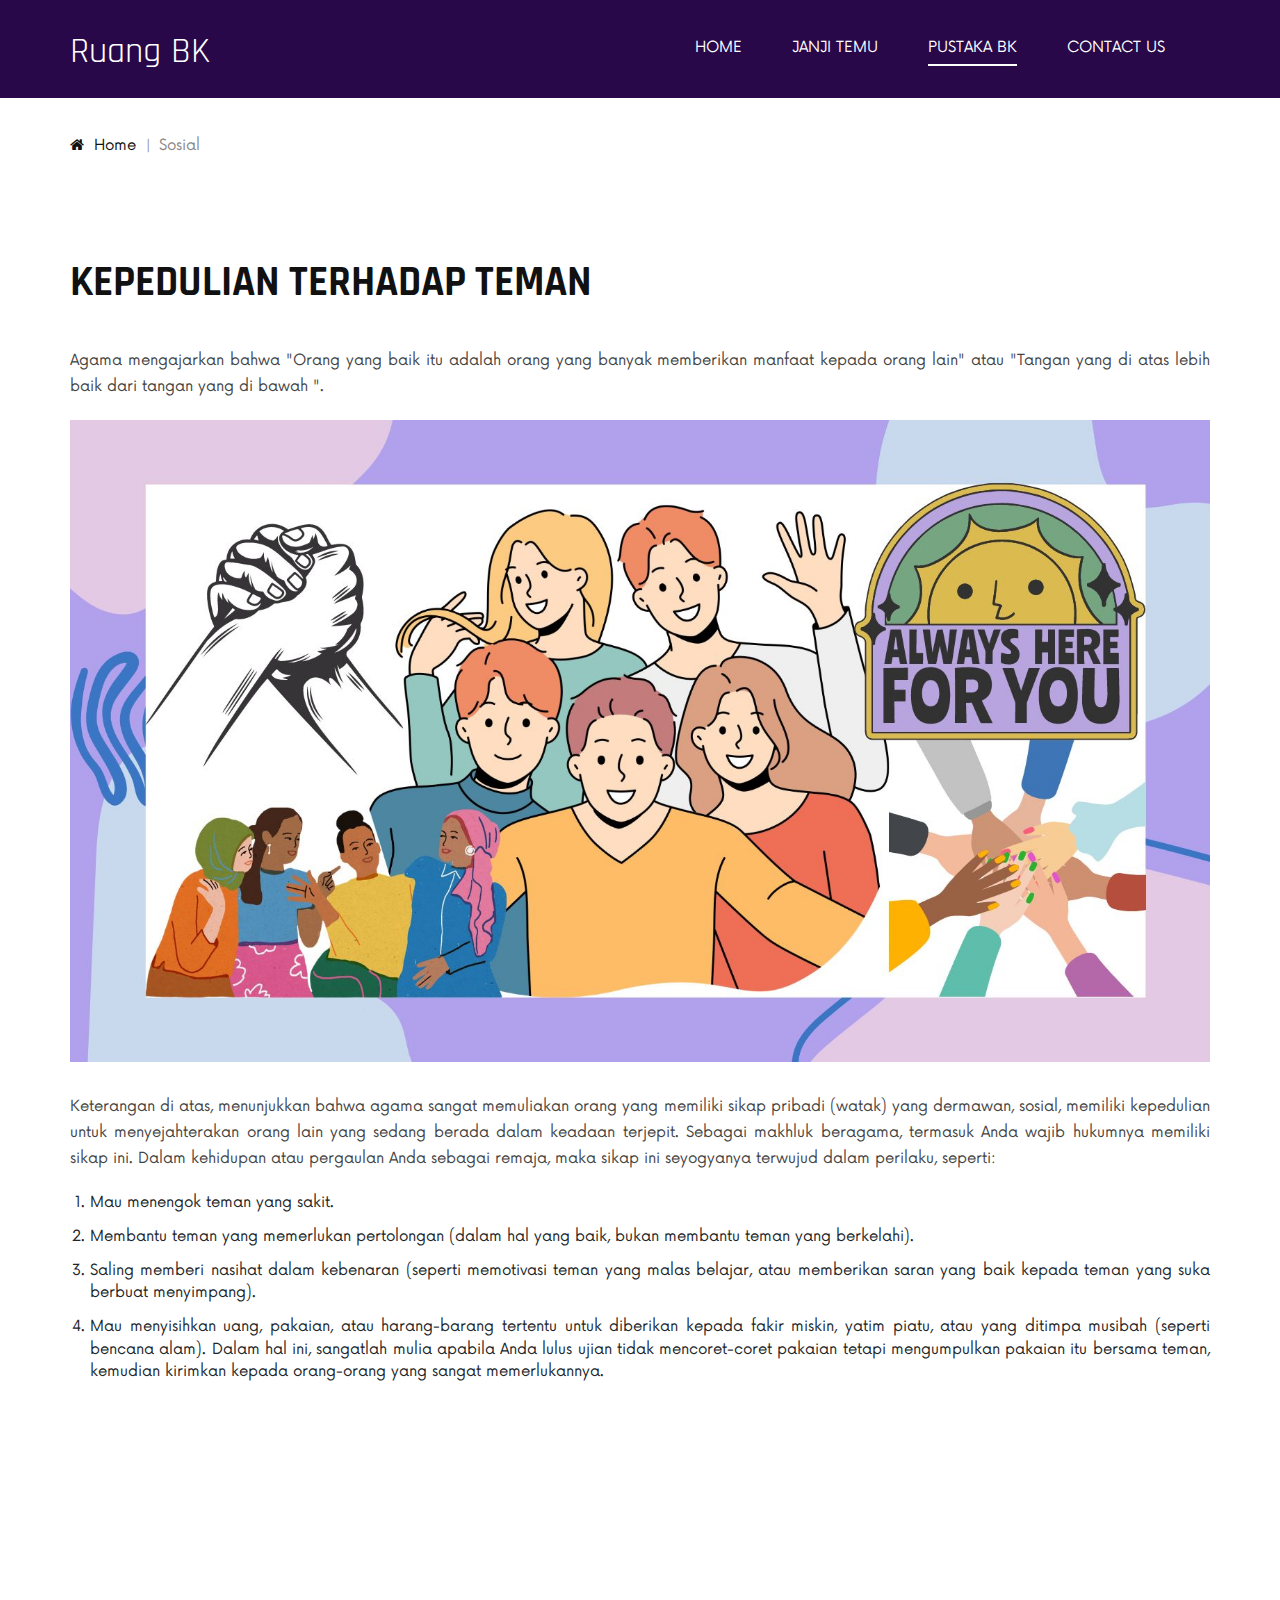
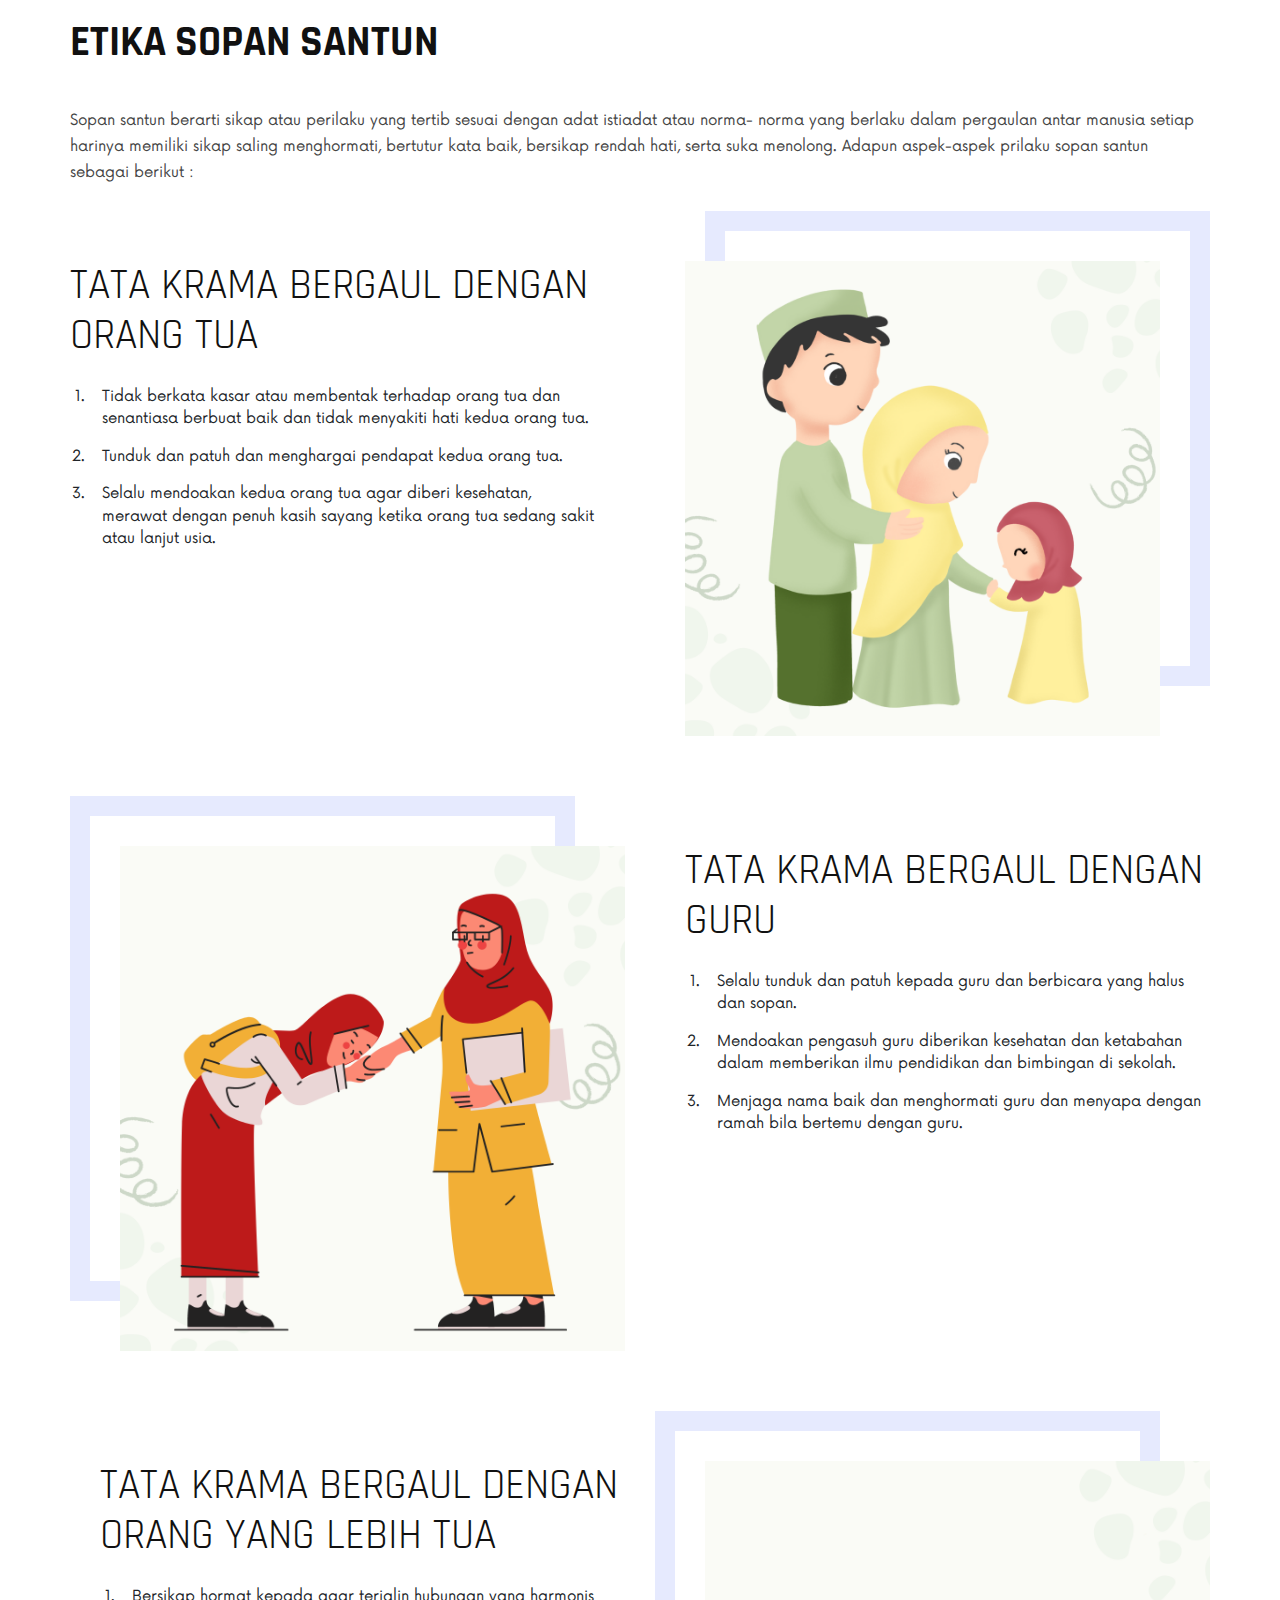
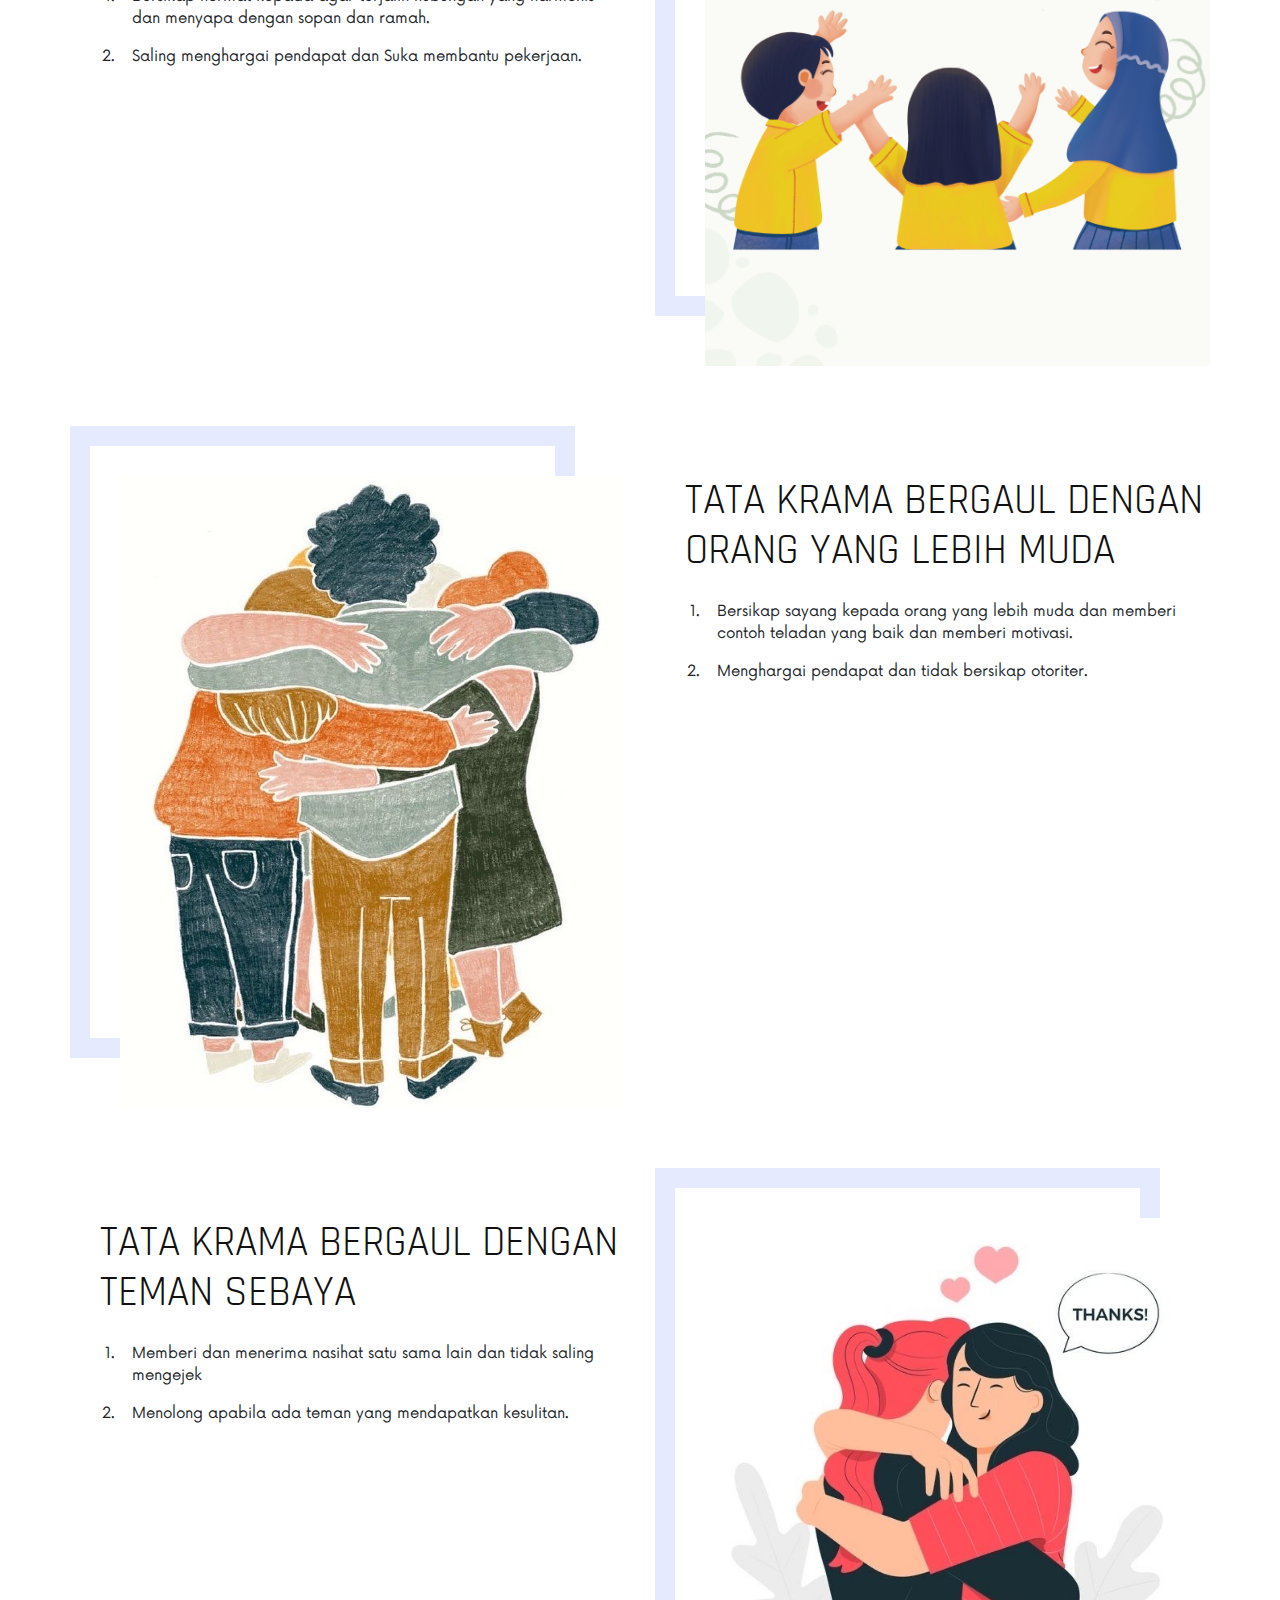
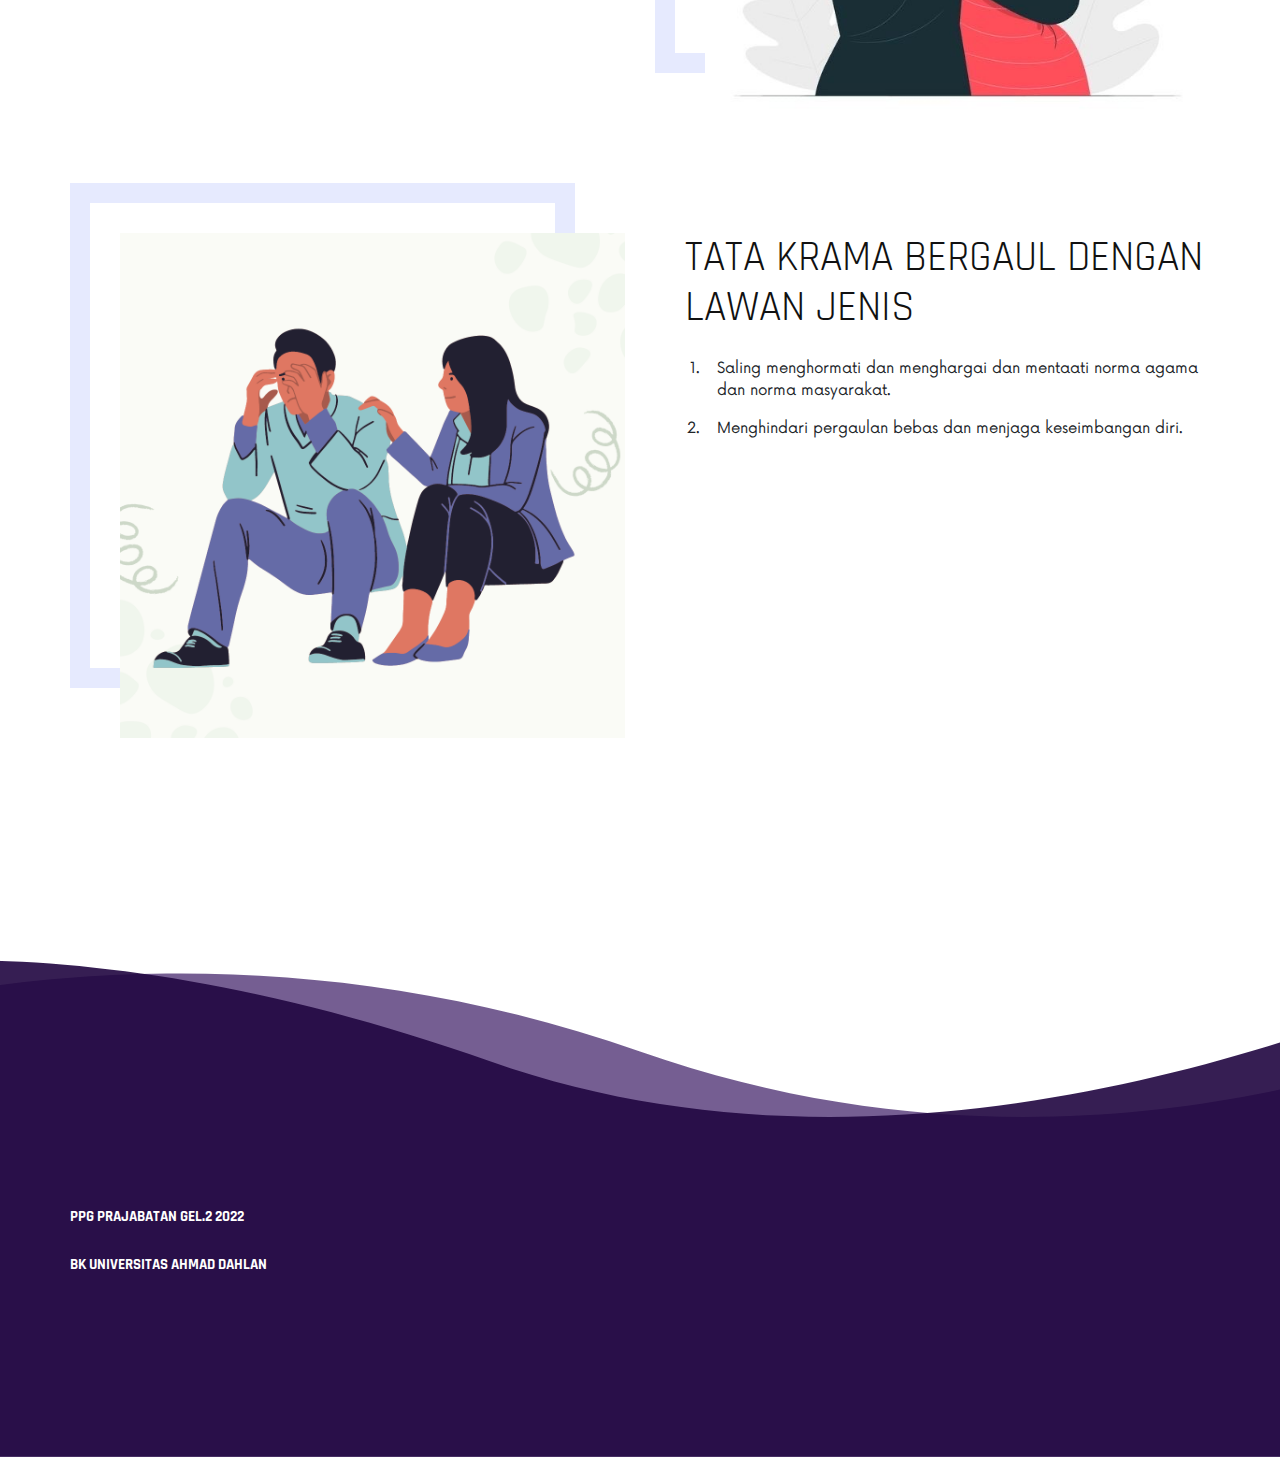
<file: sosial.html>
<!DOCTYPE html>
<html lang="zxx">
  <head>
    <meta charset="UTF-8" />
    <meta name="description" content="DJoz Template" />
    <meta name="keywords" content="DJoz, unica, creative, html" />
    <meta name="viewport" content="width=device-width, initial-scale=1.0" />
    <meta http-equiv="X-UA-Compatible" content="ie=edge" />
    <title>Ruang BK</title>

    <link
      rel="icon"
      href="https://gogreenschool.org/wp-content/uploads/2015/02/sma-1-banguntapan.png"
      type="image/png"
    />

    <!-- Google Font -->
    <link
      href="https://fonts.googleapis.com/css2?family=Rajdhani:wght@400;500;600;700&display=swap"
      rel="stylesheet"
    />

    <!-- Css Styles -->
    <link rel="stylesheet" href="css/bootstrap.min.css" type="text/css" />
    <link rel="stylesheet" href="css/font-awesome.min.css" type="text/css" />
    <link rel="stylesheet" href="css/barfiller.css" type="text/css" />
    <link rel="stylesheet" href="css/nowfont.css" type="text/css" />
    <link rel="stylesheet" href="css/rockville.css" type="text/css" />
    <link rel="stylesheet" href="css/magnific-popup.css" type="text/css" />
    <link rel="stylesheet" href="css/owl.carousel.min.css" type="text/css" />
    <link rel="stylesheet" href="css/slicknav.min.css" type="text/css" />
    <link rel="stylesheet" href="css/style.css" type="text/css" />

    <!-- Google tag (gtag.js) -->
    <script
      async
      src="https://www.googletagmanager.com/gtag/js?id=G-4CZPEWBX9W"
    ></script>
    <script>
      window.dataLayer = window.dataLayer || [];
      function gtag() {
        dataLayer.push(arguments);
      }
      gtag("js", new Date());

      gtag("config", "G-4CZPEWBX9W");
    </script>
  </head>

  <body>
    <!-- Page Preloder -->
    <div id="preloder">
      <div class="loader"></div>
    </div>

    <!-- Header Section Begin -->
    <header class="header header--normal">
      <div class="container">
        <div class="row">
          <div class="col-lg-2 col-md-2">
            <div class="header__logo" style="padding: 30px 0 25px">
              <a href="./index.html">
                <div class="hero__text">
                  <h2 style="color: #ffffff">Ruang BK</h2>
                </div>
              </a>
            </div>
          </div>
          <div class="col-lg-10 col-md-10">
            <div class="header__nav">
              <nav class="header__menu mobile-menu">
                <ul>
                  <li><a href="./index.html">Home</a></li>
                  <li><a href="./janji-temu.html">Janji Temu</a></li>
                  <li class="active">
                    <a href="#">Pustaka BK</a>
                    <ul class="dropdown">
                      <li><a href="./belajar.html">Belajar</a></li>
                      <li><a href="./pribadi.html">Pribadi</a></li>
                      <li><a href="./sosial.html">Sosial</a></li>
                      <li><a href="./karier.html">Karier</a></li>
                    </ul>
                  </li>
                  <li><a href="./contact.html">Contact Us</a></li>
                </ul>
              </nav>
              <!-- <div class="header__right__social">
                <a href="#"><i class="fa fa-facebook"></i></a>
                <a href="#"><i class="fa fa-twitter"></i></a>
                <a href="#"><i class="fa fa-instagram"></i></a>
                <a href="#"><i class="fa fa-dribbble"></i></a>
              </div> -->
            </div>
          </div>
        </div>
        <div id="mobile-menu-wrap"></div>
      </div>
    </header>
    <!-- Header Section End -->

    <!-- Breadcrumb Begin -->
    <div class="breadcrumb-option">
      <div class="container">
        <div class="row">
          <div class="col-lg-12">
            <div class="breadcrumb__links">
              <a href="./index.html"><i class="fa fa-home"></i> Home</a>
              <span>Sosial</span>
            </div>
          </div>
        </div>
      </div>
    </div>
    <!-- Breadcrumb End -->

    <!--Details Section Begin -->
    <section class="blog-details spad">
      <div class="container">
        <div class="row">
          <div class="col-lg-12">
            <div class="blog__details__content">
              <div class="blog__details__item">
                <div class="blog__details__item__text">
                  <div class="section-title">
                    <h2>Kepedulian terhadap teman</h2>
                  </div>
                </div>
                <div class="blog__details__desc" style="margin-bottom: 20px">
                  <p>
                    Agama mengajarkan bahwa "Orang yang baik itu adalah orang
                    yang banyak memberikan manfaat kepada orang lain" atau
                    "Tangan yang di atas lebih baik dari tangan yang di bawah ".
                  </p>
                </div>
                <img
                  src="img/PEDULI TEMAN. SOSIAL (LANDSCAPE).jpg"
                  style="width: 100%; height: auto"
                />
              </div>
              <div class="blog__details__desc">
                <p>
                  Keterangan di atas, menunjukkan bahwa agama sangat memuliakan
                  orang yang memiliki sikap pribadi (watak) yang dermawan,
                  sosial, memiliki kepedulian untuk menyejahterakan orang lain
                  yang sedang berada dalam keadaan terjepit. Sebagai makhluk
                  beragama, termasuk Anda wajib hukumnya memiliki sikap ini.
                  Dalam kehidupan atau pergaulan Anda sebagai remaja, maka sikap
                  ini seyogyanya terwujud dalam perilaku, seperti:
                </p>
                <ul style="list-style-type: decimal">
                  <li>Mau menengok teman yang sakit.</li>
                  <li>
                    Membantu teman yang memerlukan pertolongan (dalam hal yang
                    baik, bukan membantu teman yang berkelahi).
                  </li>
                  <li>
                    Saling memberi nasihat dalam kebenaran (seperti memotivasi
                    teman yang malas belajar, atau memberikan saran yang baik
                    kepada teman yang suka berbuat menyimpang).
                  </li>
                  <li>
                    Mau menyisihkan uang, pakaian, atau harang-barang tertentu
                    untuk diberikan kepada fakir miskin, yatim piatu, atau yang
                    ditimpa musibah (seperti bencana alam). Dalam hal ini,
                    sangatlah mulia apabila Anda lulus ujian tidak
                    mencoret-coret pakaian tetapi mengumpulkan pakaian itu
                    bersama teman, kemudian kirimkan kepada orang-orang yang
                    sangat memerlukannya.
                  </li>
                </ul>
              </div>
            </div>
          </div>
        </div>
      </div>
    </section>
    <!-- Details Section End -->

    <!-- Track Section Begin -->
    <section class="track spad">
      <div class="container">
        <div class="row">
          <div class="col-lg-7">
            <div class="section-title" style="margin-bottom: 40px">
              <h2>Etika Sopan Santun</h2>
              <!-- <h1>Teori Holland</h1> -->
            </div>
          </div>
        </div>
        <p>
          Sopan santun berarti sikap atau perilaku yang tertib sesuai dengan
          adat istiadat atau norma- norma yang berlaku dalam pergaulan antar
          manusia setiap harinya memiliki sikap saling menghormati, bertutur
          kata baik, bersikap rendah hati, serta suka menolong. Adapun
          aspek-aspek prilaku sopan santun sebagai berikut :
        </p>
      </div>
    </section>
    <!-- Track Section End -->

    <section class="tours spad" style="padding-top: 20px">
      <div class="container">
        <!-- <div class="section-title">
          <h2 style="font-weight: 500">Aspek-Aspek Perilaku Sopan Santun</h2>
        </div> -->
        <div class="row">
          <!-- 1. Realistis -->
          <div class="col-lg-6 order-lg-1">
            <div class="tours__item__text">
              <h2>Tata krama bergaul dengan orang tua</h2>
              <div class="tours__text__desc">
                <ul>
                  <li>
                    Tidak berkata kasar atau membentak terhadap orang tua dan
                    senantiasa berbuat baik dan tidak menyakiti hati kedua orang
                    tua.
                  </li>
                  <li>
                    Tunduk dan patuh dan menghargai pendapat kedua orang tua.
                  </li>
                  <li>
                    Selalu mendoakan kedua orang tua agar diberi kesehatan,
                    merawat dengan penuh kasih sayang ketika orang tua sedang
                    sakit atau lanjut usia.
                  </li>
                </ul>
              </div>
            </div>
          </div>
          <div class="col-lg-6 order-lg-2">
            <div class="tours__item__pic">
              <img src="img/etika dgn oangtua.png" alt="" />
            </div>
          </div>
          <!-- Start -->
          <div class="col-lg-6 order-lg-4">
            <div class="tours__item__text tours__item__text--right">
              <h2>Tata krama bergaul dengan guru</h2>
              <div class="tours__text__desc">
                <ul>
                  <li>
                    Selalu tunduk dan patuh kepada guru dan berbicara yang halus
                    dan sopan.
                  </li>
                  <li>
                    Mendoakan pengasuh guru diberikan kesehatan dan ketabahan
                    dalam memberikan ilmu pendidikan dan bimbingan di sekolah.
                  </li>
                  <li>
                    Menjaga nama baik dan menghormati guru dan menyapa dengan
                    ramah bila bertemu dengan guru.
                  </li>
                </ul>
              </div>
            </div>
          </div>
          <div class="col-lg-6 order-lg-3">
            <div class="tours__item__pic tours__item__pic--left">
              <img src="img/etika dengan guru.png" alt="" />
            </div>
          </div>
          <!-- end  -->
          <!-- Start -->
          <div class="col-lg-6 order-lg-5">
            <div class="tours__item__text tours__item__text--right">
              <h2>Tata krama bergaul dengan orang yang lebih tua</h2>
              <div class="tours__text__desc">
                <ul>
                  <li>
                    Bersikap hormat kepada agar terjalin hubungan yang harmonis
                    dan menyapa dengan sopan dan ramah.
                  </li>
                  <li>
                    Saling menghargai pendapat dan Suka membantu pekerjaan.
                  </li>
                </ul>
              </div>
            </div>
          </div>
          <div class="col-lg-6 order-lg-6">
            <div class="tours__item__pic tours__item__pic--left">
              <img src="img/etika dgn org yg lebih tua.png" alt="" />
            </div>
          </div>
          <!-- end  -->
          <!-- Start -->
          <div class="col-lg-6 order-lg-8">
            <div class="tours__item__text tours__item__text--right">
              <h2>Tata krama bergaul dengan orang yang lebih muda</h2>
              <div class="tours__text__desc">
                <ul>
                  <li>
                    Bersikap sayang kepada orang yang lebih muda dan memberi
                    contoh teladan yang baik dan memberi motivasi.
                  </li>
                  <li>Menghargai pendapat dan tidak bersikap otoriter.</li>
                </ul>
              </div>
            </div>
          </div>
          <div class="col-lg-6 order-lg-7">
            <div class="tours__item__pic tours__item__pic--left">
              <img src="img/bergaul dgn yang lebih muda.JPG" alt="" />
            </div>
          </div>
          <!-- end  -->
          <!-- Start -->
          <div class="col-lg-6 order-lg-9">
            <div class="tours__item__text tours__item__text--right">
              <h2>Tata krama bergaul dengan teman sebaya</h2>
              <div class="tours__text__desc">
                <ul>
                  <li>
                    Memberi dan menerima nasihat satu sama lain dan tidak saling
                    mengejek
                  </li>
                  <li>
                    Menolong apabila ada teman yang mendapatkan kesulitan.
                  </li>
                </ul>
              </div>
            </div>
          </div>
          <div class="col-lg-6 order-lg-10">
            <div class="tours__item__pic tours__item__pic--left">
              <img src="img/bergaul dgn teman sebaya.JPG" alt="" />
            </div>
          </div>
          <!-- end  -->
          <!-- Start -->
          <div class="col-lg-6 order-lg-12">
            <div class="tours__item__text tours__item__text--right">
              <h2>Tata krama bergaul dengan lawan jenis</h2>
              <div class="tours__text__desc">
                <ul>
                  <li>
                    Saling menghormati dan menghargai dan mentaati norma agama
                    dan norma masyarakat.
                  </li>
                  <li>
                    Menghindari pergaulan bebas dan menjaga keseimbangan diri.
                  </li>
                </ul>
              </div>
            </div>
          </div>
          <div class="col-lg-6 order-lg-11">
            <div class="tours__item__pic tours__item__pic--left">
              <img src="img/etika dgn lawan jenis.png" alt="" />
            </div>
          </div>
          <!-- end  -->
        </div>
      </div>
    </section>

    <!-- Footer Section Begin -->
    <footer
      class="footer footer--normal spad set-bg"
      data-setbg="img/footer-bg.png"
    >
      <div class="container">
        <div class="row">
          <div class="col-lg-12 col-md-12">
            <div class="footer__address">
              <ul>
                <li>
                  <h6>PPG PRAJABATAN GEL.2 2022</h6>
                </li>
                <li>
                  <h6>BK UNIVERSITAS AHMAD DAHLAN</h6>
                </li>
              </ul>
            </div>
          </div>
        </div>
      </div>
    </footer>
    <!-- Footer Section End -->

    <!-- Js Plugins -->
    <script src="js/jquery-3.3.1.min.js"></script>
    <script src="js/bootstrap.min.js"></script>
    <script src="js/jquery.magnific-popup.min.js"></script>
    <script src="js/jquery.nicescroll.min.js"></script>
    <script src="js/jquery.barfiller.js"></script>
    <script src="js/jquery.countdown.min.js"></script>
    <script src="js/jquery.slicknav.js"></script>
    <script src="js/owl.carousel.min.js"></script>
    <script src="js/main.js"></script>

    <!-- Music Plugin -->
    <script src="js/jquery.jplayer.min.js"></script>
    <script src="js/jplayerInit.js"></script>
  </body>
</html>
</file>
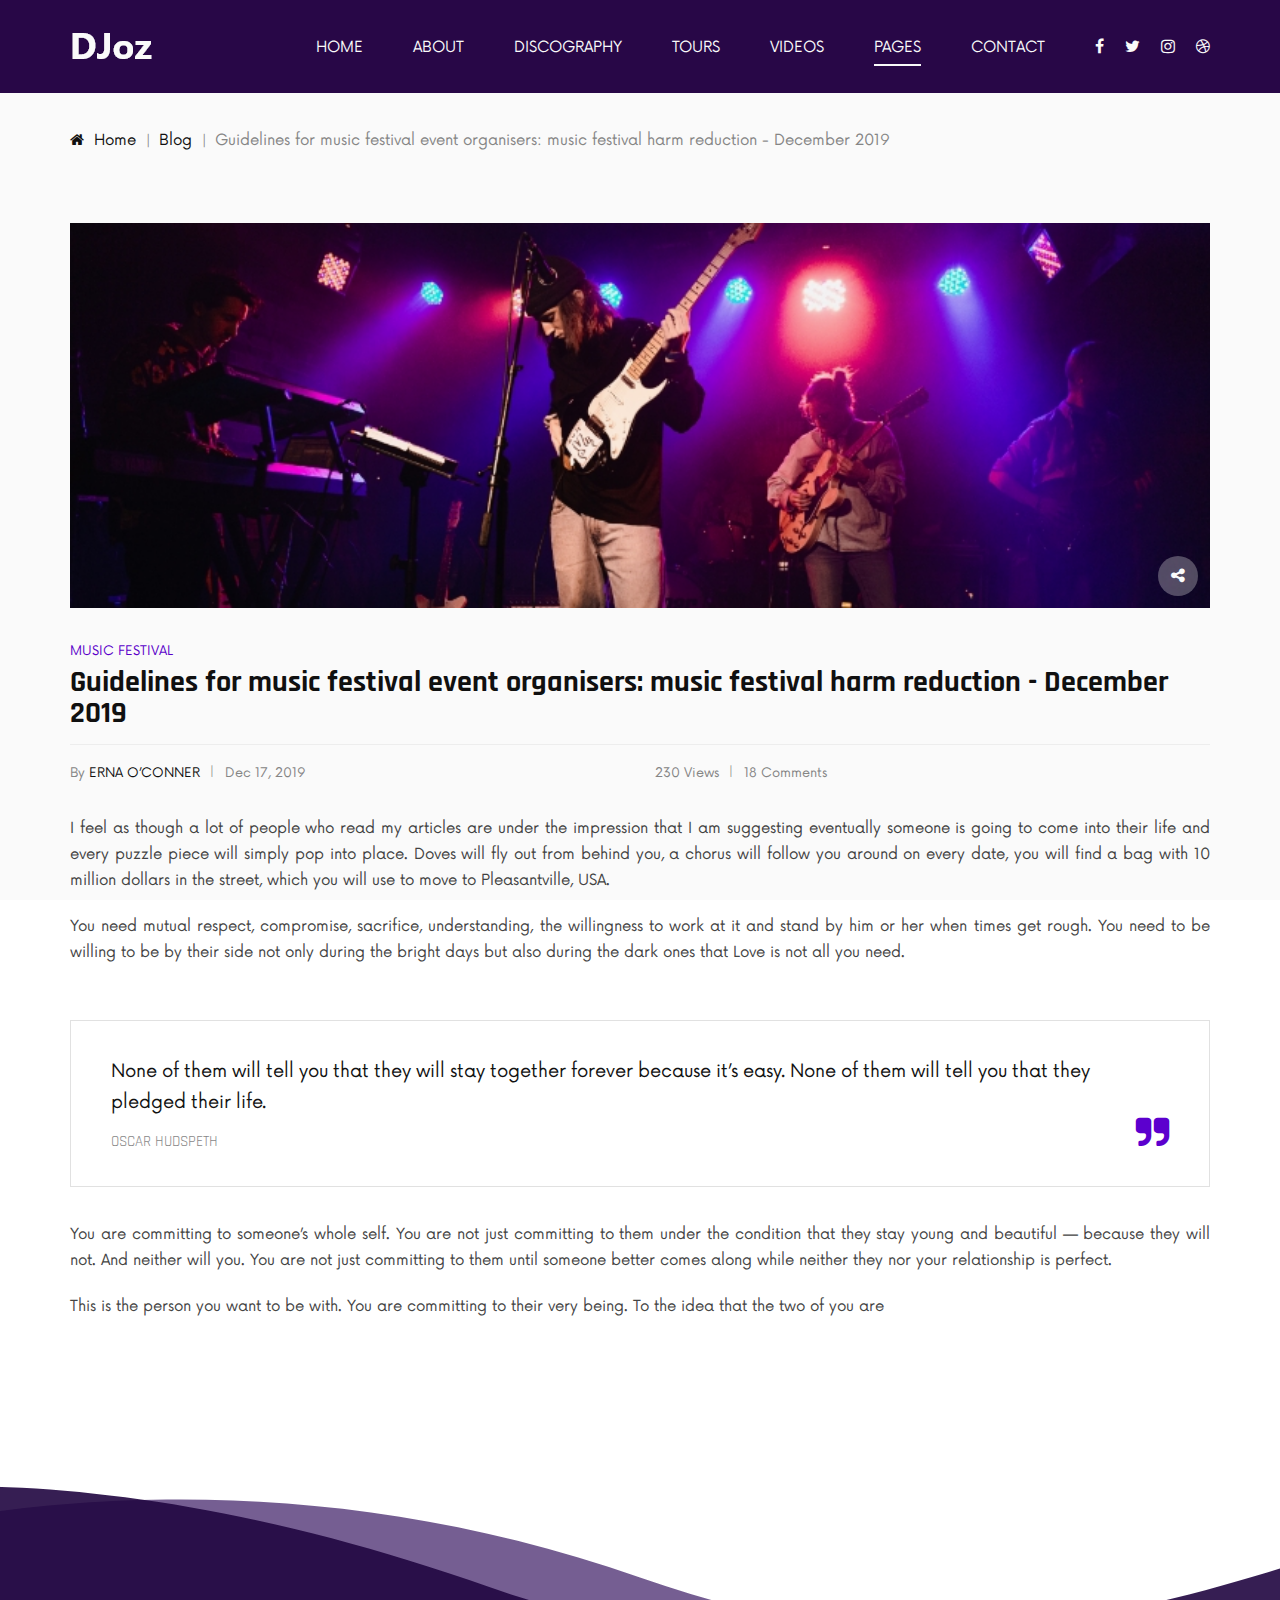
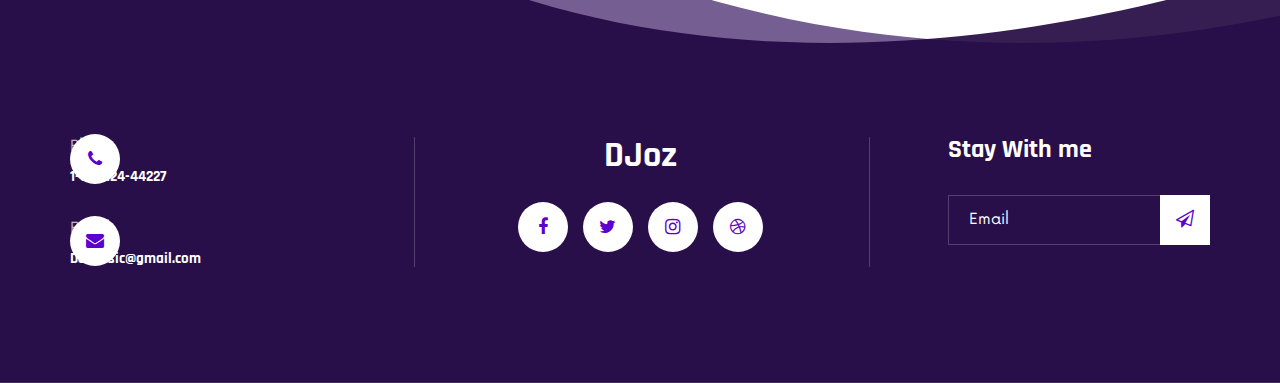
<file: tes.html>
<!DOCTYPE html>
<html lang="zxx">
  <head>
    <meta charset="UTF-8" />
    <meta name="description" content="DJoz Template" />
    <meta name="keywords" content="DJoz, unica, creative, html" />
    <meta name="viewport" content="width=device-width, initial-scale=1.0" />
    <meta http-equiv="X-UA-Compatible" content="ie=edge" />
    <title>DJoz | Template</title>

    <!-- Google Font -->
    <link
      href="https://fonts.googleapis.com/css2?family=Rajdhani:wght@400;500;600;700&display=swap"
      rel="stylesheet"
    />

    <!-- Css Styles -->
    <link rel="stylesheet" href="css/bootstrap.min.css" type="text/css" />
    <link rel="stylesheet" href="css/font-awesome.min.css" type="text/css" />
    <link rel="stylesheet" href="css/barfiller.css" type="text/css" />
    <link rel="stylesheet" href="css/nowfont.css" type="text/css" />
    <link rel="stylesheet" href="css/rockville.css" type="text/css" />
    <link rel="stylesheet" href="css/magnific-popup.css" type="text/css" />
    <link rel="stylesheet" href="css/owl.carousel.min.css" type="text/css" />
    <link rel="stylesheet" href="css/slicknav.min.css" type="text/css" />
    <link rel="stylesheet" href="css/style.css" type="text/css" />

    <!-- Google tag (gtag.js) -->
    <script
      async
      src="https://www.googletagmanager.com/gtag/js?id=G-4CZPEWBX9W"
    ></script>
    <script>
      window.dataLayer = window.dataLayer || [];
      function gtag() {
        dataLayer.push(arguments);
      }
      gtag("js", new Date());

      gtag("config", "G-4CZPEWBX9W");
    </script>
  </head>

  <body>
    <!-- Page Preloder -->
    <div id="preloder">
      <div class="loader"></div>
    </div>

    <!-- Header Section Begin -->
    <header class="header header--normal">
      <div class="container">
        <div class="row">
          <div class="col-lg-2 col-md-2">
            <div class="header__logo">
              <a href="./index.html"><img src="img/logo.png" alt="" /></a>
            </div>
          </div>
          <div class="col-lg-10 col-md-10">
            <div class="header__nav">
              <nav class="header__menu mobile-menu">
                <ul>
                  <li><a href="./index.html">Home</a></li>
                  <li><a href="./about.html">About</a></li>
                  <li><a href="./discography.html">Discography</a></li>
                  <li><a href="./tours.html">Tours</a></li>
                  <li><a href="./videos.html">Videos</a></li>
                  <li class="active">
                    <a href="#">Pages</a>
                    <ul class="dropdown">
                      <li><a href="./about.html">About</a></li>
                      <li><a href="./blog.html">Blog</a></li>
                      <li><a href="./blog-details.html">Blog Details</a></li>
                    </ul>
                  </li>
                  <li><a href="./contact.html">Contact</a></li>
                </ul>
              </nav>
              <div class="header__right__social">
                <a href="#"><i class="fa fa-facebook"></i></a>
                <a href="#"><i class="fa fa-twitter"></i></a>
                <a href="#"><i class="fa fa-instagram"></i></a>
                <a href="#"><i class="fa fa-dribbble"></i></a>
              </div>
            </div>
          </div>
        </div>
        <div id="mobile-menu-wrap"></div>
      </div>
    </header>
    <!-- Header Section End -->

    <!-- Breadcrumb Begin -->
    <div class="breadcrumb-option">
      <div class="container">
        <div class="row">
          <div class="col-lg-12">
            <div class="breadcrumb__links">
              <a href="#"><i class="fa fa-home"></i> Home</a>
              <a href="#">Blog</a>
              <span
                >Guidelines for music festival event organisers: music festival
                harm reduction - December 2019</span
              >
            </div>
          </div>
        </div>
      </div>
    </div>
    <!-- Breadcrumb End -->

    <!--Details Section Begin -->
    <section class="blog-details spad">
      <div class="container">
        <div class="row">
          <div class="col-lg-12">
            <div class="blog__details__content">
              <div class="blog__details__item">
                <div
                  class="blog__details__item__pic set-bg"
                  data-setbg="img/blog/details/details-pic.jpg"
                >
                  <a href="#"><i class="fa fa-share-alt"></i></a>
                </div>
                <div class="blog__details__item__text">
                  <span>Music festival</span>
                  <h3>
                    Guidelines for music festival event organisers: music
                    festival harm reduction - December 2019
                  </h3>
                  <div class="blog__details__item__widget">
                    <div class="row">
                      <div class="col-lg-6">
                        <ul>
                          <li>By <span>Erna O’Conner</span></li>
                          <li>Dec 17, 2019</li>
                        </ul>
                      </div>
                      <div class="col-lg-6">
                        <ul>
                          <li>230 Views</li>
                          <li>18 Comments</li>
                        </ul>
                      </div>
                    </div>
                  </div>
                </div>
              </div>
              <div class="blog__details__desc">
                <p>
                  I feel as though a lot of people who read my articles are
                  under the impression that I am suggesting eventually someone
                  is going to come into their life and every puzzle piece will
                  simply pop into place. Doves will fly out from behind you, a
                  chorus will follow you around on every date, you will find a
                  bag with 10 million dollars in the street, which you will use
                  to move to Pleasantville, USA.
                </p>
                <p>
                  You need mutual respect, compromise, sacrifice, understanding,
                  the willingness to work at it and stand by him or her when
                  times get rough. You need to be willing to be by their side
                  not only during the bright days but also during the dark ones
                  that Love is not all you need.
                </p>
              </div>
              <div class="blog__details__quote">
                <p>
                  None of them will tell you that they will stay together
                  forever because it’s easy. None of them will tell you that
                  they pledged their life.
                </p>
                <h6>OSCAR HUDSPETH</h6>
                <i class="fa fa-quote-right"></i>
              </div>
              <div class="blog__details__desc">
                <p>
                  You are committing to someone’s whole self. You are not just
                  committing to them under the condition that they stay young
                  and beautiful — because they will not. And neither will you.
                  You are not just committing to them until someone better comes
                  along while neither they nor your relationship is perfect.
                </p>
                <p>
                  This is the person you want to be with. You are committing to
                  their very being. To the idea that the two of you are
                </p>
              </div>
            </div>
          </div>
        </div>
      </div>
    </section>
    <!-- Details Section End -->

    <!-- Footer Section Begin -->
    <footer
      class="footer footer--normal spad set-bg"
      data-setbg="img/footer-bg.png"
    >
      <div class="container">
        <div class="row">
          <div class="col-lg-3 col-md-6">
            <div class="footer__address">
              <ul>
                <li>
                  <i class="fa fa-phone"></i>
                  <p>Phone</p>
                  <h6>1-677-124-44227</h6>
                </li>
                <li>
                  <i class="fa fa-envelope"></i>
                  <p>Email</p>
                  <h6>DJ.Music@gmail.com</h6>
                </li>
              </ul>
            </div>
          </div>
          <div class="col-lg-4 offset-lg-1 col-md-6">
            <div class="footer__social">
              <h2>DJoz</h2>
              <div class="footer__social__links">
                <a href="#"><i class="fa fa-facebook"></i></a>
                <a href="#"><i class="fa fa-twitter"></i></a>
                <a href="#"><i class="fa fa-instagram"></i></a>
                <a href="#"><i class="fa fa-dribbble"></i></a>
              </div>
            </div>
          </div>
          <div class="col-lg-3 offset-lg-1 col-md-6">
            <div class="footer__newslatter">
              <h4>Stay With me</h4>
              <form action="#">
                <input type="text" placeholder="Email" />
                <button type="submit"><i class="fa fa-send-o"></i></button>
              </form>
            </div>
          </div>
        </div>
      </div>
    </footer>
    <!-- Footer Section End -->

    <!-- Js Plugins -->
    <script src="js/jquery-3.3.1.min.js"></script>
    <script src="js/bootstrap.min.js"></script>
    <script src="js/jquery.magnific-popup.min.js"></script>
    <script src="js/jquery.nicescroll.min.js"></script>
    <script src="js/jquery.barfiller.js"></script>
    <script src="js/jquery.countdown.min.js"></script>
    <script src="js/jquery.slicknav.js"></script>
    <script src="js/owl.carousel.min.js"></script>
    <script src="js/main.js"></script>

    <!-- Music Plugin -->
    <script src="js/jquery.jplayer.min.js"></script>
    <script src="js/jplayerInit.js"></script>
  </body>
</html>
</file>
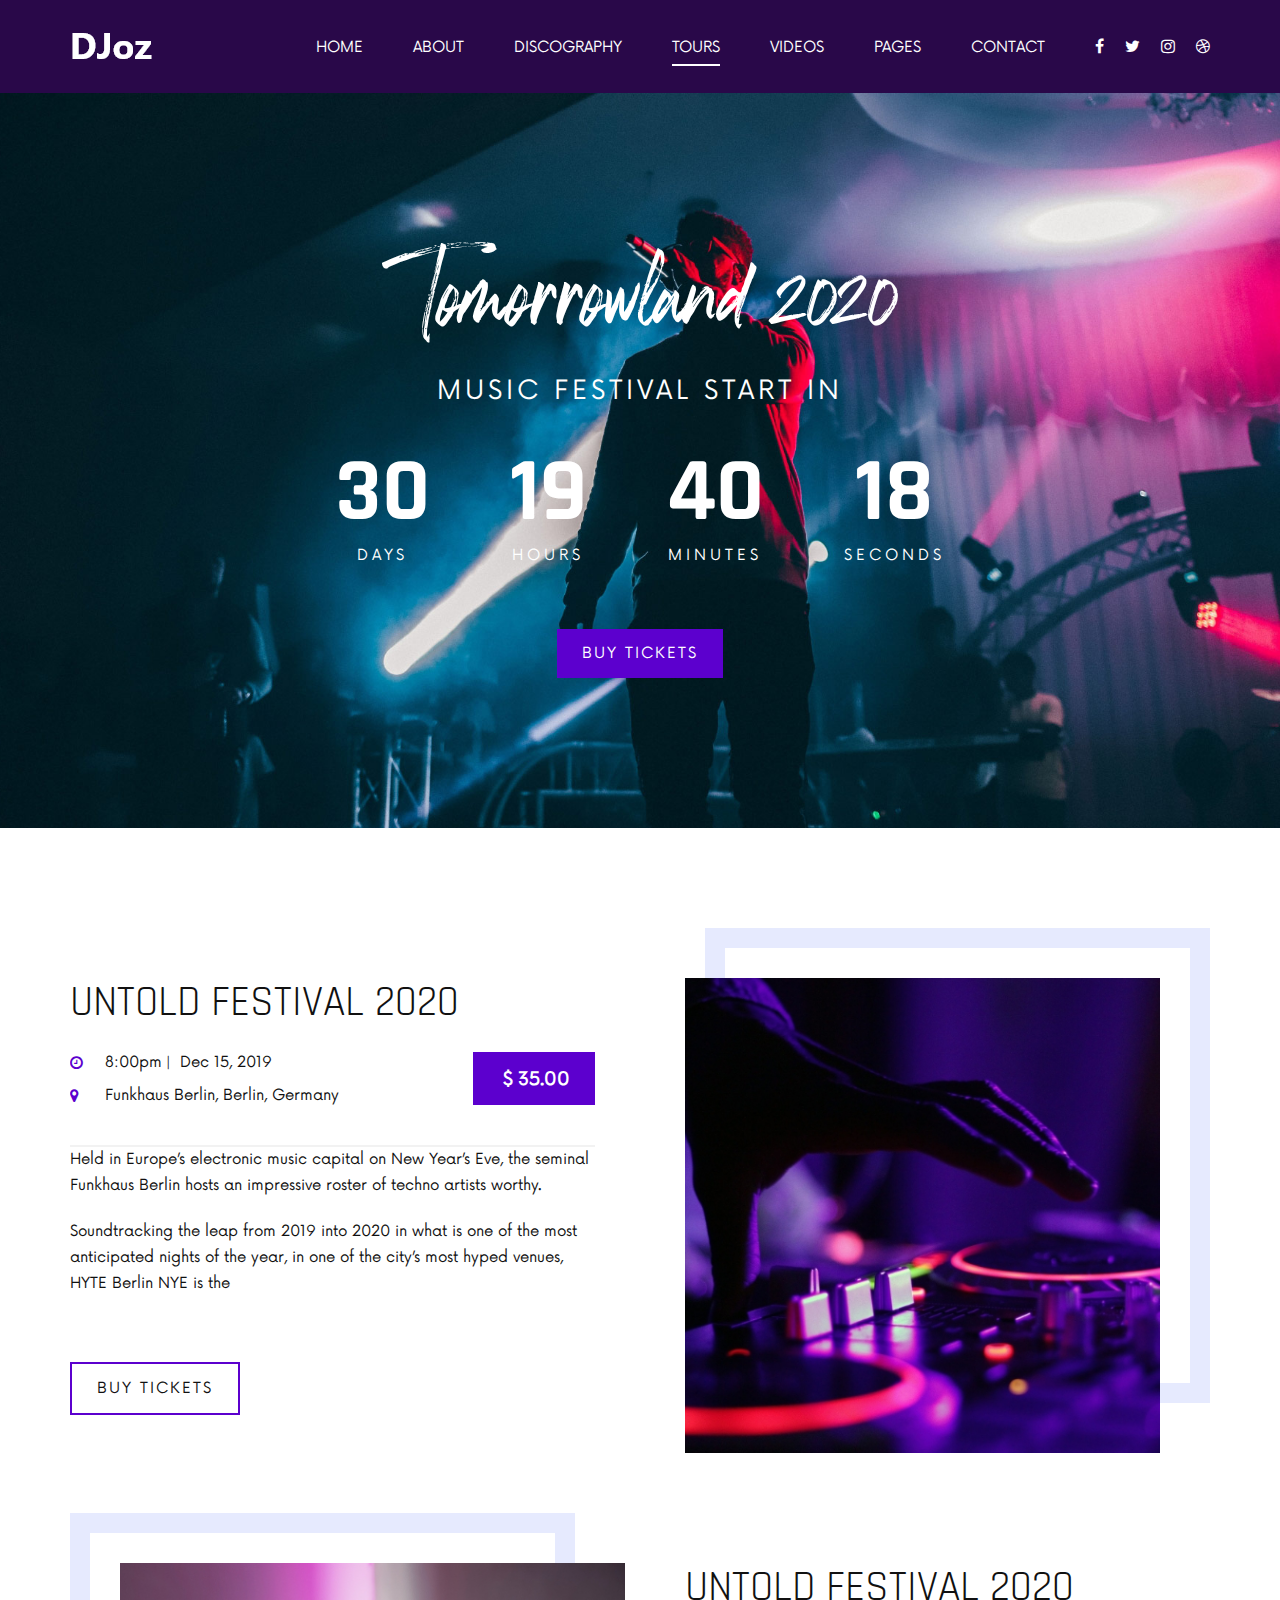
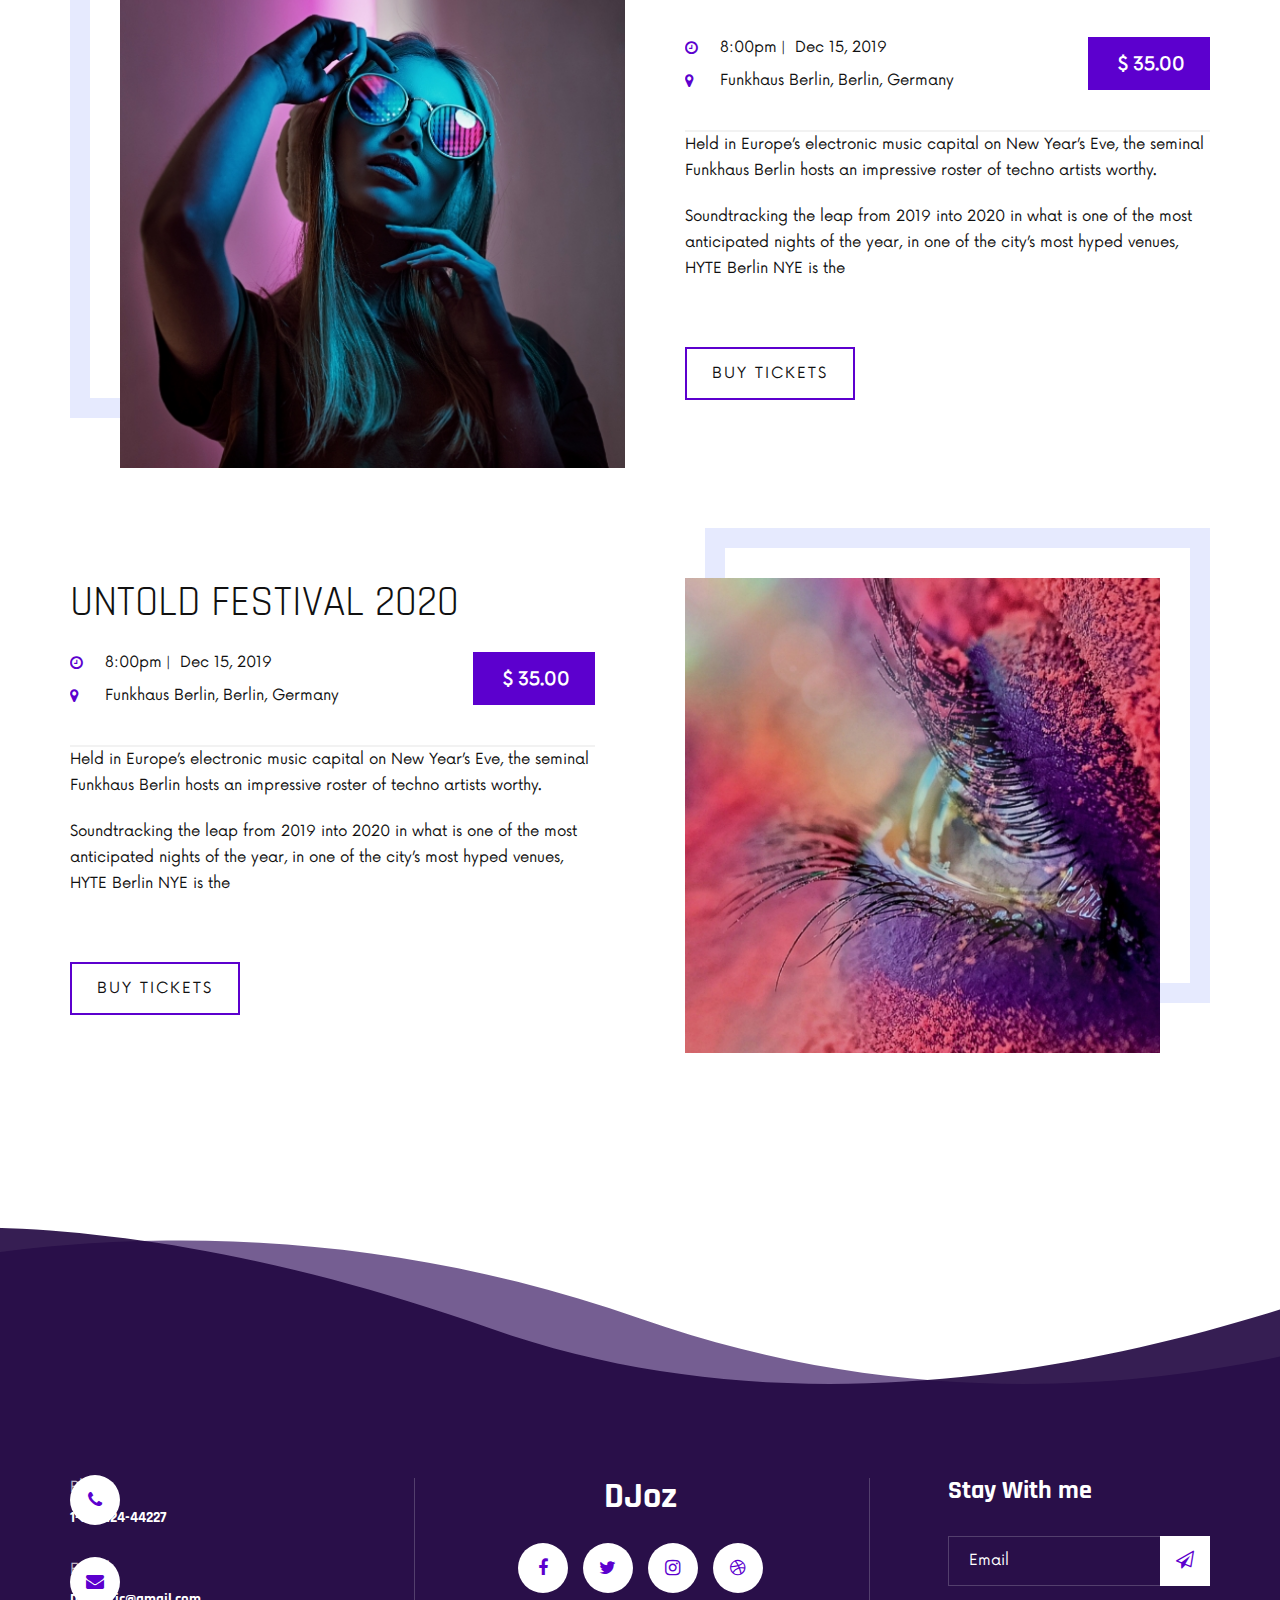
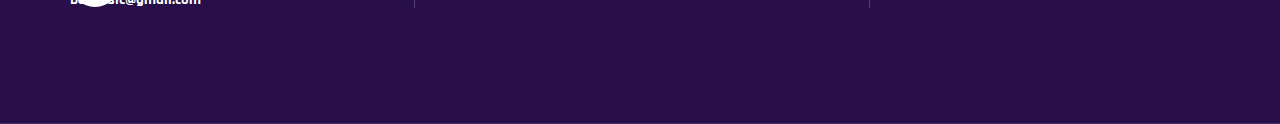
<file: tours.html>
<!DOCTYPE html>
<html lang="zxx">
  <head>
    <meta charset="UTF-8" />
    <meta name="description" content="DJoz Template" />
    <meta name="keywords" content="DJoz, unica, creative, html" />
    <meta name="viewport" content="width=device-width, initial-scale=1.0" />
    <meta http-equiv="X-UA-Compatible" content="ie=edge" />
    <title>Ruang BK</title>

    <link
      rel="icon"
      href="https://gogreenschool.org/wp-content/uploads/2015/02/sma-1-banguntapan.png"
      type="image/png"
    />

    <!-- Google Font -->
    <link
      href="https://fonts.googleapis.com/css2?family=Rajdhani:wght@400;500;600;700&display=swap"
      rel="stylesheet"
    />

    <!-- Css Styles -->
    <link rel="stylesheet" href="css/bootstrap.min.css" type="text/css" />
    <link rel="stylesheet" href="css/font-awesome.min.css" type="text/css" />
    <link rel="stylesheet" href="css/barfiller.css" type="text/css" />
    <link rel="stylesheet" href="css/nowfont.css" type="text/css" />
    <link rel="stylesheet" href="css/rockville.css" type="text/css" />
    <link rel="stylesheet" href="css/magnific-popup.css" type="text/css" />
    <link rel="stylesheet" href="css/owl.carousel.min.css" type="text/css" />
    <link rel="stylesheet" href="css/slicknav.min.css" type="text/css" />
    <link rel="stylesheet" href="css/style.css" type="text/css" />

    <!-- Google tag (gtag.js) -->
    <script
      async
      src="https://www.googletagmanager.com/gtag/js?id=G-4CZPEWBX9W"
    ></script>
    <script>
      window.dataLayer = window.dataLayer || [];
      function gtag() {
        dataLayer.push(arguments);
      }
      gtag("js", new Date());

      gtag("config", "G-4CZPEWBX9W");
    </script>
  </head>

  <body>
    <!-- Page Preloder -->
    <div id="preloder">
      <div class="loader"></div>
    </div>

    <!-- Header Section Begin -->
    <header class="header header--normal">
      <div class="container">
        <div class="row">
          <div class="col-lg-2 col-md-2">
            <div class="header__logo">
              <a href="./index.html"><img src="img/logo.png" alt="" /></a>
            </div>
          </div>
          <div class="col-lg-10 col-md-10">
            <div class="header__nav">
              <nav class="header__menu mobile-menu">
                <ul>
                  <li><a href="./index.html">Home</a></li>
                  <li><a href="./belajar.html">About</a></li>
                  <li><a href="./discography.html">Discography</a></li>
                  <li class="active"><a href="./tours.html">Tours</a></li>
                  <li><a href="./videos.html">Videos</a></li>
                  <li>
                    <a href="#">Pages</a>
                    <ul class="dropdown">
                      <li><a href="./belajar.html">About</a></li>
                      <li><a href="./blog.html">Blog</a></li>
                      <li><a href="./blog-details.html">Blog Details</a></li>
                    </ul>
                  </li>
                  <li><a href="./contact.html">Contact</a></li>
                </ul>
              </nav>
              <div class="header__right__social">
                <a href="#"><i class="fa fa-facebook"></i></a>
                <a href="#"><i class="fa fa-twitter"></i></a>
                <a href="#"><i class="fa fa-instagram"></i></a>
                <a href="#"><i class="fa fa-dribbble"></i></a>
              </div>
            </div>
          </div>
        </div>
        <div id="mobile-menu-wrap"></div>
      </div>
    </header>
    <!-- Header Section End -->

    <!-- Countdown Section Begin -->
    <section
      class="countdown countdown--page spad set-bg"
      data-setbg="img/countdown-bg.jpg"
    >
      <div class="container">
        <div class="row">
          <div class="col-lg-12">
            <div class="countdown__text">
              <h1>Tomorrowland 2020</h1>
              <h4>Music festival start in</h4>
            </div>
            <div class="countdown__timer" id="countdown-time">
              <div class="countdown__item">
                <span>20</span>
                <p>days</p>
              </div>
              <div class="countdown__item">
                <span>45</span>
                <p>hours</p>
              </div>
              <div class="countdown__item">
                <span>18</span>
                <p>minutes</p>
              </div>
              <div class="countdown__item">
                <span>09</span>
                <p>seconds</p>
              </div>
            </div>
            <div class="buy__tickets">
              <a href="#" class="primary-btn">Buy tickets</a>
            </div>
          </div>
        </div>
      </div>
    </section>
    <!-- Countdown Section End -->

    <!-- Tours Section Begin -->
    <section class="tours spad">
      <div class="container">
        <div class="row">
          <div class="col-lg-6 order-lg-1">
            <div class="tours__item__text">
              <h2>Untold Festival 2020</h2>
              <div class="tours__text__widget">
                <ul>
                  <li>
                    <i class="fa fa-clock-o"></i>
                    <span>8:00pm</span>
                    <span>Dec 15, 2019</span>
                  </li>
                  <li>
                    <i class="fa fa-map-marker"></i>
                    Funkhaus Berlin, Berlin, Germany
                  </li>
                </ul>
                <div class="price">$ 35.00</div>
              </div>
              <div class="tours__text__desc">
                <p>
                  Held in Europe’s electronic music capital on New Year’s Eve,
                  the seminal Funkhaus Berlin hosts an impressive roster of
                  techno artists worthy.
                </p>
                <p>
                  Soundtracking the leap from 2019 into 2020 in what is one of
                  the most anticipated nights of the year, in one of the city’s
                  most hyped venues, HYTE Berlin NYE is the
                </p>
              </div>
              <a href="#" class="primary-btn border-btn">Buy tickets</a>
            </div>
          </div>
          <div class="col-lg-6 order-lg-2">
            <div class="tours__item__pic">
              <img src="img/tours/tour-1.jpg" alt="" />
            </div>
          </div>
          <div class="col-lg-6 order-lg-4">
            <div class="tours__item__text tours__item__text--right">
              <h2>Untold Festival 2020</h2>
              <div class="tours__text__widget">
                <ul>
                  <li>
                    <i class="fa fa-clock-o"></i>
                    <span>8:00pm</span>
                    <span>Dec 15, 2019</span>
                  </li>
                  <li>
                    <i class="fa fa-map-marker"></i>
                    Funkhaus Berlin, Berlin, Germany
                  </li>
                </ul>
                <div class="price">$ 35.00</div>
              </div>
              <div class="tours__text__desc">
                <p>
                  Held in Europe’s electronic music capital on New Year’s Eve,
                  the seminal Funkhaus Berlin hosts an impressive roster of
                  techno artists worthy.
                </p>
                <p>
                  Soundtracking the leap from 2019 into 2020 in what is one of
                  the most anticipated nights of the year, in one of the city’s
                  most hyped venues, HYTE Berlin NYE is the
                </p>
              </div>
              <a href="#" class="primary-btn border-btn">Buy tickets</a>
            </div>
          </div>
          <div class="col-lg-6 order-lg-3">
            <div class="tours__item__pic tours__item__pic--left">
              <img src="img/tours/tour-2.jpg" alt="" />
            </div>
          </div>
          <div class="col-lg-6 order-lg-5">
            <div class="tours__item__text">
              <h2>Untold Festival 2020</h2>
              <div class="tours__text__widget">
                <ul>
                  <li>
                    <i class="fa fa-clock-o"></i>
                    <span>8:00pm</span>
                    <span>Dec 15, 2019</span>
                  </li>
                  <li>
                    <i class="fa fa-map-marker"></i>
                    Funkhaus Berlin, Berlin, Germany
                  </li>
                </ul>
                <div class="price">$ 35.00</div>
              </div>
              <div class="tours__text__desc">
                <p>
                  Held in Europe’s electronic music capital on New Year’s Eve,
                  the seminal Funkhaus Berlin hosts an impressive roster of
                  techno artists worthy.
                </p>
                <p>
                  Soundtracking the leap from 2019 into 2020 in what is one of
                  the most anticipated nights of the year, in one of the city’s
                  most hyped venues, HYTE Berlin NYE is the
                </p>
              </div>
              <a href="#" class="primary-btn border-btn">Buy tickets</a>
            </div>
          </div>
          <div class="col-lg-6 order-lg-6">
            <div class="tours__item__pic tours__item__pic--last">
              <img src="img/tours/tour-3.jpg" alt="" />
            </div>
          </div>
        </div>
      </div>
    </section>
    <!-- Tours Section End -->

    <!-- Footer Section Begin -->
    <footer
      class="footer footer--normal spad set-bg"
      data-setbg="img/footer-bg.png"
    >
      <div class="container">
        <div class="row">
          <div class="col-lg-3 col-md-6">
            <div class="footer__address">
              <ul>
                <li>
                  <i class="fa fa-phone"></i>
                  <p>Phone</p>
                  <h6>1-677-124-44227</h6>
                </li>
                <li>
                  <i class="fa fa-envelope"></i>
                  <p>Email</p>
                  <h6>DJ.Music@gmail.com</h6>
                </li>
              </ul>
            </div>
          </div>
          <div class="col-lg-4 offset-lg-1 col-md-6">
            <div class="footer__social">
              <h2>DJoz</h2>
              <div class="footer__social__links">
                <a href="#"><i class="fa fa-facebook"></i></a>
                <a href="#"><i class="fa fa-twitter"></i></a>
                <a href="#"><i class="fa fa-instagram"></i></a>
                <a href="#"><i class="fa fa-dribbble"></i></a>
              </div>
            </div>
          </div>
          <div class="col-lg-3 offset-lg-1 col-md-6">
            <div class="footer__newslatter">
              <h4>Stay With me</h4>
              <form action="#">
                <input type="text" placeholder="Email" />
                <button type="submit"><i class="fa fa-send-o"></i></button>
              </form>
            </div>
          </div>
        </div>
      </div>
    </footer>
    <!-- Footer Section End -->

    <!-- Js Plugins -->
    <script src="js/jquery-3.3.1.min.js"></script>
    <script src="js/bootstrap.min.js"></script>
    <script src="js/jquery.magnific-popup.min.js"></script>
    <script src="js/jquery.nicescroll.min.js"></script>
    <script src="js/jquery.barfiller.js"></script>
    <script src="js/jquery.countdown.min.js"></script>
    <script src="js/jquery.slicknav.js"></script>
    <script src="js/owl.carousel.min.js"></script>
    <script src="js/main.js"></script>

    <!-- Music Plugin -->
    <script src="js/jquery.jplayer.min.js"></script>
    <script src="js/jplayerInit.js"></script>
  </body>
</html>
</file>
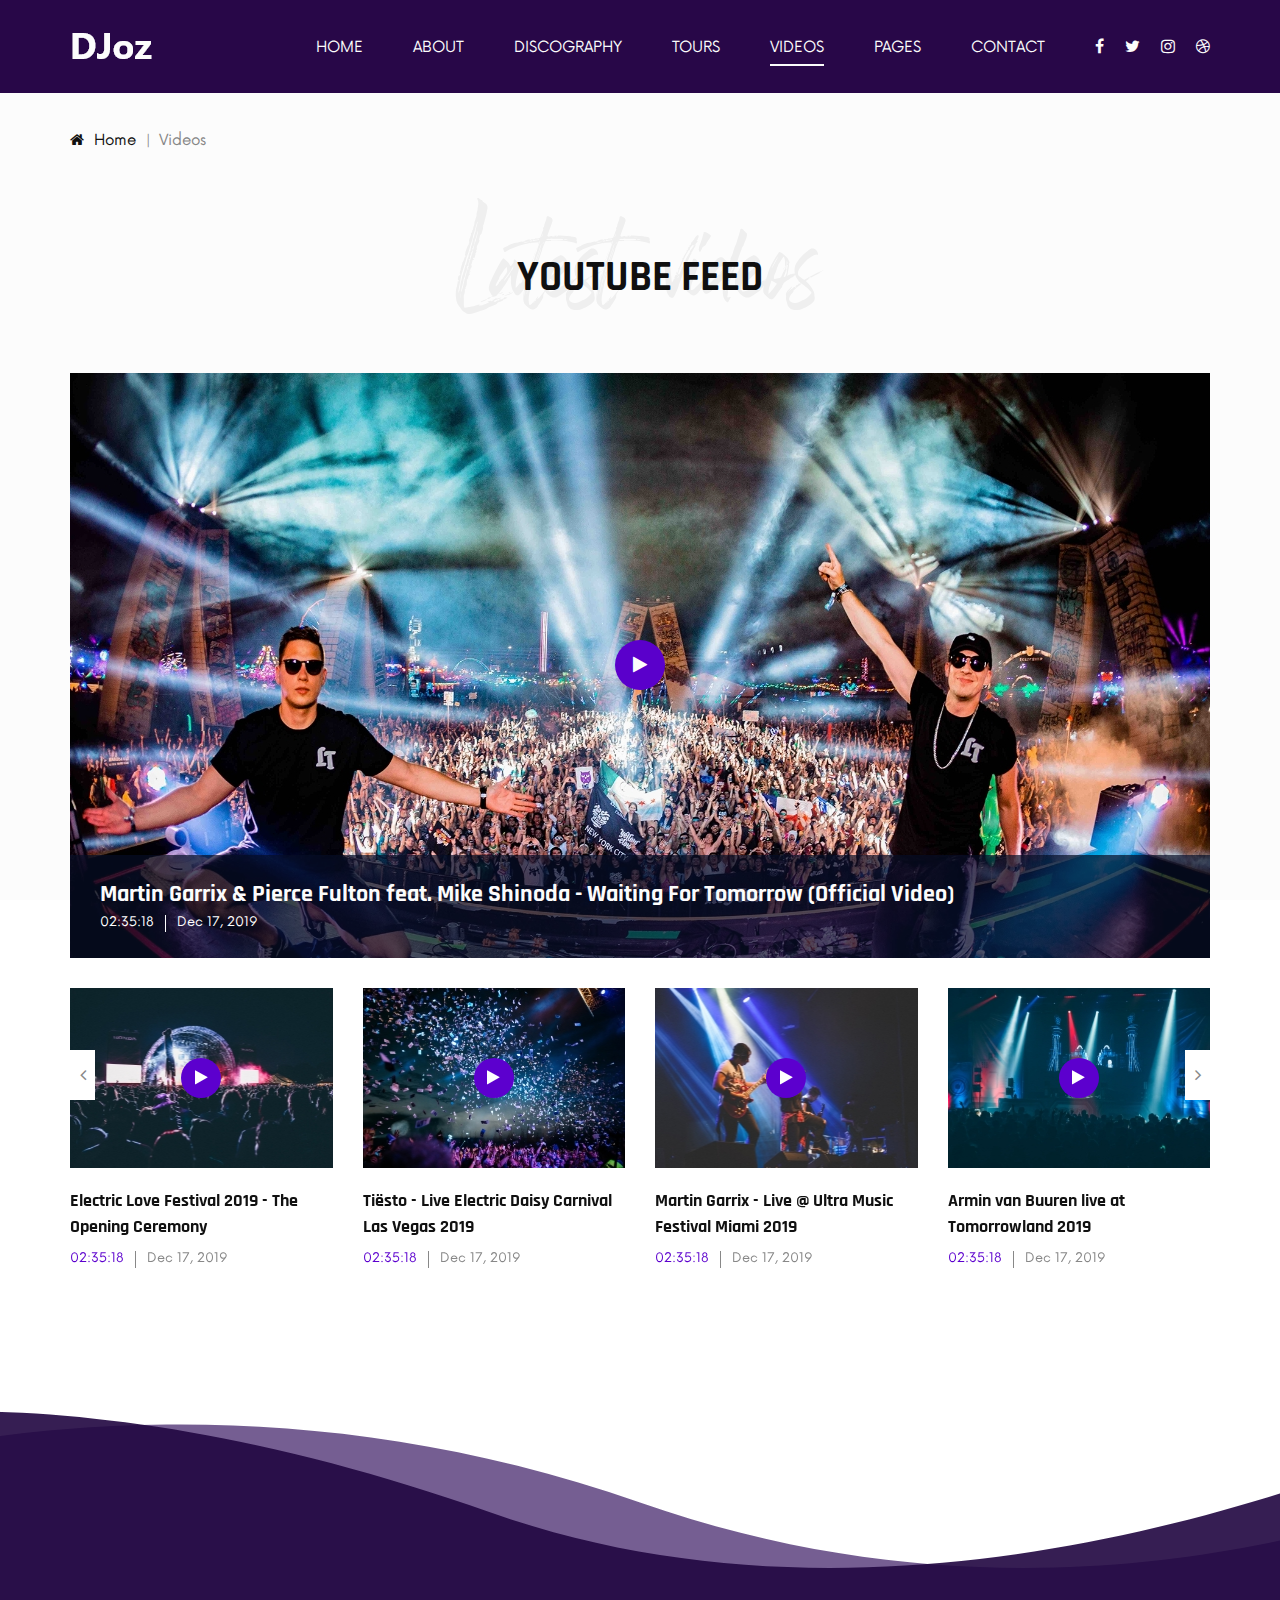
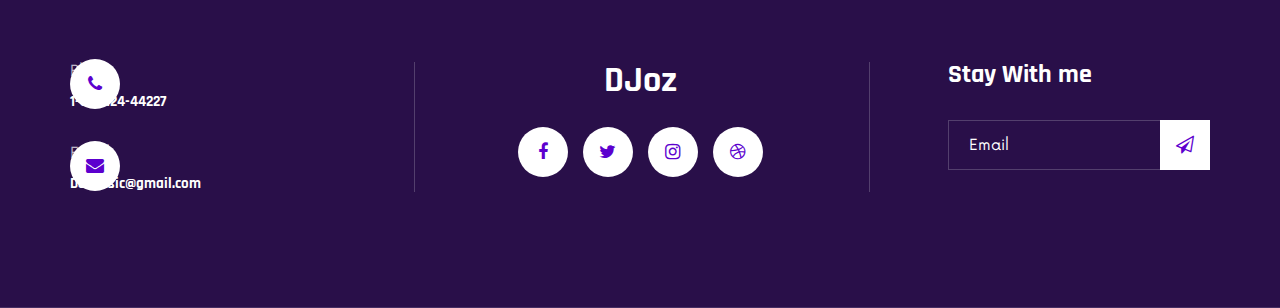
<file: videos.html>
<!DOCTYPE html>
<html lang="zxx">
  <head>
    <meta charset="UTF-8" />
    <meta name="description" content="DJoz Template" />
    <meta name="keywords" content="DJoz, unica, creative, html" />
    <meta name="viewport" content="width=device-width, initial-scale=1.0" />
    <meta http-equiv="X-UA-Compatible" content="ie=edge" />
    <title>Ruang BK</title>

    <link
      rel="icon"
      href="https://gogreenschool.org/wp-content/uploads/2015/02/sma-1-banguntapan.png"
      type="image/png"
    />

    <!-- Google Font -->
    <link
      href="https://fonts.googleapis.com/css2?family=Rajdhani:wght@400;500;600;700&display=swap"
      rel="stylesheet"
    />

    <!-- Css Styles -->
    <link rel="stylesheet" href="css/bootstrap.min.css" type="text/css" />
    <link rel="stylesheet" href="css/font-awesome.min.css" type="text/css" />
    <link rel="stylesheet" href="css/barfiller.css" type="text/css" />
    <link rel="stylesheet" href="css/nowfont.css" type="text/css" />
    <link rel="stylesheet" href="css/rockville.css" type="text/css" />
    <link rel="stylesheet" href="css/magnific-popup.css" type="text/css" />
    <link rel="stylesheet" href="css/owl.carousel.min.css" type="text/css" />
    <link rel="stylesheet" href="css/slicknav.min.css" type="text/css" />
    <link rel="stylesheet" href="css/style.css" type="text/css" />

    <!-- Google tag (gtag.js) -->
    <script
      async
      src="https://www.googletagmanager.com/gtag/js?id=G-4CZPEWBX9W"
    ></script>
    <script>
      window.dataLayer = window.dataLayer || [];
      function gtag() {
        dataLayer.push(arguments);
      }
      gtag("js", new Date());

      gtag("config", "G-4CZPEWBX9W");
    </script>
  </head>

  <body>
    <!-- Page Preloder -->
    <div id="preloder">
      <div class="loader"></div>
    </div>

    <!-- Header Section Begin -->
    <header class="header header--normal">
      <div class="container">
        <div class="row">
          <div class="col-lg-2 col-md-2">
            <div class="header__logo">
              <a href="./index.html"><img src="img/logo.png" alt="" /></a>
            </div>
          </div>
          <div class="col-lg-10 col-md-10">
            <div class="header__nav">
              <nav class="header__menu mobile-menu">
                <ul>
                  <li><a href="./index.html">Home</a></li>
                  <li><a href="./belajar.html">About</a></li>
                  <li><a href="./discography.html">Discography</a></li>
                  <li><a href="./tours.html">Tours</a></li>
                  <li class="active"><a href="./videos.html">Videos</a></li>
                  <li>
                    <a href="#">Pages</a>
                    <ul class="dropdown">
                      <li><a href="./belajar.html">About</a></li>
                      <li><a href="./blog.html">Blog</a></li>
                      <li><a href="./blog-details.html">Blog Details</a></li>
                    </ul>
                  </li>
                  <li><a href="./contact.html">Contact</a></li>
                </ul>
              </nav>
              <div class="header__right__social">
                <a href="#"><i class="fa fa-facebook"></i></a>
                <a href="#"><i class="fa fa-twitter"></i></a>
                <a href="#"><i class="fa fa-instagram"></i></a>
                <a href="#"><i class="fa fa-dribbble"></i></a>
              </div>
            </div>
          </div>
        </div>
        <div id="mobile-menu-wrap"></div>
      </div>
    </header>
    <!-- Header Section End -->

    <!-- Breadcrumb Begin -->
    <div class="breadcrumb-option">
      <div class="container">
        <div class="row">
          <div class="col-lg-12">
            <div class="breadcrumb__links">
              <a href="#"><i class="fa fa-home"></i> Home</a>
              <span>Videos</span>
            </div>
          </div>
        </div>
      </div>
    </div>
    <!-- Breadcrumb End -->

    <!-- Video Section Begin -->
    <section class="videos spad">
      <div class="container">
        <div class="row">
          <div class="col-lg-12">
            <div class="section-title center-title">
              <h2>YOutube feed</h2>
              <h1>Latest videos</h1>
            </div>
            <div
              class="videos__large__item set-bg"
              data-setbg="img/videos/large-item.jpg"
            >
              <a
                href="https://www.youtube.com/watch?v=yJg-Y5byMMw?autoplay=1"
                class="play-btn video-popup"
                ><i class="fa fa-play"></i
              ></a>
              <div class="videos__large__item__text">
                <h4>
                  Martin Garrix & Pierce Fulton feat. Mike Shinoda - Waiting For
                  Tomorrow (Official Video)
                </h4>
                <ul>
                  <li>02:35:18</li>
                  <li>Dec 17, 2019</li>
                </ul>
              </div>
            </div>
            <div class="row">
              <div class="videos__slider owl-carousel">
                <div class="col-lg-3">
                  <div class="videos__item">
                    <div
                      class="videos__item__pic set-bg"
                      data-setbg="img/videos/videos-1.jpg"
                    >
                      <a
                        href="https://www.youtube.com/watch?v=yJg-Y5byMMw?autoplay=1"
                        class="play-btn video-popup"
                        ><i class="fa fa-play"></i
                      ></a>
                    </div>
                    <div class="videos__item__text">
                      <h5>
                        Electric Love Festival 2019 - The Opening Ceremony
                      </h5>
                      <ul>
                        <li>02:35:18</li>
                        <li>Dec 17, 2019</li>
                      </ul>
                    </div>
                  </div>
                </div>
                <div class="col-lg-3">
                  <div class="videos__item">
                    <div
                      class="videos__item__pic set-bg"
                      data-setbg="img/videos/videos-2.jpg"
                    >
                      <a
                        href="https://www.youtube.com/watch?v=K4DyBUG242c?autoplay=1"
                        class="play-btn video-popup"
                        ><i class="fa fa-play"></i
                      ></a>
                    </div>
                    <div class="videos__item__text">
                      <h5>
                        Tiësto - Live Electric Daisy Carnival Las Vegas 2019
                      </h5>
                      <ul>
                        <li>02:35:18</li>
                        <li>Dec 17, 2019</li>
                      </ul>
                    </div>
                  </div>
                </div>
                <div class="col-lg-3">
                  <div class="videos__item">
                    <div
                      class="videos__item__pic set-bg"
                      data-setbg="img/videos/videos-3.jpg"
                    >
                      <a
                        href="https://www.youtube.com/watch?v=3nQNiWdeH2Q?autoplay=1"
                        class="play-btn video-popup"
                        ><i class="fa fa-play"></i
                      ></a>
                    </div>
                    <div class="videos__item__text">
                      <h5>
                        Martin Garrix - Live @ Ultra Music Festival Miami 2019
                      </h5>
                      <ul>
                        <li>02:35:18</li>
                        <li>Dec 17, 2019</li>
                      </ul>
                    </div>
                  </div>
                </div>
                <div class="col-lg-3">
                  <div class="videos__item">
                    <div
                      class="videos__item__pic set-bg"
                      data-setbg="img/videos/videos-4.jpg"
                    >
                      <a
                        href="https://www.youtube.com/watch?v=Srqs4CitU2U?autoplay=1"
                        class="play-btn video-popup"
                        ><i class="fa fa-play"></i
                      ></a>
                    </div>
                    <div class="videos__item__text">
                      <h5>Armin van Buuren live at Tomorrowland 2019</h5>
                      <ul>
                        <li>02:35:18</li>
                        <li>Dec 17, 2019</li>
                      </ul>
                    </div>
                  </div>
                </div>
                <div class="col-lg-3">
                  <div class="videos__item">
                    <div
                      class="videos__item__pic set-bg"
                      data-setbg="img/videos/videos-3.jpg"
                    >
                      <a
                        href="https://www.youtube.com/watch?v=vBGiFtb8Rpw?autoplay=1"
                        class="play-btn video-popup"
                        ><i class="fa fa-play"></i
                      ></a>
                    </div>
                    <div class="videos__item__text">
                      <h5>
                        Martin Garrix - Live @ Ultra Music Festival Miami 2019
                      </h5>
                      <ul>
                        <li>02:35:18</li>
                        <li>Dec 17, 2019</li>
                      </ul>
                    </div>
                  </div>
                </div>
              </div>
            </div>
          </div>
        </div>
      </div>
    </section>
    <!-- Video Section End -->

    <!-- Footer Section Begin -->
    <footer
      class="footer footer--normal spad set-bg"
      data-setbg="img/footer-bg.png"
    >
      <div class="container">
        <div class="row">
          <div class="col-lg-3 col-md-6">
            <div class="footer__address">
              <ul>
                <li>
                  <i class="fa fa-phone"></i>
                  <p>Phone</p>
                  <h6>1-677-124-44227</h6>
                </li>
                <li>
                  <i class="fa fa-envelope"></i>
                  <p>Email</p>
                  <h6>DJ.Music@gmail.com</h6>
                </li>
              </ul>
            </div>
          </div>
          <div class="col-lg-4 offset-lg-1 col-md-6">
            <div class="footer__social">
              <h2>DJoz</h2>
              <div class="footer__social__links">
                <a href="#"><i class="fa fa-facebook"></i></a>
                <a href="#"><i class="fa fa-twitter"></i></a>
                <a href="#"><i class="fa fa-instagram"></i></a>
                <a href="#"><i class="fa fa-dribbble"></i></a>
              </div>
            </div>
          </div>
          <div class="col-lg-3 offset-lg-1 col-md-6">
            <div class="footer__newslatter">
              <h4>Stay With me</h4>
              <form action="#">
                <input type="text" placeholder="Email" />
                <button type="submit"><i class="fa fa-send-o"></i></button>
              </form>
            </div>
          </div>
        </div>
      </div>
    </footer>
    <!-- Footer Section End -->

    <!-- Js Plugins -->
    <script src="js/jquery-3.3.1.min.js"></script>
    <script src="js/bootstrap.min.js"></script>
    <script src="js/jquery.magnific-popup.min.js"></script>
    <script src="js/jquery.nicescroll.min.js"></script>
    <script src="js/jquery.barfiller.js"></script>
    <script src="js/jquery.countdown.min.js"></script>
    <script src="js/jquery.slicknav.js"></script>
    <script src="js/owl.carousel.min.js"></script>
    <script src="js/main.js"></script>

    <!-- Music Plugin -->
    <script src="js/jquery.jplayer.min.js"></script>
    <script src="js/jplayerInit.js"></script>
  </body>
</html>
</file>
<file: css/barfiller.css>
.barfiller {
    width:100%;
    height:12px;
    background:#fcfcfc;
    border:1px solid #ccc;
    position:relative;
    margin-bottom:20px;
    box-shadow: inset 1px 4px 9px -6px rgba(0,0,0,.5); 
    -moz-box-shadow: inset 1px 4px 9px -6px rgba(0,0,0,.5); 
}

.barfiller .fill {
    display:block;
    position:relative;
    width:0px;
    height:100%;
    background:#333;
    z-index:1;
}

.barfiller .tipWrap {
    display:none;
}

.barfiller .tip {
    margin-top:-30px;
    padding:2px 4px;
    font-size:11px;
    color:#fff;
    left:0px;
    position:absolute;
    z-index:2;
    background: #333;
} 

.barfiller .tip:after {
    border:solid;
    border-color:rgba(0,0,0,.8) transparent;
    border-width:6px 6px 0 6px;
    content:"";
    display:block;
    position:absolute;
    left:9px;
    top:100%;
    z-index:9
}
</file>
<file: css/nowfont.css>
/* #### Generated By: http://www.cufonfonts.com #### */

@font-face {
font-family: 'Now Regular';
font-style: normal;
font-weight: normal;
src: local('Now Regular'), url('../fonts/Now-Regular.woff') format('woff');
}


@font-face {
font-family: 'Now Thin';
font-style: normal;
font-weight: normal;
src: local('Now Thin'), url('../fonts/Now-Thin.woff') format('woff');
}


@font-face {
font-family: 'Now Light';
font-style: normal;
font-weight: normal;
src: local('Now Light'), url('../fonts/Now-Light.woff') format('woff');
}


@font-face {
font-family: 'Now Medium';
font-style: normal;
font-weight: normal;
src: local('Now Medium'), url('../fonts/Now-Medium.woff') format('woff');
}


@font-face {
font-family: 'Now Bold';
font-style: normal;
font-weight: normal;
src: local('Now Bold'), url('../fonts/Now-Bold.woff') format('woff');
}


@font-face {
font-family: 'Now Black';
font-style: normal;
font-weight: normal;
src: local('Now Black'), url('../fonts/Now-Black.woff') format('woff');
}
</file>
<file: css/rockville.css>
@font-face {
font-family: 'Rockville Solid Regular';
font-style: normal;
font-weight: normal;
src: local('Rockville Solid Regular'), url('../fonts/Rockville Solid.woff') format('woff');
}
</file>
<file: css/style.css>
/******************************************************************
  Template Name: DJoz
  Description:  DJoz Music HTML Template
  Author: Colorlib
  Author URI: https://colorlib.com
  Version: 1.0
  Created: Colorlib
******************************************************************/

/*------------------------------------------------------------------
[Table of contents]

1.  Template default CSS
	1.1	Variables
	1.2	Mixins
	1.3	Flexbox
	1.4	Reset
2.  Helper Css
3.  Header Section
4.  Hero Section
5.  Services Section
6.  Track Section
7.  Countdown Section
8.  Team Section
9.  Contact
10.  Footer Style
-------------------------------------------------------------------*/

/*----------------------------------------*/

/* Template default CSS
/*----------------------------------------*/

html,
body {
  height: 100%;
  font-family: "Now Regular";
  -webkit-font-smoothing: antialiased;
}

h1,
h2,
h3,
h4,
h5,
h6 {
  margin: 0;
  color: #111111;
  font-weight: 400;
  font-family: "Rajdhani", sans-serif;
}

h1 {
  font-size: 70px;
}

h2 {
  font-size: 36px;
}

h3 {
  font-size: 30px;
}

h4 {
  font-size: 24px;
}

h5 {
  font-size: 18px;
}

h6 {
  font-size: 16px;
}

p {
  font-size: 15px;
  font-family: "Now Regular";
  color: #444444;
  font-weight: 400;
  line-height: 26px;
  margin: 0 0 15px 0;
}

img {
  max-width: 100%;
}

input:focus,
select:focus,
button:focus,
textarea:focus {
  outline: none;
}

a:hover,
a:focus {
  text-decoration: none;
  outline: none;
  color: #ffffff;
}

ul,
ol {
  padding: 0;
  margin: 0;
}

/*---------------------
  Helper CSS
-----------------------*/

.section-title {
  margin-bottom: 40px;
  position: relative;
  z-index: 1;
}

.section-title.center-title {
  text-align: center;
}

.section-title h2 {
  font-size: 42px;
  color: #111111;
  font-weight: 700;
  text-transform: uppercase;
}

.section-title h1 {
  font-size: 100px;
  color: #f2f2f2;
  font-family: "Rockville Solid Regular";
  position: absolute;
  left: 0;
  top: -45px;
  width: 100%;
  z-index: -1;
}

.set-bg {
  background-repeat: no-repeat;
  background-size: cover;
  background-position: top center;
}

.spad {
  padding-top: 100px;
  padding-bottom: 100px;
}

.text-white h1,
.text-white h2,
.text-white h3,
.text-white h4,
.text-white h5,
.text-white h6,
.text-white p,
.text-white span,
.text-white li,
.text-white a {
  color: #fff;
}

/* buttons */

.primary-btn {
  display: inline-block;
  font-size: 15px;
  text-transform: uppercase;
  padding: 14px 25px 12px;
  color: #ffffff;
  background: #5c00ce;
  letter-spacing: 2px;
}

.primary-btn.border-btn {
  background: transparent;
  border: 2px solid #5c00ce;
  color: #111111;
}

.site-btn {
  font-size: 15px;
  color: #ffffff;
  background: #5c00ce;
  font-weight: 700;
  letter-spacing: 2px;
  border: none;
  text-transform: uppercase;
  display: inline-block;
  padding: 14px 30px;
  width: 100%;
}

/* Preloder */

#preloder {
  position: fixed;
  width: 100%;
  height: 100%;
  top: 0;
  left: 0;
  z-index: 999999;
  background: #000;
}

.loader {
  width: 40px;
  height: 40px;
  position: absolute;
  top: 50%;
  left: 50%;
  margin-top: -13px;
  margin-left: -13px;
  border-radius: 60px;
  animation: loader 0.8s linear infinite;
  -webkit-animation: loader 0.8s linear infinite;
}

@keyframes loader {
  0% {
    -webkit-transform: rotate(0deg);
    transform: rotate(0deg);
    border: 4px solid #f44336;
    border-left-color: transparent;
  }
  50% {
    -webkit-transform: rotate(180deg);
    transform: rotate(180deg);
    border: 4px solid #673ab7;
    border-left-color: transparent;
  }
  100% {
    -webkit-transform: rotate(360deg);
    transform: rotate(360deg);
    border: 4px solid #f44336;
    border-left-color: transparent;
  }
}

@-webkit-keyframes loader {
  0% {
    -webkit-transform: rotate(0deg);
    border: 4px solid #f44336;
    border-left-color: transparent;
  }
  50% {
    -webkit-transform: rotate(180deg);
    border: 4px solid #673ab7;
    border-left-color: transparent;
  }
  100% {
    -webkit-transform: rotate(360deg);
    border: 4px solid #f44336;
    border-left-color: transparent;
  }
}

/*---------------------
  Header
-----------------------*/

.header {
  background: rgba(42, 1, 74, 0.5);
  position: absolute;
  left: 0;
  top: 0;
  width: 100%;
  z-index: 9;
}

.header.header--normal {
  position: relative;
  background: #290849;
}

.header__logo {
  padding: 20px 0 25px;
}

.header__logo a {
  display: inline-block;
}

.header__nav {
  text-align: right;
}

.header__menu {
  padding: 31px 0 27px;
  display: inline-block;
  margin-right: 45px;
}

.header__menu ul li {
  list-style: none;
  display: inline-block;
  margin-right: 45px;
  position: relative;
}

.header__menu ul li.active a:after {
  opacity: 1;
}

.header__menu ul li a.active a:after {
  opacity: 1;
}

.header__menu ul li:hover a:after {
  opacity: 1;
}

.header__menu ul li:hover .dropdown {
  top: 34px;
  opacity: 1;
  visibility: visible;
}

.header__menu ul li:last-child {
  margin-right: 0;
}

.header__menu ul li .dropdown {
  position: absolute;
  left: 0;
  top: 56px;
  width: 150px;
  background: #111111;
  text-align: left;
  padding: 2px 0;
  z-index: 9;
  opacity: 0;
  visibility: hidden;
  -webkit-transition: all, 0.3s;
  -o-transition: all, 0.3s;
  transition: all, 0.3s;
}

.header__menu ul li .dropdown li {
  display: block;
  margin-right: 0;
}

.header__menu ul li .dropdown li a {
  font-size: 14px;
  color: #ffffff;
  font-weight: 400;
  padding: 8px 20px;
  text-transform: capitalize;
}

.header__menu ul li .dropdown li a:after {
  display: none;
}

.header__menu ul li a {
  font-size: 15px;
  text-transform: uppercase;
  color: #ffffff;
  display: block;
  padding: 6px 0;
  position: relative;
}

.header__menu ul li a:after {
  position: absolute;
  left: 0;
  bottom: 0;
  width: 100%;
  height: 2px;
  background: #ffffff;
  content: "";
  -webkit-transition: all, 0.5s;
  -o-transition: all, 0.5s;
  transition: all, 0.5s;
  opacity: 0;
}

.header__right__social {
  display: inline-block;
}

.header__right__social a {
  display: inline-block;
  font-size: 16px;
  color: #ffffff;
  margin-right: 16px;
}

.header__right__social a:last-child {
  margin-right: 0;
}

.slicknav_menu {
  display: none;
}

/*---------------------
  Hero
-----------------------*/

.hero {
  padding-top: 400px;
  padding-bottom: 295px;
  position: relative;
}

.hero__text {
  text-align: center;
}

.hero__text span {
  color: #ffffff;
  text-transform: uppercase;
  letter-spacing: 6px;
}

.hero__text h1 {
  font-size: 70px;
  font-family: "Now Regular";
  color: #ffffff;
  margin-bottom: 20px;
  margin-top: 22px;
}

.hero__text p {
  color: #ffffff;
  margin-bottom: 20px;
}

.hero__text .play-btn {
  font-size: 26px;
  color: #5c00ce;
  height: 90px;
  width: 90px;
  border-radius: 50%;
  background: rgba(255, 255, 255, 0.3);
  display: inline-block;
  line-height: 90px;
  text-align: center;
  position: relative;
  z-index: 1;
}

.hero__text .play-btn i {
  position: relative;
  top: 2px;
  left: 2px;
}

.hero__text .play-btn:after {
  position: absolute;
  left: 15px;
  top: 15px;
  height: 60px;
  width: 60px;
  background: #ffffff;
  border-radius: 50%;
  content: "";
  z-index: -1;
}

.linear__icon {
  position: absolute;
  left: 50%;
  bottom: 0;
  margin-left: -16px;
  -webkit-animation: mymove 0.5s infinite alternate;
  animation: mymove 0.5s infinite alternate;
}

.container-responsive-iframe {
  position: relative;
  width: 100%;
  overflow: hidden;
  padding-top: 100%; /* 1:1 Aspect Ratio */
}

.responsive-iframe {
  position: absolute;
  top: 0;
  left: 0;
  bottom: 0;
  right: 0;
  width: 100%;
  height: 100%;
}

.linear__icon i {
  font-size: 50px;
  color: #5c00ce;
}

@-webkit-keyframes mymove {
  0% {
    bottom: 0;
  }
  100% {
    bottom: -10px;
  }
}

@keyframes mymove {
  0% {
    bottom: 0;
  }
  100% {
    bottom: -10px;
  }
}

/*---------------------
  Events
-----------------------*/

.event {
  padding-bottom: 60px;
}

.event .section-title {
  margin-bottom: 10px;
  position: relative;
}

.event .section-title:after {
  position: absolute;
  right: 46px;
  top: 25px;
  height: 2px;
  width: 775px;
  background: rgba(225, 225, 225, 0.3);
  content: "";
  z-index: -1;
}

.event__slider .col-lg-4 {
  max-width: 100%;
}

.event__slider.owl-carousel .owl-stage-outer {
  padding-top: 30px;
  padding-bottom: 40px;
}

.event__slider.owl-carousel .owl-nav {
  position: absolute;
  right: 15px;
  top: -50px;
}

.event__slider.owl-carousel .owl-nav button {
  font-size: 22px;
  color: #111111;
  opacity: 0.5;
  margin-right: 10px;
}

.event__slider.owl-carousel .owl-nav button:last-child {
  margin-right: 0;
}

.event__item {
  -webkit-box-shadow: 0px 3px 15px rgba(22, 41, 124, 0.1);
  box-shadow: 0px 3px 15px rgba(22, 41, 124, 0.1);
}

.event__item__pic {
  height: 360px;
  position: relative;
}

.event__item__pic .tag-date {
  position: absolute;
  left: 0;
  bottom: -21px;
  width: 100%;
  text-align: center;
}

.event__item__pic .tag-date span {
  font-size: 15px;
  color: #ffffff;
  display: inline-block;
  background: #5c00ce;
  padding: 12px 8px 9px 20px;
}

.event__item__text {
  text-align: center;
  padding: 45px 10px 25px;
}

.event__item__text h4 {
  font-size: 26px;
  font-weight: 700;
  color: #111111;
  margin-bottom: 10px;
}

.event__item__text p {
  color: #888888;
  margin-bottom: 0;
}

.event__item__text p i {
  color: #5c00ce;
  margin-right: 8px;
  font-size: 17px;
}

/*---------------------
  Track
-----------------------*/

.track {
  padding-top: 120px;
  padding-bottom: 40px;
  overflow: hidden;
}

.track .section-title {
  margin-bottom: 105px;
}

.track__content {
  height: 502px;
  overflow-y: auto;
}

.track__all {
  text-align: right;
  margin-bottom: 100px;
}

.jp-play {
  position: relative;
  height: 50px;
  width: 50px;
  background: transparent;
  border: 2px solid #e1e1e1;
  border-radius: 50%;
}

.jp-play:after {
  position: absolute;
  display: block;
  left: 17px;
  top: 12px;
  width: 16px;
  height: 20px;
  background: url(../img/play-default.png);
  content: "";
}

.jp-state-playing .jp-play {
  background: #5c00ce !important;
  border-color: #5c00ce !important;
}

.jp-state-playing .jp-play:after {
  background: url(../img/pause.png) !important;
  left: 15px;
  top: 12px;
}

.jp-audio .jp-play:focus {
  background: #5c00ce !important;
  border-color: #5c00ce !important;
}

.jp-audio .jp-play:focus:after {
  background: url(../img/play.png);
}

.jp-seek-bar > div {
  height: 5px;
  background: #e1e1e1;
  cursor: pointer;
  width: 245px;
}

.player_bars {
  width: 350px;
  display: table;
  padding-left: 50px;
  position: relative;
  padding-top: 25px;
  float: left;
  margin-right: 30px;
}

.jp-play-bar {
  position: relative;
  height: 100%;
  background: #5c00ce;
  overflow: visible !important;
}

.jp-current-time {
  font-size: 15px;
  color: #111111;
  position: absolute;
  left: -50px;
  top: -9px;
}

.jp-duration {
  font-size: 15px;
  color: #111111;
  position: absolute;
  right: 0;
  top: 16px;
}

.player_controls_box {
  width: 50px;
  float: left;
  margin-right: 20px;
}

.jp-mute {
  font-size: 18px;
  border: none;
  background: none;
  color: #111111;
  position: absolute;
  left: 0;
  top: 13px;
}

.jp-volume-bar {
  height: 5px;
  width: 70px;
  background: #e1e1e1;
  cursor: pointer;
}

.jp-volume-bar-value {
  background: #5c00ce;
  height: 100%;
}

.jp-volume-controls {
  position: relative;
  width: 95px;
  float: left;
  padding-left: 30px;
  padding-top: 25px;
}

.single_player_container {
  overflow: hidden;
  margin-bottom: 40px;
}

.single_player_container:last-child {
  margin-bottom: 0;
}

.single_player_container h4 {
  font-size: 26px;
  color: #111111;
  font-weight: 700;
  margin-bottom: 20px;
  text-transform: uppercase;
}

.track__pic {
  position: relative;
  z-index: 1;
}

.track__pic:after {
  position: absolute;
  left: 0;
  top: 0;
  width: 100%;
  height: 100%;
  background: #f5f5f5;
  content: "";
  z-index: -1;
}

.track__pic img {
  position: relative;
  top: -50px;
  width: calc(100% - 40px);
  margin-left: 40px;
  height: 502px;
}

/*---------------------
  Youtube
-----------------------*/

.youtube {
  padding-bottom: 50px;
}

.youtube .section-title {
  text-align: center;
}

.youtube .section-title h1 {
  font-size: 90px;
}

.youtube__item {
  -webkit-transition: all, 0.3s;
  -o-transition: all, 0.3s;
  transition: all, 0.3s;
  margin-bottom: 30px;
}

.youtube__item:hover {
  -webkit-box-shadow: 0px 3px 30px rgba(22, 41, 124, 0.1);
  box-shadow: 0px 3px 30px rgba(22, 41, 124, 0.1);
}

.youtube__item__pic {
  height: 240px;
  display: -webkit-box;
  display: -ms-flexbox;
  display: flex;
  -webkit-box-align: center;
  -ms-flex-align: center;
  align-items: center;
  -webkit-box-pack: center;
  -ms-flex-pack: center;
  justify-content: center;
}

.youtube__item__pic .play-btn {
  font-size: 16px;
  color: #5c00ce;
  height: 60px;
  width: 60px;
  border-radius: 50%;
  background: rgba(255, 255, 255, 0.3);
  display: inline-block;
  line-height: 60px;
  text-align: center;
  position: relative;
  z-index: 1;
}

.youtube__item__pic .play-btn i {
  position: relative;
  top: 2px;
  left: 2px;
}

.youtube__item__pic .play-btn:after {
  position: absolute;
  left: 10px;
  top: 10px;
  height: 40px;
  width: 40px;
  background: #ffffff;
  border-radius: 50%;
  content: "";
  z-index: -1;
}

.youtube__item__text {
  padding: 25px 30px 20px 20px;
  background: #ffffff;
}

.youtube__item__text h4 {
  font-size: 26px;
  color: #111111;
  line-height: 34px;
  font-weight: 700;
}

/*---------------------
  Countdown
-----------------------*/

.countdown {
  padding-bottom: 560px;
}

.countdown.countdown--page {
  padding-top: 150px;
  padding-bottom: 150px;
}

.countdown__text {
  text-align: center;
  margin-bottom: 36px;
}

.countdown__text h1 {
  font-size: 90px;
  color: #ffffff;
  font-family: "Rockville Solid Regular";
  color: #ffffff;
  margin-bottom: 25px;
}

.countdown__text h4 {
  font-size: 26px;
  font-family: "Now Regular";
  color: #ffffff;
  text-transform: uppercase;
  letter-spacing: 4px;
}

.countdown__timer {
  text-align: center;
  margin-bottom: 30px;
}

.countdown__item {
  display: inline-block;
  margin-right: 80px;
  margin-bottom: 30px;
}

.countdown__item:last-child {
  margin-right: 0;
}

.countdown__item span {
  font-size: 90px;
  font-family: "Rajdhani", sans-serif;
  font-weight: 700;
  color: #ffffff;
  display: block;
  line-height: 100px;
}

.countdown__item p {
  color: #ffffff;
  letter-spacing: 4px;
  text-transform: uppercase;
  margin-bottom: 0;
}

.buy__tickets {
  text-align: center;
}

/*---------------------
  Discography
-----------------------*/

.discography {
  padding-bottom: 40px;
  padding-top: 120px;
  overflow: hidden;
}

.discography .section-title {
  margin-bottom: 90px;
}

.discography__item {
  margin-bottom: 45px;
  -webkit-box-shadow: 0px 5px 10px rgba(22, 41, 124, 0.1);
  box-shadow: 0px 5px 10px rgba(22, 41, 124, 0.1);
}

.discography__item__pic img {
  min-width: 100%;
}

.discography__item__text {
  padding: 25px 30px 35px;
  text-align: center;
}

.discography__item__text span {
  font-size: 18px;
  color: #5c00ce;
  font-weight: 700;
}

.discography__item__text h4 {
  font-size: 22px;
  text-transform: uppercase;
  color: #111111;
  margin-top: 10px;
  margin-bottom: 25px;
}

.discography__item__text a {
  display: inline-block;
  margin-right: 10px;
}

.discography__item__text a:last-child {
  margin-right: 0;
}

.pagination__links {
  text-align: center;
  padding-top: 10px;
}

.pagination__links.blog__pagination {
  text-align: left;
}

.pagination__links a {
  display: inline-block;
  font-size: 15px;
  color: #111111;
  text-transform: uppercase;
  letter-spacing: 2px;
  background: #f2f2f2;
  -webkit-transition: all, 0.3s;
  -o-transition: all, 0.3s;
  transition: all, 0.3s;
  margin-right: 6px;
  margin-bottom: 5px;
  padding: 14px 22px 12px;
}

.pagination__links a:last-child {
  margin-right: 0;
}

.pagination__links a:hover {
  background: #290849;
  color: #ffffff;
}

/*---------------------
  Footer
-----------------------*/

.footer {
  padding-top: 300px;
  padding-bottom: 60px;
  margin-top: -547px;
  height: 549px;
}

.footer.footer--normal {
  margin-top: 0;
}

.footer__address {
  margin-bottom: 50px;
}

.footer__address ul li {
  list-style: none;
  padding-left: 0px;
  position: relative;
  margin-bottom: 30px;
}

.footer__address ul li:last-child {
  margin-bottom: 0;
}

.footer__address ul li i {
  font-size: 18px;
  color: #5c00ce;
  height: 50px;
  width: 50px;
  background: #ffffff;
  border-radius: 50%;
  line-height: 50px;
  text-align: center;
  position: absolute;
  left: 0;
  top: 0;
}

.footer__address ul li p {
  color: #ffffff;
  opacity: 0.7;
  margin-bottom: 8px;
}

.footer__address ul li h6 {
  font-size: 15px;
  font-weight: 700;
  color: #ffffff;
}

.footer__social {
  text-align: center;
  position: relative;
  margin-bottom: 50px;
}

.footer__social::before {
  position: absolute;
  left: -46px;
  top: 3px;
  width: 1px;
  height: 130px;
  background: rgba(255, 255, 255, 0.2);
  content: "";
}

.footer__social::after {
  position: absolute;
  right: -50px;
  top: 3px;
  width: 1px;
  height: 130px;
  background: rgba(255, 255, 255, 0.2);
  content: "";
}

.footer__social h2 {
  color: #ffffff;
  font-weight: 700;
  margin-bottom: 25px;
}

.footer__social .footer__social__links a {
  font-size: 18px;
  color: #5c00ce;
  height: 50px;
  width: 50px;
  background: #ffffff;
  border-radius: 50%;
  line-height: 50px;
  text-align: center;
  display: inline-block;
  margin-right: 10px;
}

.footer__social .footer__social__links a:last-child {
  margin-right: 0;
}

.footer__newslatter {
  margin-bottom: 50px;
}

.footer__newslatter h4 {
  font-size: 26px;
  color: #ffffff;
  font-weight: 700;
  margin-bottom: 30px;
}

.footer__newslatter form {
  position: relative;
}

.footer__newslatter form input {
  height: 50px;
  font-size: 15px;
  color: #ffffff;
  width: 100%;
  background: transparent;
  border: 1px solid rgba(255, 255, 255, 0.2);
  padding-left: 20px;
}

.footer__newslatter form input::-webkit-input-placeholder {
  color: #ffffff;
}

.footer__newslatter form input::-moz-placeholder {
  color: #ffffff;
}

.footer__newslatter form input:-ms-input-placeholder {
  color: #ffffff;
}

.footer__newslatter form input::-ms-input-placeholder {
  color: #ffffff;
}

.footer__newslatter form input::placeholder {
  color: #ffffff;
}

.footer__newslatter form button {
  font-size: 18px;
  color: #5c00ce;
  position: absolute;
  right: 0;
  top: 0;
  height: 100%;
  padding: 0 16px;
  background: #ffffff;
  border: none;
}

.footer__copyright__text {
  text-align: center;
}

.footer__copyright__text p {
  color: #999999;
}

.footer__copyright__text a {
  color: #999999;
  text-decoration: underline;
}

.footer__copyright__text a:hover {
  color: #5c00ce;
}

.footer__copyright__text i {
  color: #c11;
}

/*---------------------
  Breadcrumb
-----------------------*/

.breadcrumb-option {
  padding-top: 35px;
}

.breadcrumb__links a {
  font-size: 15px;
  color: #111111;
  margin-right: 18px;
  display: inline-block;
  position: relative;
}

.breadcrumb__links a:after {
  position: absolute;
  right: -14px;
  top: 0;
  content: "|";
  color: #888888;
}

.breadcrumb__links a i {
  margin-right: 5px;
}

.breadcrumb__links span {
  font-size: 15px;
  color: #888888;
  display: inline-block;
}

/*---------------------
  About
-----------------------*/

.about {
  padding-top: 0;
}

.about.about--page {
  padding-top: 80px;
  padding-bottom: 80px;
}

.about.about--page .section-title {
  margin-bottom: 28px;
}

.about.about--page .section-title h2 {
  line-height: 55px;
}

.about.about--page .about__text {
  padding-top: 15px;
}

.about.about--page .about__text p {
  color: #111111;
}

.about__text {
  padding-top: 110px;
}

.about__text p {
  margin-bottom: 35px;
}

/*---------------------
  Skills
-----------------------*/

.skills {
  padding-bottom: 0;
  padding-top: 80px;
}

.skills__content {
  background: #5c00ce;
  height: 500px;
  padding: 100px 70px 60px;
}

.skills__content .section-title h2 {
  color: #ffffff;
}

.skills__content .section-title h1 {
  color: #ffffff;
  opacity: 0.1;
  text-align: center;
}

.skills__content p {
  color: #ffffff;
  margin-bottom: 32px;
}

.skill__bar__item {
  margin-bottom: 20px;
}

.skill__bar__item p {
  font-size: 15px;
  font-weight: 500;
  color: #ffffff;
  margin-bottom: 10px;
}

.skill__bar__item .barfiller {
  width: 100%;
  height: 5px;
  background: rgba(255, 255, 255, 0.2);
  border: none;
  margin-bottom: 0;
  -webkit-box-shadow: none;
  box-shadow: none;
}

.skill__bar__item .barfiller .tip {
  margin-top: -32px;
  padding: 0;
  font-size: 15px;
  color: #fff;
  background: transparent;
}

.skill__bar__item .barfiller .tip:after {
  display: none;
}

.skills__video {
  height: 500px;
  display: -webkit-box;
  display: -ms-flexbox;
  display: flex;
  -webkit-box-align: center;
  -ms-flex-align: center;
  align-items: center;
  -webkit-box-pack: center;
  -ms-flex-pack: center;
  justify-content: center;
}

.skills__video .play-btn {
  font-size: 26px;
  color: #5c00ce;
  height: 90px;
  width: 90px;
  border-radius: 50%;
  background: rgba(117, 31, 221, 0.3);
  display: inline-block;
  line-height: 90px;
  text-align: center;
  position: relative;
  z-index: 1;
}

.skills__video .play-btn i {
  position: relative;
  top: 2px;
  left: 2px;
}

.skills__video .play-btn:after {
  position: absolute;
  left: 15px;
  top: 15px;
  height: 60px;
  width: 60px;
  background: #ffffff;
  border-radius: 50%;
  content: "";
  z-index: -1;
}

/*---------------------
  About Pic
-----------------------*/

.about-pic {
  overflow: hidden;
}

.about-pic .container-fluid {
  padding-right: 0;
}

.about-pic img {
  min-width: 100%;
  margin-bottom: 10px;
  padding-right: 10px;
}

/*---------------------
  About Services
-----------------------*/

.about-services {
  padding-bottom: 50px;
}

.about-services .section-title {
  margin-bottom: 60px;
}

.about__services__item {
  -webkit-transition: all, 0.3s;
  -o-transition: all, 0.3s;
  transition: all, 0.3s;
}

.about__services__item:hover {
  -webkit-box-shadow: 0px 3px 30px rgba(22, 41, 124, 0.1);
  box-shadow: 0px 3px 30px rgba(22, 41, 124, 0.1);
}

.about__services__item__pic {
  height: 240px;
  position: relative;
}

.about__services__item__pic .icon {
  height: 50px;
  width: 50px;
  background: #5c00ce;
  border-radius: 50%;
  line-height: 50px;
  text-align: center;
  position: absolute;
  left: 0;
  right: 0;
  margin: 0 auto;
  bottom: -25px;
}

.about__services__item__text {
  text-align: center;
  padding: 50px 10px 30px;
}

.about__services__item__text h4 {
  font-size: 26px;
  color: #111111;
  font-weight: 700;
  margin-bottom: 12px;
}

.about__services__item__text p {
  margin-bottom: 0;
}

/*---------------------
  Feature
-----------------------*/

.feature {
  padding-bottom: 70px;
}

.feature.feature--about .section-title span {
  color: #0071e4;
}

.feature.feature--about .feature__item {
  background: #f5f5f5;
}

.feature.feature--about .feature__item h5 {
  color: #111111;
}

.feature__text {
  padding-top: 80px;
}

.feature__text .section-title {
  margin-bottom: 20px;
}

.feature__text p {
  margin-bottom: 26px;
}

.feature__item {
  background: #0c2b4b;
  text-align: center;
  padding: 40px 10px 35px;
  margin-bottom: 30px;
}

.feature__item.right-column {
  margin-top: 120px;
}

.feature__item h5 {
  font-weight: 700;
  text-transform: uppercase;
  color: #ffffff;
  margin-top: 25px;
}

/*---------------------
  Services
-----------------------*/

.services {
  overflow: hidden;
}

.services__left {
  height: 640px;
  display: -webkit-box;
  display: -ms-flexbox;
  display: flex;
  -webkit-box-align: center;
  -ms-flex-align: center;
  align-items: center;
  -webkit-box-pack: center;
  -ms-flex-pack: center;
  justify-content: center;
}

.services__left .play-btn {
  font-size: 26px;
  color: #ffffff;
  height: 90px;
  width: 90px;
  border-radius: 50%;
  background: -webkit-gradient(
    linear,
    left top,
    right top,
    from(rgba(127, 0, 173, 0.3)),
    to(rgba(93, 0, 206, 0.3))
  );
  background: -o-linear-gradient(
    left,
    rgba(127, 0, 173, 0.3),
    rgba(93, 0, 206, 0.3)
  );
  background: linear-gradient(
    to right,
    rgba(127, 0, 173, 0.3),
    rgba(93, 0, 206, 0.3)
  );
  display: inline-block;
  line-height: 90px;
  text-align: center;
  position: relative;
  z-index: 1;
}

.services__left .play-btn i {
  position: relative;
  top: 2px;
  left: 2px;
}

.services__left .play-btn:after {
  position: absolute;
  left: 15px;
  top: 15px;
  height: 60px;
  width: 60px;
  background: -webkit-gradient(
    linear,
    left top,
    right top,
    from(#7e00ad),
    to(#5c00ce)
  );
  background: -o-linear-gradient(left, #7e00ad, #5c00ce);
  background: linear-gradient(to right, #7e00ad, #5c00ce);
  border-radius: 50%;
  content: "";
  z-index: -1;
}

.services__list {
  margin: 0;
}

.service__item {
  background: #5c00ce;
  height: 320px;
  padding: 70px 40px 40px 70px;
}

.service__item.deep-bg {
  background: #5400bc;
}

.service__item h4 {
  font-size: 26px;
  color: #ffffff;
  font-weight: 700;
  margin-top: 25px;
  margin-bottom: 10px;
}

.service__item p {
  color: #ffffff;
  margin-bottom: 0;
}

/*---------------------
  Tours
-----------------------*/

.tours {
  padding-top: 150px;
  padding-bottom: 60px;
}

.tours__item__text {
  padding-right: 30px;
  margin-bottom: 100px;
}

.tours__item__text.tours__item__text--right {
  padding-left: 30px;
  padding-right: 0;
}

.tours__item__text h2 {
  font-size: 42px;
  color: #111111;
  text-transform: uppercase;
  margin-bottom: 24px;
}

.tours__item__text .tours__text__widget {
  overflow: hidden;
  border-bottom: 2px solid #f2f2f2;
  padding-bottom: 38px;
}

.tours__item__text .tours__text__widget ul {
  float: left;
}

.tours__item__text .tours__text__widget ul li {
  list-style: none;
  font-size: 15px;
  color: #111111;
  padding-left: 35px;
  position: relative;
  margin-bottom: 10px;
}

.tours__item__text .tours__text__widget ul li:last-child {
  margin-bottom: 0;
}

.tours__item__text .tours__text__widget ul li i {
  color: #5c00ce;
  position: absolute;
  left: 0;
  top: 3px;
}

.tours__item__text .tours__text__widget ul li span {
  display: inline-block;
  padding-right: 8px;
  position: relative;
  margin-right: 5px;
}

.tours__item__text .tours__text__widget ul li span:last-child {
  padding-right: 0;
  margin-right: 0;
}

.tours__item__text .tours__text__widget ul li span:last-child:after {
  display: none;
}

.tours__item__text .tours__text__widget ul li span:after {
  position: absolute;
  right: 0;
  top: 0;
  content: "|";
}

.tours__item__text .tours__text__widget .price {
  font-size: 18px;
  color: #ffffff;
  font-weight: 700;
  display: inline-block;
  padding: 14px 25px 12px 30px;
  background: #5c00ce;
  float: right;
}

.tours__item__text .tours__text__desc {
  padding-top: 0px;
  margin-bottom: 65px;
}

.tours__item__text .tours__text__desc p {
  color: #111111;
  margin-bottom: 20px;
}

.tours__item__text .tours__text__desc p:last-child {
  margin-bottom: 0;
}

.tours__item__pic {
  position: relative;
  z-index: 1;
  padding-right: 50px;
  margin-bottom: 110px;
  padding-left: 30px;
}

.tours__item__pic.tours__item__pic--left {
  padding-left: 50px;
  padding-right: 0;
}

.tours__item__pic.tours__item__pic--left:after {
  left: 0;
}

.tours__item__pic.tours__item__pic--last {
  margin-bottom: 0;
}

.tours__item__pic:after {
  position: absolute;
  left: 50px;
  top: -50px;
  width: calc(100% - 50px);
  height: 100%;
  border: 20px solid rgba(9, 53, 247, 0.1);
  content: "";
  z-index: -1;
}

.tours__item__pic img {
  min-width: 100%;
}

/*---------------------
  Videos
-----------------------*/

.videos {
  padding-bottom: 90px;
}

.videos .section-title {
  margin-bottom: 70px;
}

.videos__large__item {
  height: 585px;
  position: relative;
  display: -webkit-box;
  display: -ms-flexbox;
  display: flex;
  -webkit-box-align: center;
  -ms-flex-align: center;
  align-items: center;
  -webkit-box-pack: center;
  -ms-flex-pack: center;
  justify-content: center;
  margin-bottom: 30px;
}

.videos__large__item .play-btn {
  height: 50px;
  width: 50px;
  background: #5c00ce;
  border-radius: 50%;
  font-size: 18px;
  line-height: 50px;
  text-align: center;
  display: inline-block;
  color: #ffffff;
}

.videos__large__item__text {
  background: rgba(7, 14, 38, 0.7);
  padding: 25px 30px 25px;
  position: absolute;
  left: 0;
  bottom: 0;
  width: 100%;
}

.videos__large__item__text h4 {
  color: #ffffff;
  font-weight: 700;
}

.videos__large__item__text ul li {
  font-size: 13px;
  list-style: none;
  display: inline-block;
  margin-right: 18px;
  color: #ffffff;
  position: relative;
}

.videos__large__item__text ul li:after {
  position: absolute;
  right: -12px;
  top: 2px;
  height: 17px;
  width: 1px;
  background: #ffffff;
  content: "";
}

.videos__large__item__text ul li:last-child {
  margin-right: 0;
}

.videos__large__item__text ul li:last-child:after {
  display: none;
}

.videos__item__pic {
  height: 180px;
  display: -webkit-box;
  display: -ms-flexbox;
  display: flex;
  -webkit-box-align: center;
  -ms-flex-align: center;
  align-items: center;
  -webkit-box-pack: center;
  -ms-flex-pack: center;
  justify-content: center;
}

.videos__item__pic .play-btn {
  height: 40px;
  width: 40px;
  background: #5c00ce;
  border-radius: 50%;
  font-size: 16px;
  line-height: 40px;
  text-align: center;
  display: inline-block;
  color: #ffffff;
}

.videos__item__text {
  padding-top: 20px;
}

.videos__item__text h5 {
  color: #111111;
  font-weight: 700;
  line-height: 26px;
  margin-bottom: 5px;
}

.videos__item__text ul li {
  font-size: 13px;
  list-style: none;
  display: inline-block;
  margin-right: 18px;
  color: #5c00ce;
  position: relative;
}

.videos__item__text ul li:after {
  position: absolute;
  right: -12px;
  top: 2px;
  height: 17px;
  width: 1px;
  background: #888888;
  content: "";
}

.videos__item__text ul li:last-child {
  margin-right: 0;
  color: #888888;
}

.videos__item__text ul li:last-child:after {
  display: none;
}

.videos__slider .col-lg-3 {
  max-width: 100%;
}

.videos__slider.owl-carousel .owl-nav button {
  font-size: 18px;
  color: #888888;
  height: 50px;
  width: 25px;
  background: #ffffff;
  line-height: 50px;
  position: absolute;
  left: 15px;
  top: 22%;
}

.videos__slider.owl-carousel .owl-nav button.owl-next {
  left: auto;
  right: 15px;
}

/*---------------------
    Blog
-----------------------*/

.blog {
  padding-bottom: 60px;
}

.blog .section-title {
  margin-bottom: 80px;
}

.blog__large {
  margin-bottom: 45px;
  -webkit-box-shadow: 0px 3px 10px rgba(22, 41, 124, 0.1);
  box-shadow: 0px 3px 10px rgba(22, 41, 124, 0.1);
  margin-bottom: 50px;
}

.blog__large__pic {
  height: 370px;
  position: relative;
}

.blog__large__pic a {
  font-size: 16px;
  height: 40px;
  width: 40px;
  background: rgba(245, 245, 245, 0.3);
  border-radius: 50%;
  color: #ffffff;
  line-height: 40px;
  text-align: center;
  display: inline-block;
  position: absolute;
  right: 12px;
  bottom: 12px;
}

.blog__large__text {
  background: #ffffff;
  text-align: center;
  padding: 30px 40px 0;
}

.blog__large__text span {
  font-size: 13px;
  text-transform: uppercase;
  color: #5c00ce;
}

.blog__large__text h4 {
  color: #111111;
  font-weight: 700;
  line-height: 31px;
  margin-top: 5px;
  margin-bottom: 15px;
}

.blog__large__text p {
  margin-bottom: 40px;
}

.blog__large__widget {
  border-top: 1px solid #f2f2f2;
  padding: 15px 0 20px;
  text-align: left;
  margin: 0 30px;
}

.blog__large__widget .right__widget {
  text-align: right;
}

.blog__large__widget ul li {
  font-size: 13px;
  color: #888888;
  display: inline-block;
  list-style: none;
  margin-right: 20px;
  position: relative;
}

.blog__large__widget ul li span {
  color: #111111;
}

.blog__large__widget ul li:after {
  position: absolute;
  right: -14px;
  top: -2px;
  content: "|";
}

.blog__large__widget ul li:last-child {
  margin-right: 0;
}

.blog__large__widget ul li:last-child:after {
  display: none;
}

.blog__item {
  -webkit-box-shadow: 0px 3px 10px rgba(22, 41, 124, 0.1);
  box-shadow: 0px 3px 10px rgba(22, 41, 124, 0.1);
  margin-bottom: 50px;
}

.blog__item__pic img {
  min-width: 100%;
}

.blog__item__text {
  text-align: center;
  background: #ffffff;
  padding: 20px 20px 25px;
}

.blog__item__text span {
  font-size: 13px;
  text-transform: uppercase;
  color: #5c00ce;
}

.blog__item__text h5 {
  color: #111111;
  font-weight: 700;
  line-height: 26px;
  font-size: 20px;
  margin-top: 10px;
  margin-bottom: 12px;
}

.blog__item__text ul li {
  font-size: 13px;
  color: #888888;
  display: inline-block;
  list-style: none;
  margin-right: 20px;
  position: relative;
}

.blog__item__text ul li span {
  color: #111111;
}

.blog__item__text ul li:after {
  position: absolute;
  right: -14px;
  top: -2px;
  content: "|";
}

.blog__item__text ul li:last-child {
  margin-right: 0;
}

.blog__item__text ul li:last-child:after {
  display: none;
}

/*---------------------
  Blog Sidebar
-----------------------*/

.blog__sidebar__item {
  text-align: center;
  margin-bottom: 65px;
}

.blog__sidebar__item:last-child {
  margin-bottom: 0;
}

.blog__sidebar__item form input {
  height: 50px;
  font-size: 15px;
  color: #444444;
  padding-left: 20px;
  border: 1px solid #e1e1e1;
  width: 100%;
  margin-bottom: 20px;
}

.blog__sidebar__item form input::-webkit-input-placeholder {
  color: #444444;
}

.blog__sidebar__item form input::-moz-placeholder {
  color: #444444;
}

.blog__sidebar__item form input:-ms-input-placeholder {
  color: #444444;
}

.blog__sidebar__item form input::-ms-input-placeholder {
  color: #444444;
}

.blog__sidebar__item form input::placeholder {
  color: #444444;
}

.blog__sidebar__title {
  text-align: center;
  margin-bottom: 35px;
}

.blog__sidebar__title h4 {
  color: #111111;
  font-weight: 700;
  position: relative;
  padding-bottom: 20px;
}

.blog__sidebar__title h4::before {
  position: absolute;
  left: 0;
  right: 0;
  bottom: 0;
  height: 5px;
  width: 70px;
  background: #e1e1e1;
  content: "";
  margin: 0 auto;
}

.blog__sidebar__social a {
  display: inline-block;
  font-size: 18px;
  color: #111111;
  width: 50px;
  height: 50px;
  background: #f2f2f2;
  border-radius: 50%;
  line-height: 50px;
  text-align: center;
  margin-right: 6px;
  margin-bottom: 5px;
}

.blog__sidebar__social a:last-child {
  margin-right: 6px;
}

.recent__item {
  display: block;
  overflow: hidden;
  margin-bottom: 25px;
  text-align: left;
}

.recent__item__pic {
  float: left;
  margin-right: 25px;
}

.recent__item__text {
  overflow: hidden;
}

.recent__item__text h6 {
  color: #111111;
  line-height: 21px;
  font-weight: 700;
}

.recent__item__text span {
  font-size: 13px;
  color: #888888;
}

/*---------------------
  Blog Details
-----------------------*/

.blog-details {
  padding-bottom: 60px;
  padding-top: 70px;
}

.blog__details__item {
  margin-bottom: 32px;
}

.blog__details__item__pic {
  height: 385px;
  position: relative;
}

.blog__details__item__pic a {
  font-size: 16px;
  height: 40px;
  width: 40px;
  background: rgba(245, 245, 245, 0.3);
  border-radius: 50%;
  color: #ffffff;
  line-height: 40px;
  text-align: center;
  display: inline-block;
  position: absolute;
  right: 12px;
  bottom: 12px;
}

.blog__details__item__text {
  background: #ffffff;
  padding-top: 30px;
}

.blog__details__item__text span {
  font-size: 13px;
  text-transform: uppercase;
  color: #5c00ce;
}

.blog__details__item__text h3 {
  color: #111111;
  font-weight: 700;
  line-height: 31px;
  margin-top: 5px;
  margin-bottom: 15px;
}

.blog__details__item__text p {
  margin-bottom: 40px;
}

.blog__details__item__widget {
  border-top: 1px solid #f2f2f2;
  padding-top: 15px;
  text-align: left;
}

.blog__details__item__widget ul li {
  font-size: 13px;
  color: #888888;
  display: inline-block;
  list-style: none;
  margin-right: 20px;
  position: relative;
}

.blog__details__item__widget ul li span {
  color: #111111;
}

.blog__details__item__widget ul li:after {
  position: absolute;
  right: -14px;
  top: -2px;
  content: "|";
}

.blog__details__item__widget ul li:last-child {
  margin-right: 0;
}

.blog__details__item__widget ul li:last-child:after {
  display: none;
}

.blog__details__desc {
  text-align: justify;
  margin-bottom: 54px;
}

.blog__details__desc p {
  margin-bottom: 20px;
}

.blog__details__desc p:last-child {
  margin-bottom: 0;
}

.blog__details__desc ul {
  font-size: 18px;
  display: block;
  margin-top: 1em;
  margin-bottom: 1em;
  margin-left: 0;
  margin-right: 0;
  padding-left: 20px;
}

.tours__text__desc ul {
  margin-top: 1em;
  margin-bottom: 1em;
  padding-left: 20px;
  list-style-type: decimal;
}

.tours__text__desc ul li {
  font-size: 15px;
  margin-bottom: 1em;
  padding-left: 12px;
}

.blog__details__desc ul li {
  margin-top: 0.75em;
  font-size: 15px;
}

.blog__details__quote {
  border: 1px solid #e1e1e1;
  padding: 35px 40px 35px 40px;
  position: relative;
  margin-bottom: 35px;
}

.blog__details__quote p {
  font-size: 18px;
  color: #111111;
  line-height: 31px;
}

.blog__details__quote h6 {
  font-size: 15px;
  color: #888888;
  text-transform: uppercase;
}

.blog__details__quote i {
  font-size: 36px;
  color: #5c00ce;
  position: absolute;
  right: 40px;
  bottom: 35px;
}

.blog__details__tags {
  padding-top: 20px;
  margin-bottom: 60px;
}

.blog__details__tags a {
  display: inline-block;
  font-size: 15px;
  color: #444444;
  padding: 12px 20px 10px;
  background: #f5f5f5;
  margin-right: 10px;
}

.blog__details__tags a:last-child {
  margin-right: 0;
}

.blog__details__option {
  margin-bottom: 60px;
}

.blog__option__btn {
  display: block;
  overflow: hidden;
}

.blog__option__btn.blog__option__btn--next {
  text-align: right;
}

.blog__option__btn.blog__option__btn--next .option__btn__name i {
  margin-right: 0;
  margin-left: 6px;
}

.blog__option__btn.blog__option__btn--next .blog__option__btn__item {
  overflow: hidden;
}

.blog__option__btn.blog__option__btn--next
  .blog__option__btn__item
  .blog__option__btn__pic {
  float: right;
  margin-right: 0;
  margin-left: 30px;
}

.blog__option__btn .option__btn__name {
  font-size: 15px;
  color: #444444;
  font-weight: 700;
  text-transform: uppercase;
  margin-bottom: 25px;
}

.blog__option__btn .option__btn__name i {
  font-size: 18px;
  font-weight: 700;
  margin-right: 6px;
}

.blog__option__btn__pic {
  float: left;
  margin-right: 26px;
}

.blog__option__btn__text {
  overflow: hidden;
}

.blog__option__btn__text h6 {
  color: #111111;
  font-weight: 700;
  line-height: 21px;
}

.blog__option__btn__text span {
  color: #888888;
  font-size: 13px;
}

.blog__details__services {
  margin-bottom: 30px;
}

.blog__details__services__title,
.blog__details__form__title {
  text-align: center;
  margin-bottom: 30px;
}

.blog__details__services__title h4,
.blog__details__form__title h4 {
  color: #111111;
  font-weight: 700;
  position: relative;
  padding-bottom: 20px;
  font-size: 26px;
}

.blog__details__services__title h4::before,
.blog__details__form__title h4::before {
  position: absolute;
  left: 0;
  right: 0;
  bottom: 0;
  height: 5px;
  width: 70px;
  background: #e1e1e1;
  content: "";
  margin: 0 auto;
}

.blog__details__services__item {
  -webkit-box-shadow: 0px 5px 15px rgba(0, 61, 85, 0.07);
  box-shadow: 0px 5px 15px rgba(0, 61, 85, 0.07);
  margin-bottom: 30px;
}

.blog__details__services__item__pic img {
  min-width: 100%;
}

.blog__details__services__item__text {
  padding: 15px 20px 10px;
}

.blog__details__services__item__text h6 a {
  font-size: 17px;
  color: #111111;
  font-weight: 700;
  line-height: 22px;
}

.blog__details__services__item__text span {
  color: #888888;
  font-size: 13px;
}

.blog__details__form form .input__list,
.contact__form form .input__list {
  margin-right: -20px;
  overflow: hidden;
}

.blog__details__form form .input__list input,
.contact__form form .input__list input {
  height: 50px;
  font-size: 13px;
  color: #666666;
  padding-left: 20px;
  border: 1px solid #e1e1e1;
  width: calc(33.33% - 20px);
  margin-bottom: 20px;
  margin-right: 16px;
}

.blog__details__form form .input__list input::-webkit-input-placeholder,
.contact__form form .input__list input::-webkit-input-placeholder {
  color: #666666;
}

.blog__details__form form .input__list input::-moz-placeholder,
.contact__form form .input__list input::-moz-placeholder {
  color: #666666;
}

.blog__details__form form .input__list input:-ms-input-placeholder,
.contact__form form .input__list input:-ms-input-placeholder {
  color: #666666;
}

.blog__details__form form .input__list input::-ms-input-placeholder,
.contact__form form .input__list input::-ms-input-placeholder {
  color: #666666;
}

.blog__details__form form .input__list input::placeholder,
.contact__form form .input__list input::placeholder {
  color: #666666;
}

.blog__details__form form textarea,
.contact__form form textarea {
  height: 120px;
  font-size: 13px;
  color: #666666;
  padding-left: 20px;
  padding-top: 12px;
  border: 1px solid #e1e1e1;
  width: 100%;
  margin-bottom: 14px;
  resize: none;
}

.blog__details__form form textarea::-webkit-input-placeholder,
.contact__form form textarea::-webkit-input-placeholder {
  color: #666666;
}

.blog__details__form form textarea::-moz-placeholder,
.contact__form form textarea::-moz-placeholder {
  color: #666666;
}

.blog__details__form form textarea:-ms-input-placeholder,
.contact__form form textarea:-ms-input-placeholder {
  color: #666666;
}

.blog__details__form form textarea::-ms-input-placeholder,
.contact__form form textarea::-ms-input-placeholder {
  color: #666666;
}

.blog__details__form form textarea::placeholder,
.contact__form form textarea::placeholder {
  color: #666666;
}

/*---------------------
  Map
-----------------------*/

.map {
  height: 585px;
  margin-top: 60px;
}

.map iframe {
  width: 100%;
}

/*---------------------
  Contact
-----------------------*/

.contact {
  padding-top: 70px;
  padding-bottom: 50px;
}

.contact__address .section-title {
  margin-bottom: 10px;
}

.contact__address .section-title h2 {
  text-transform: none;
}

.contact__address p {
  margin-bottom: 34px;
}

.contact__address ul li {
  list-style: none;
  padding-left: 100px;
  position: relative;
  margin-bottom: 30px;
}

.contact__address ul li:last-child {
  margin-bottom: 0;
}

.contact__address ul li i {
  font-size: 30px;
  height: 70px;
  width: 70px;
  background: #f5f5f5;
  border-radius: 50%;
  line-height: 70px;
  text-align: center;
  color: #5c00ce;
  position: absolute;
  left: 0;
  top: -4px;
}

.contact__address ul li h5 {
  font-size: 20px;
  color: #111111;
  font-weight: 700;
  margin-bottom: 10px;
}

.contact__address ul li p {
  margin-bottom: 0;
}

.contact__address ul li span {
  font-size: 15px;
  color: #111111;
  display: inline-block;
  margin-right: 25px;
  position: relative;
}

.contact__address ul li span:after {
  position: absolute;
  right: -20px;
  top: -1px;
  content: ".";
  font-size: 39px;
  line-height: 0;
  border-radius: 50%;
}

.contact__address ul li span:last-child {
  margin-right: 0;
}

.contact__address ul li span:last-child:after {
  display: none;
}

.contact__form .section-title {
  margin-bottom: 10px;
}

.contact__form .section-title h2 {
  text-transform: none;
}

.contact__form p {
  margin-bottom: 34px;
}

/*--------------------------------- Responsive Media Quaries -----------------------------*/

@media only screen and (min-width: 1200px) {
  .container {
    max-width: 1170px;
  }
}

/* Medium Device = 1200px */

@media only screen and (min-width: 992px) and (max-width: 1199px) {
  .header__menu ul li {
    margin-right: 18px;
  }
  .header__menu {
    margin-right: 30px;
  }
  .service__item {
    padding: 40px 30px 30px 40px;
  }
  .skills__content {
    padding: 60px 40px 40px;
  }
  .discography__item__text a {
    margin-right: 0;
    text-align: center;
    margin-bottom: 10px;
  }
}

/* Tablet Device = 768px */

@media only screen and (min-width: 768px) and (max-width: 991px) {
  .header__right__social {
    display: none;
  }
  .header__menu {
    margin-right: 0;
  }
  .header__menu ul li {
    margin-right: 15px;
  }
  .event .section-title:after {
    width: 560px;
  }
  .track__all {
    text-align: left;
    margin-bottom: 60px;
  }
  .track__content {
    margin-bottom: 120px;
  }
  .track__pic img {
    height: auto;
  }
  .footer {
    height: auto;
  }
  .about.about--page .about__text {
    padding-top: 30px;
  }
  .discography__item__text a {
    margin-right: 0;
    text-align: center;
    margin-bottom: 10px;
  }
  .blog__sidebar {
    padding-top: 50px;
  }
  .contact__address {
    margin-bottom: 40px;
  }
  .footer__social::before {
    display: none;
  }
  .footer__social::after {
    display: none;
  }
  .tours__item__pic {
    margin-bottom: 50px;
  }
  .tours__item__text {
    padding-right: 0;
  }
  .countdown {
    padding-bottom: 776px;
  }
  .footer {
    margin-top: -740px;
    background-position: top 0 left 19%;
  }
}

/* Wide Mobile = 480px */

@media only screen and (max-width: 767px) {
  .hero {
    padding-top: 190px;
    padding-bottom: 200px;
  }
  .event .section-title:after {
    display: none;
  }
  .track__all {
    text-align: left;
    margin-bottom: 60px;
  }
  .track__content {
    margin-bottom: 120px;
  }
  .track .p-0 {
    padding: 0 15px !important;
  }
  .track__pic img {
    height: auto;
  }
  .discography__item__text a {
    margin-right: 0;
    text-align: center;
    margin-bottom: 10px;
  }
  .blog__sidebar {
    padding-top: 50px;
  }
  .contact__address {
    margin-bottom: 40px;
  }
  .footer {
    height: auto;
  }
  .footer__social::before {
    display: none;
  }
  .footer__social::after {
    display: none;
  }
  .player_bars {
    width: 240px;
    margin-right: 20px;
  }
  .jp-seek-bar > div {
    width: 140px;
  }
  .countdown__item {
    margin-right: 0;
    margin-bottom: 30px;
    width: 50%;
    float: left;
  }
  .footer__social {
    text-align: left;
  }
  .skills__content {
    height: auto;
  }
  .about.about--page .about__text {
    padding-top: 30px;
  }
  .tours__item__pic {
    margin-bottom: 50px;
  }
  .blog__large__widget ul {
    text-align: center;
  }
  .blog__large__widget .right__widget {
    text-align: center;
  }
  .blog__option__btn {
    margin-bottom: 30px;
  }
  .blog__details__form form .input__list,
  .contact__form form .input__list {
    margin-right: 0;
    overflow: visible;
  }
  .blog__details__form form .input__list input,
  .contact__form form .input__list input {
    width: 100%;
    margin-right: 0;
  }
  .header__nav {
    display: none;
  }
  .header .container {
    position: relative;
  }
  .slicknav_btn {
    position: absolute;
    right: 15px;
    top: 25px;
    margin: 0;
    border-radius: 0;
    padding: 12px 15px;
    float: none;
    background: #5c00ce;
  }
  .slicknav_nav {
    position: absolute;
    left: 0;
    top: 90px;
    background: #222;
    width: 100%;
  }
  .slicknav_menu {
    background: transparent;
    padding: 0;
    display: block;
  }
  .slicknav_nav ul {
    margin: 0;
    padding: 5px 0;
  }
  .slicknav_nav .slicknav_row,
  .slicknav_nav a {
    padding: 10px 28px;
    margin: 0;
  }
  .slicknav_nav a:hover {
    border-radius: 0;
    background: #5c00ce;
    color: #ffffff;
  }
  .slicknav_nav .slicknav_row:hover {
    border-radius: 0;
    background: #5c00ce;
    color: #ffffff;
  }
  .service__item {
    height: auto;
  }
  .tours__item__text {
    padding-top: 10px;
    padding-right: 0;
  }
  .countdown {
    padding-bottom: 940px;
  }
  .footer {
    margin-top: -940px;
    background-position: top 0 left 19%;
  }
}

/* Small Device = 320px */

@media only screen and (max-width: 479px) {
  .section-title h1 {
    top: -40px;
    font-size: 79px;
    line-height: 0.8;
  }
  .hero__text h1 {
    font-size: 45px;
  }
  .videos {
    padding-bottom: 0;
  }
  .countdown__text h1 {
    font-size: 50px;
  }
  .single_player_container h4 {
    font-size: 16px;
  }
  .player_bars {
    width: 150px;
    margin-right: 10px;
  }
  .player_controls_box {
    margin-right: 10px;
  }
  .jp-volume-controls {
    width: 68px;
    padding-left: 23px;
  }
  .jp-volume-bar {
    width: 42px;
  }
  .jp-seek-bar > div {
    width: 55px;
  }
  .service__item {
    height: auto;
    padding: 40px 40px 40px 40px;
  }
  .skills__content {
    height: auto;
    padding: 80px 25px 40px;
  }
  .tours__item__text .tours__text__widget ul {
    float: none;
    margin-bottom: 30px;
  }
  .tours__item__text .tours__text__widget .price {
    float: none;
  }
  .tours__item__pic {
    padding-left: 0;
  }
  .tours__item__text.tours__item__text--right {
    padding-left: 0;
  }
  .blog__large__text {
    padding: 30px 20px 0;
  }
  .blog__large__widget {
    margin: 0;
  }
  .blog__details__tags a {
    margin-bottom: 10px;
  }
  .countdown {
    padding-bottom: 980px;
  }
  .footer {
    margin-top: -970px;
    background-position: top 0 left 19%;
  }
}
</file>
